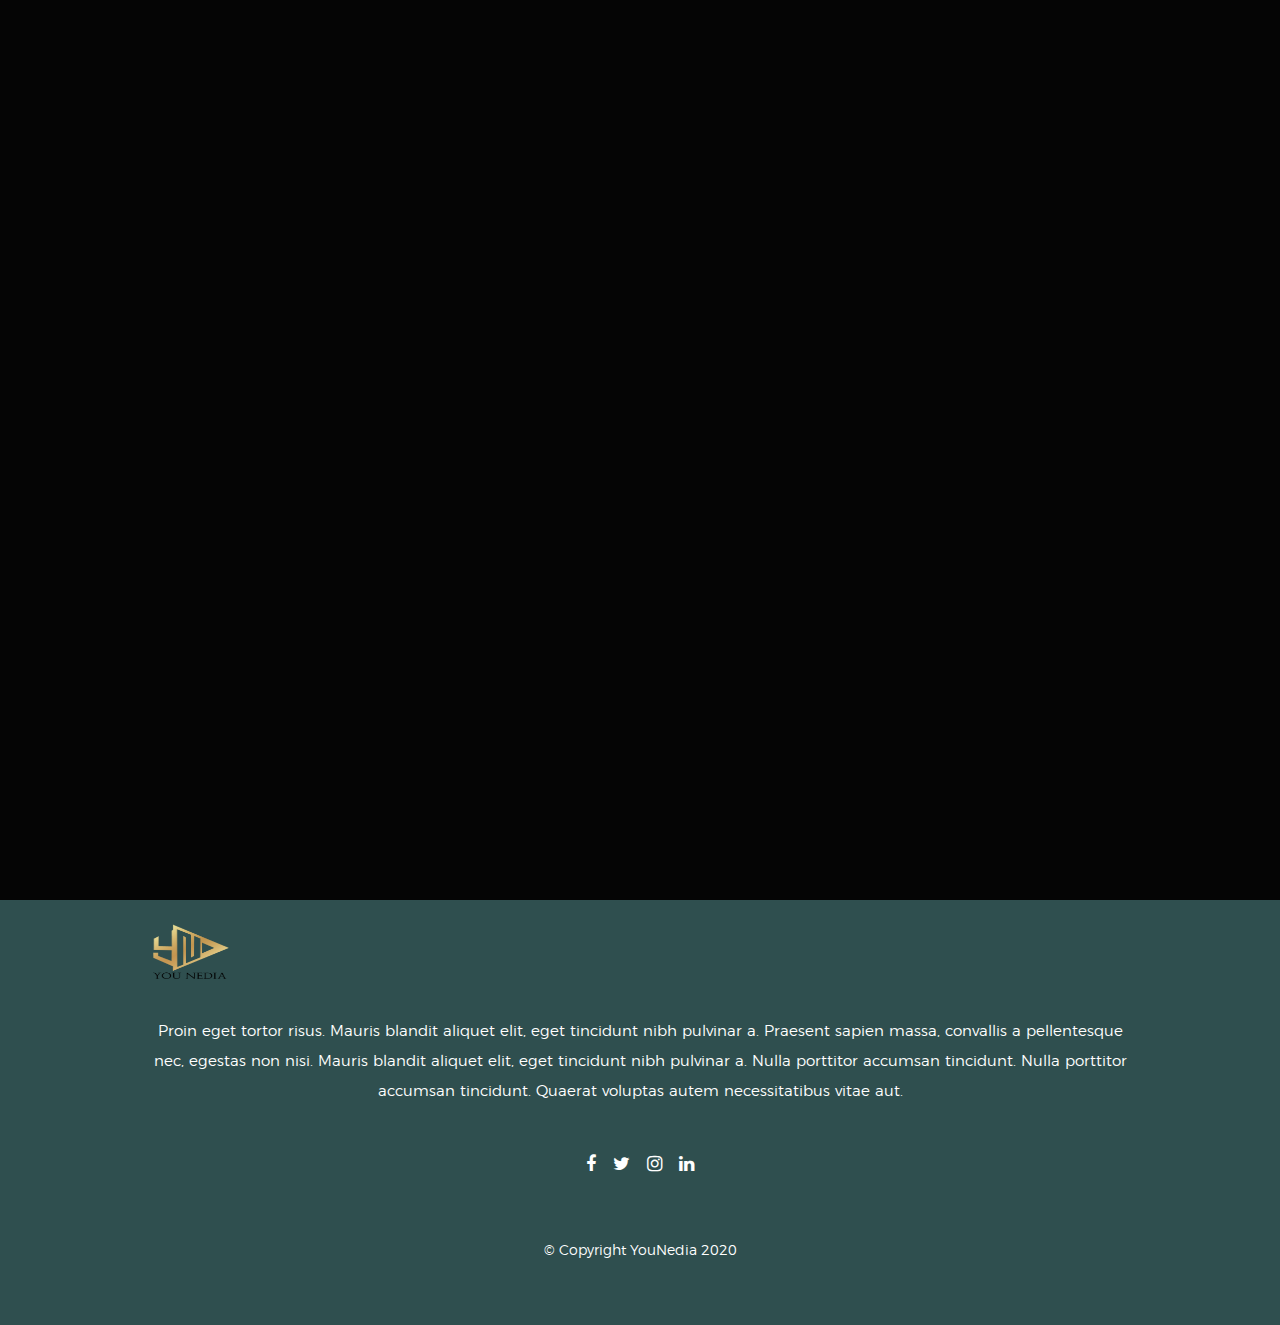
<file: reset_pass.html>
<!DOCTYPE html>
<!--[if lt IE 9 ]><html class="no-js oldie" lang="en"> <![endif]-->
<!--[if IE 9 ]><html class="no-js oldie ie9" lang="en"> <![endif]-->
<!--[if (gte IE 9)|!(IE)]><!-->
<html class="no-js" lang="en">
<!--<![endif]-->

<head>

    <!--- basic page needs
    ================================================== -->
    <meta charset="utf-8">
    <title>RESET PASSOWRD - YouNedia</title>
    <meta name="description" content="">
    <meta name="author" content="">

    <!-- mobile specific metas
    ================================================== -->
    <meta name="viewport" content="width=device-width, initial-scale=1">

    <!-- CSS
    ================================================== -->
    <link rel="stylesheet" href="css/base.css">
    <link rel="stylesheet" href="css/vendor.css">
    <link rel="stylesheet" href="css/main.css">

    <!-- script
    ================================================== -->
    <script src="js/modernizr.js"></script>
    <script src="js/pace.min.js"></script>

    <!-- favicons
    ================================================== -->
    <link rel="shortcut icon" href="favi.png" type="image/x-icon">
    <link rel="icon" href="favi.png" type="image/x-icon">

</head>

<body id="top">

    <!-- header
    ================================================== -->
    <header class="s-header">

        <div class="header-logo">
            <a class="site-logo" href="index.html">
                <img src="YouNedia.png" alt="Homepage">
            </a>
        </div>

        <nav class="header-nav">

            <a href="#0" class="header-nav__close" title="close"><span>Close</span></a>

            <div class="header-nav__content">
                <h3 style="color:#FFBA00;">Navigation</h3>

                <ul class="header-nav__list">
                    <li class="current"><a class="smoothscroll" href="index.php" title="home">Home</a></li>
                    <li><a class="smoothscroll" href="#about" title="about">Why Choose Us</a></li>
                    <li><a class="smoothscroll" href="#services" title="services">Our Services</a></li>
                    <li><a class="smoothscroll" href="#works" title="works">Works</a></li>
                    <li><a class="smoothscroll" href="#clients" title="clients">Clients</a></li>
                    <li><a class="smoothscroll" href="#contact" title="contact">Contact</a></li>
                </ul>

                <!-- <p>Perspiciatis hic praesentium nesciunt. Et neque a dolorum <a href='#0'>voluptatem</a> porro iusto
                    sequi veritatis libero enim. Iusto id suscipit veritatis neque reprehenderit.</p> -->

                <ul class="header-nav__social">
                    <li>
                        <a target="_blank" href="http://facebook.com/younedia"><i class="fa fa-facebook"></i></a>
                    </li>
                    <li>
                        <a target="_blank" href="https://twitter.com/younedia"><i class="fa fa-twitter"></i></a>
                    </li>
                    <li>
                        <a target="_blank" href="https://www.instagram.com/younedia/"><i class="fa fa-instagram"></i></a>
                    </li>
                    <li>
                        <a target="_blank" href="https://www.linkedin.com/company/younedia"><i class="fa fa-linkedin" aria-hidden="true"></i></a>
                    </li>
                    <!-- <li>
                        <a href="#"><i class="fa fa-behance"></i></a>
                    </li>
                    <li>
                        <a href="#"><i class="fa fa-dribbble"></i></a>
                    </li> -->
                </ul>
            </div> <!-- end header-nav__content -->

        </nav> <!-- end header-nav -->

        <a class="header-menu-toggle" href="#0">
            <!-- <span class="header-menu-text" style="color: #ffa800;">Menu</span> -->
            <span class="header-menu-icon"></span>
        </a>

    </header> <!-- end s-header -->


    <!-- home
    ================================================== -->
    <section id="home" class="s-home target-section" data-parallax="scroll" data-image-src="images/hero.jpg"
        data-natural-width=3000 data-natural-height=2000 data-position-y=center>

        <div class="overlay"></div>
        <div class="shadow-overlay"></div>
        <div class="home-content">
            <div class="row home-content__main">
                <div class="row contact-content loginSection" id="login" data-aos="fade-up">
                    <div class="contact-primary">
                        <h3 class="h6" >Enter Email Address To Send Password Link</h3>
                        <form id="signupform0" style="margin-top: 0px;" method="post" action="send_link.php">
                            <fieldset>
                                <div class="form-field">
                                    <input type="text" name="email" value="" required="" aria-required="true" class="full-width" placeholder="Enter Email Address To Send Password Link">
                                </div>
                                    <input type="submit" class="full-width btn--primary" style="margin-top: 15px;vertical-align:top;" id="register_btn" value="Send Link">
                                </div>
                            </fieldset>
                        </form>
                    </div>
                </div>
                <div class="home-content__buttons" style="text-align: center;">
                    <a href="index.html" class=" btn btn--stroke">
                        BACK TO HOME
                    </a>
                </div>

            </div>

            <!-- <div class="home-content__scroll">
                <a href="#about" class="scroll-link smoothscroll">
                    <span>Scroll Down</span>
                </a>
            </div>

            <div class="home-content__line"></div> -->

        </div>
        <!-- end home-content -->


        <ul class="home-social">
            <li>
                <a target="_blank" href="http://facebook.com/younedia"><i class="fa fa-facebook" aria-hidden="true"></i><span>Facebook</span></a>
            </li>
            <li>
                <a target="_blank" href="https://twitter.com/younedia"><i class="fa fa-twitter" aria-hidden="true"></i><span>Twiiter</span></a>
            </li>
            <li>
                <a target="_blank" href="https://www.instagram.com/younedia/"><i class="fa fa-instagram" aria-hidden="true"></i><span>Instagram</span></a>
            </li>
            <li>
                <a target="_blank" href="https://www.linkedin.com/company/younedia"><i class="fa fa-linkedin" aria-hidden="true"></i><span>LinkedIn</span></a>
            </li>
            <!-- <li>
                <a href="#0"><i class="fa fa-behance" aria-hidden="true"></i><span>Behance</span></a>
            </li>
            <li>
                <a href="#0"><i class="fa fa-dribbble" aria-hidden="true"></i><span>Dribbble</span></a>
            </li> -->
        </ul>
        <!-- end home-social -->

    </section> <!-- end s-home -->

  

    <!-- footer
    ================================================== -->
    <footer>

        <div class="row footer-main">

            <div class=" footer-desc">
                 <!-- class="col-six tab-full left" -->
                <div class="footer-logo"></div>
                Proin eget tortor risus. Mauris blandit aliquet elit, eget tincidunt nibh pulvinar a. Praesent sapien
                massa, convallis a pellentesque nec, egestas non nisi. Mauris blandit aliquet elit, eget tincidunt nibh
                pulvinar a. Nulla porttitor accumsan tincidunt. Nulla porttitor accumsan tincidunt. Quaerat voluptas
                autem necessitatibus vitae aut.

            </div>
            <div style="text-align: center;margin-top: 4rem;">
                <ul class="header-nav__social">
                    <li>
                        <a target="_blank" href="http://facebook.com/younedia"><i class="fa fa-facebook"></i></a>
                    </li>
                    <li>
                        <a target="_blank" href="https://twitter.com/younedia"><i class="fa fa-twitter"></i></a>
                    </li>
                    <li>
                        <a target="_blank" href="https://www.instagram.com/younedia/"><i class="fa fa-instagram"></i></a>
                    </li>
                    <li>
                        <a target="_blank" href="https://www.linkedin.com/company/younedia"><i class="fa fa-linkedin" aria-hidden="true"></i></a>
                    </li>
                    <!-- <li>
                        <a href="#"><i class="fa fa-behance"></i></a>
                    </li>
                    <li>
                        <a href="#"><i class="fa fa-dribbble"></i></a>
                    </li> -->
                </ul>
            </div>
            
            </div> 

        </div> <!-- end footer-main -->

        <div class="row footer-bottom">

            <div class="col-twelve">
                <div class="copyright">
                    <span>© Copyright YouNedia 2020</span>
                </div>

                <div class="go-top">
                    <a class="smoothscroll" title="Back to Top" href="#top"><i class="icon-arrow-up"
                            aria-hidden="true"></i></a>
                </div>
            </div>

        </div> <!-- end footer-bottom -->

    </footer> <!-- end footer -->


    <!-- photoswipe background
    ================================================== -->
    <div aria-hidden="true" class="pswp" role="dialog" tabindex="-1">

        <div class="pswp__bg"></div>
        <div class="pswp__scroll-wrap">

            <div class="pswp__container">
                <div class="pswp__item"></div>
                <div class="pswp__item"></div>
                <div class="pswp__item"></div>
            </div>

            <div class="pswp__ui pswp__ui--hidden">
                <div class="pswp__top-bar">
                    <div class="pswp__counter"></div><button class="pswp__button pswp__button--close"
                        title="Close (Esc)"></button> <button class="pswp__button pswp__button--share"
                        title="Share"></button> <button class="pswp__button pswp__button--fs"
                        title="Toggle fullscreen"></button> <button class="pswp__button pswp__button--zoom"
                        title="Zoom in/out"></button>
                    <div class="pswp__preloader">
                        <div class="pswp__preloader__icn">
                            <div class="pswp__preloader__cut">
                                <div class="pswp__preloader__donut"></div>
                            </div>
                        </div>
                    </div>
                </div>
                <div class="pswp__share-modal pswp__share-modal--hidden pswp__single-tap">
                    <div class="pswp__share-tooltip"></div>
                </div><button class="pswp__button pswp__button--arrow--left" title="Previous (arrow left)"></button>
                <button class="pswp__button pswp__button--arrow--right" title="Next (arrow right)"></button>
                <div class="pswp__caption">
                    <div class="pswp__caption__center"></div>
                </div>
            </div>

        </div>

    </div> <!-- end photoSwipe background -->


    <!-- preloader
    ================================================== -->
    <div id="preloader">
        <div id="loader">
            <div class="line-scale-pulse-out">
                <div></div>
                <div></div>
                <div></div>
                <div></div>
                <div></div>
            </div>
        </div>
    </div>


    <!-- Java Script
    ================================================== -->
    <script src="js/jquery-3.2.1.min.js"></script>
    <script src="js/plugins.js"></script>
    <script src="js/main.js"></script>

</body>

</html>
</file>
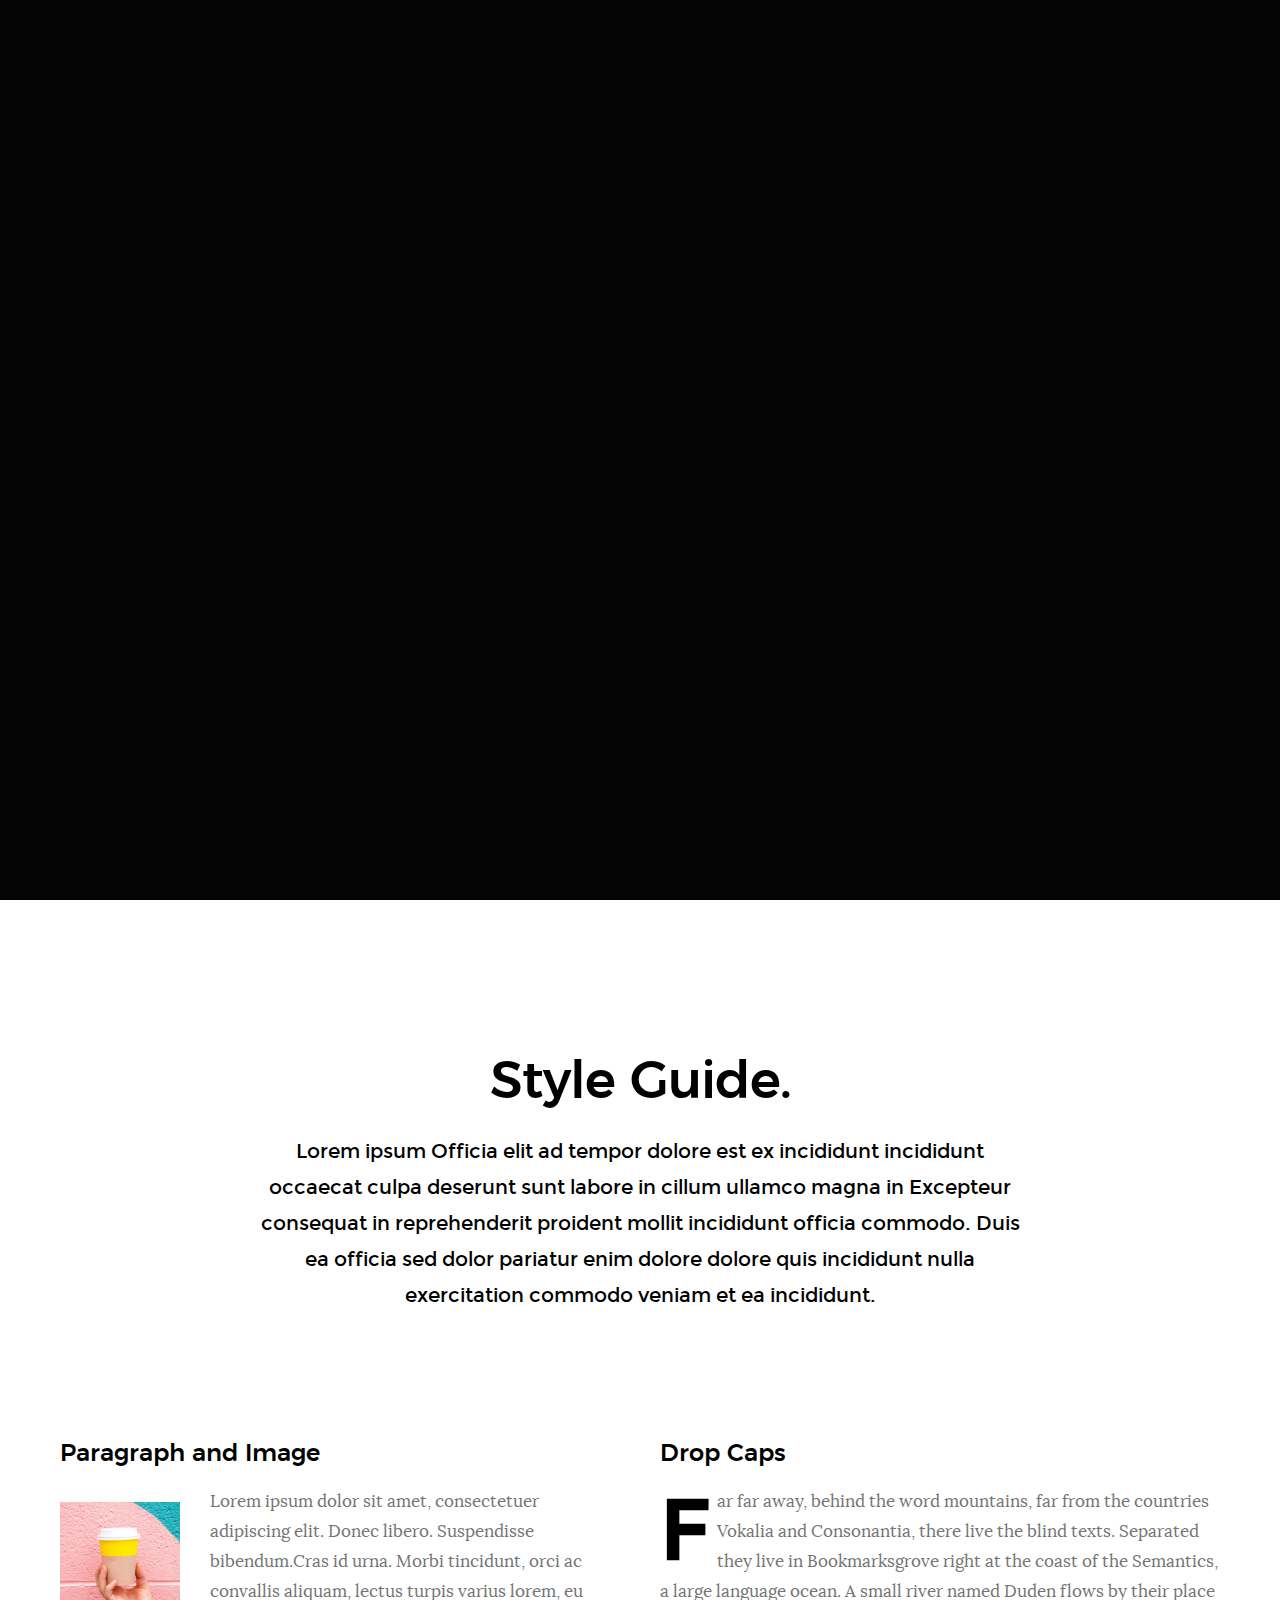
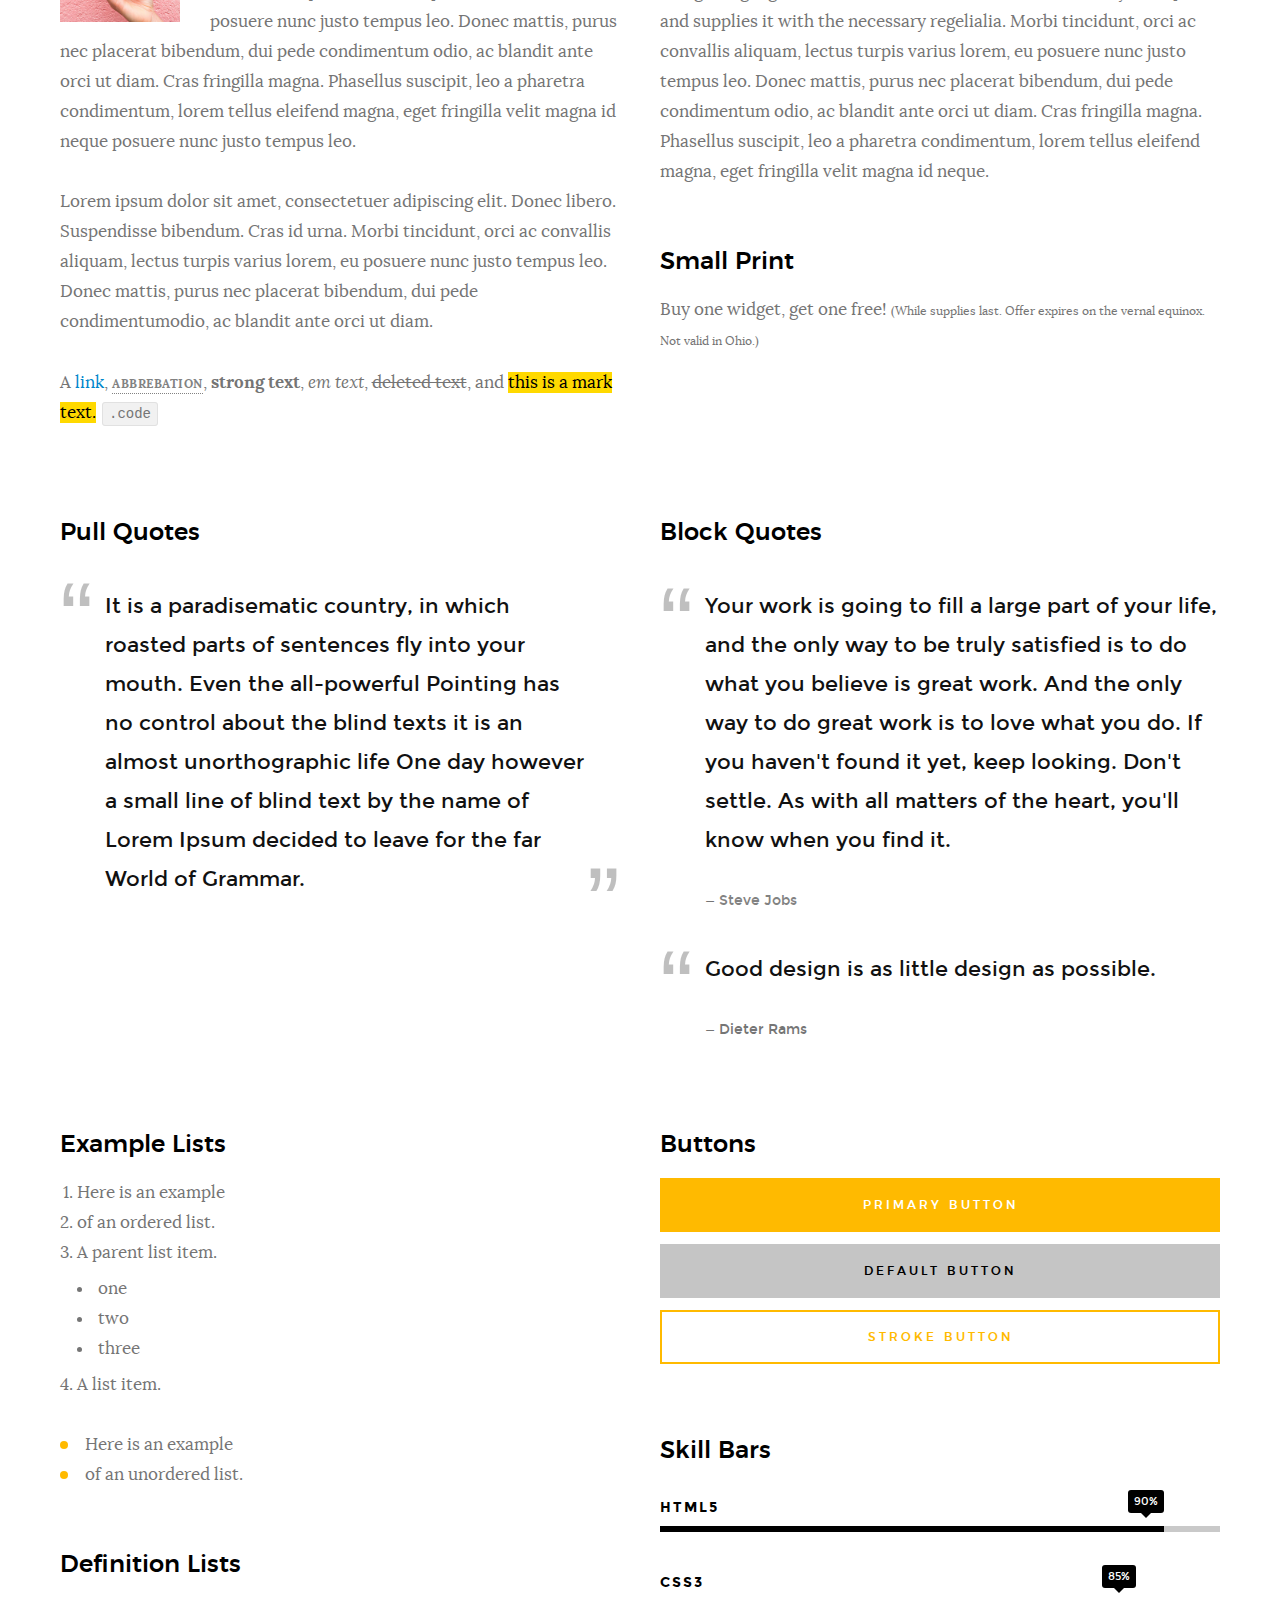
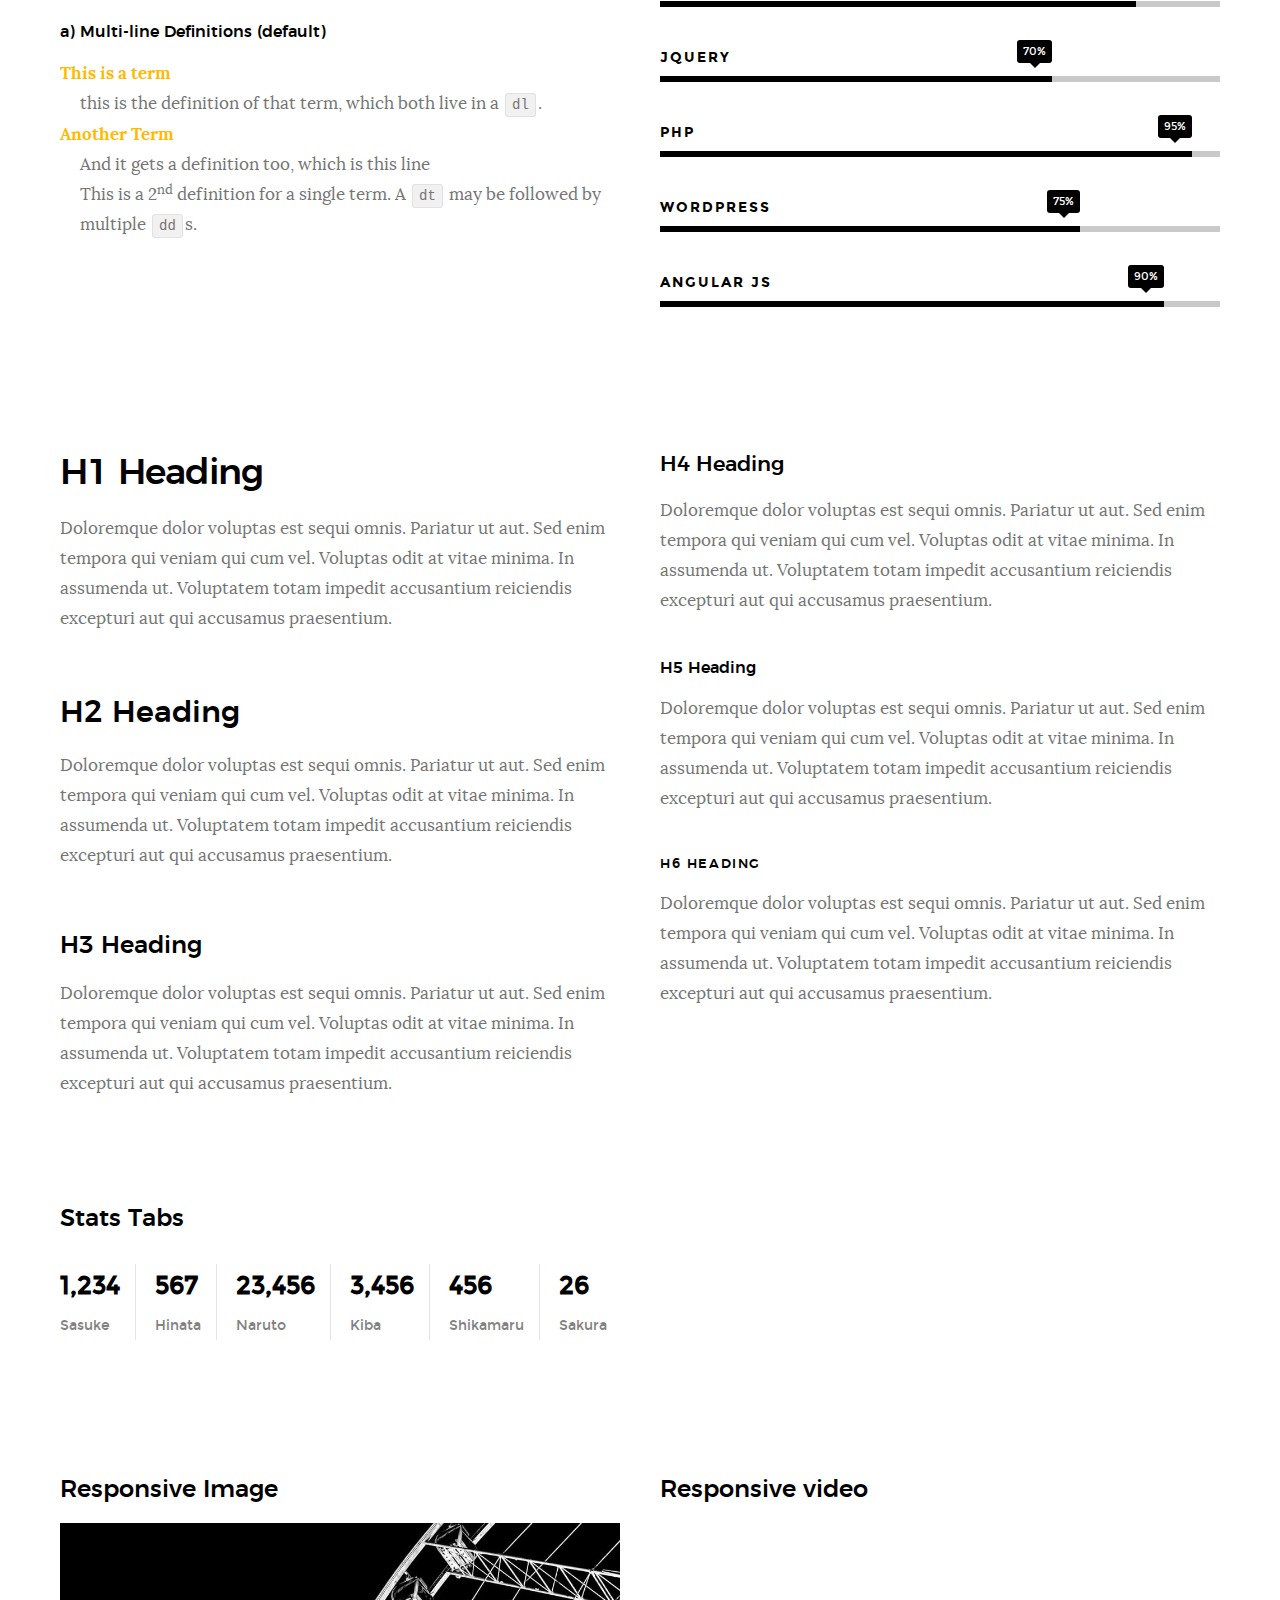
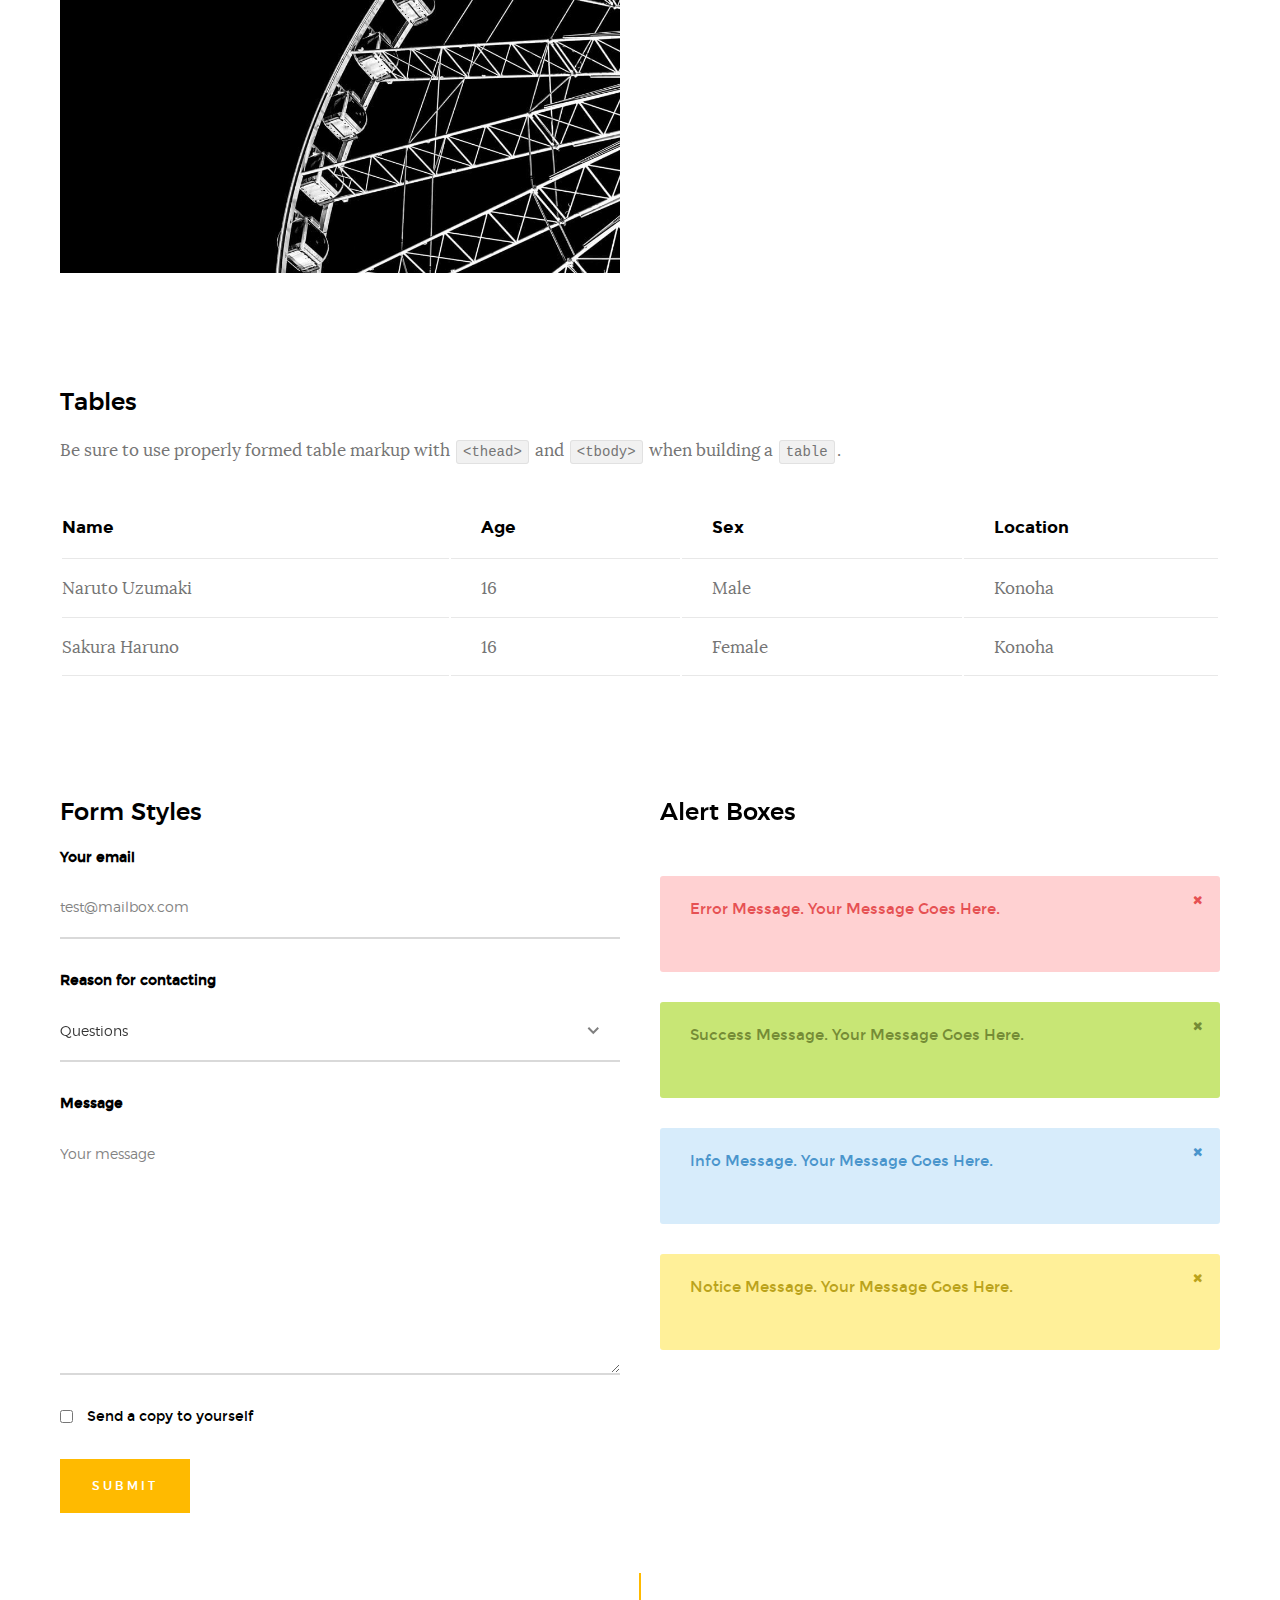
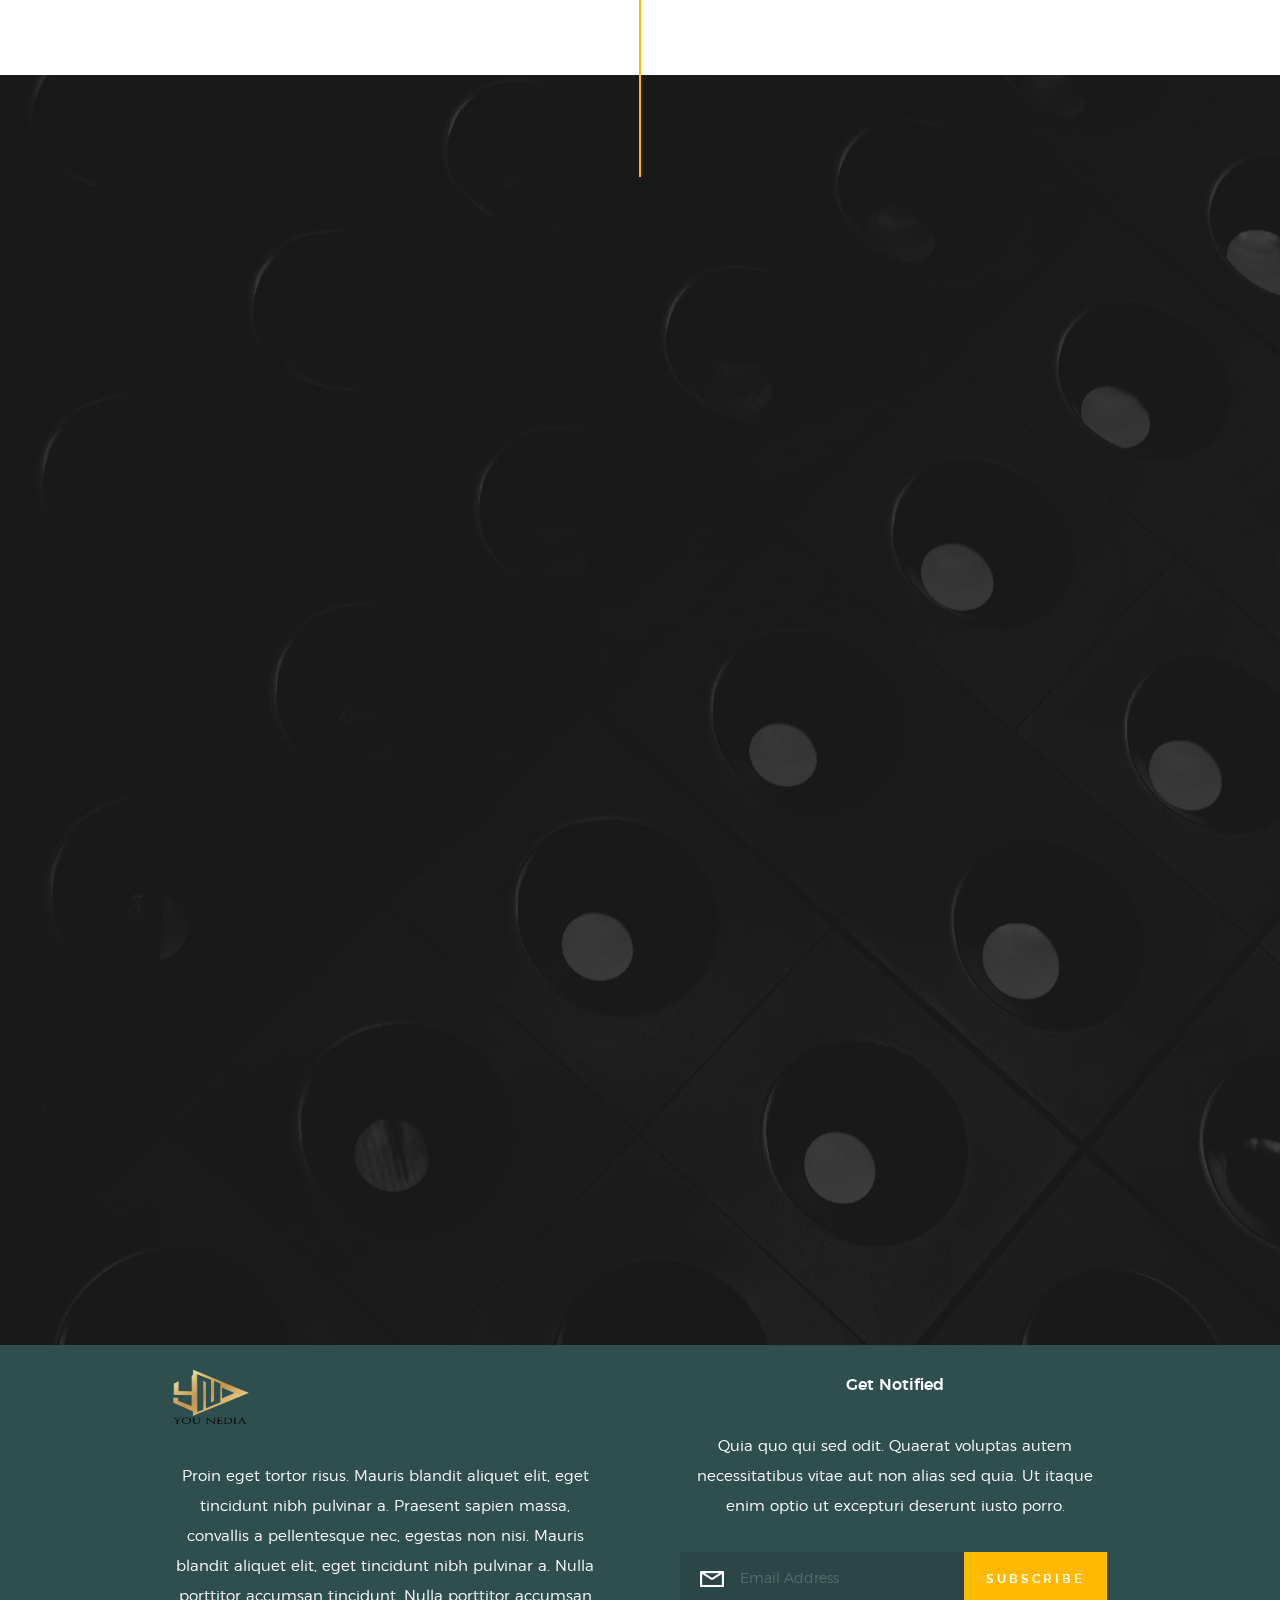
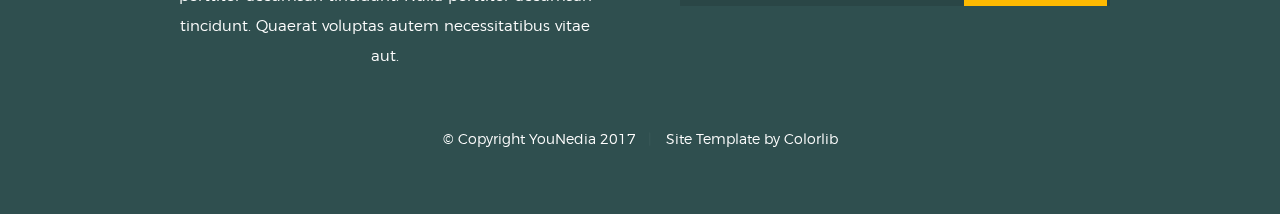
<file: styles.html>
<!DOCTYPE html>
<!--[if lt IE 9 ]><html class="no-js oldie" lang="en"> <![endif]-->
<!--[if IE 9 ]><html class="no-js oldie ie9" lang="en"> <![endif]-->
<!--[if (gte IE 9)|!(IE)]><!-->
<html class="no-js" lang="en">
<!--<![endif]-->

<head>

    <!--- basic page needs
    ================================================== -->
    <meta charset="utf-8">
    <title>YouNedia - Style Guide</title>
    <meta name="description" content="">
    <meta name="author" content="">

    <!-- mobile specific metas
    ================================================== -->
    <meta name="viewport" content="width=device-width, initial-scale=1">

    <!-- CSS
    ================================================== -->
    <link rel="stylesheet" href="css/base.css">
    <link rel="stylesheet" href="css/vendor.css">
    <link rel="stylesheet" href="css/main.css">

    <style type="text/css" media="screen">
        .s-styles { 
            background: white;
            padding-top: 15rem;
            padding-bottom: 12rem;
        }
     </style> 

    <!-- script
    ================================================== -->
    <script src="js/modernizr.js"></script>
    <script src="js/pace.min.js"></script>

    <!-- favicons
    ================================================== -->
    <link rel="shortcut icon" href="YouNedia.png" type="image/x-icon">
    <link rel="icon" href="favicon.ico" type="image/x-icon">

</head>

<body id="top">

    <!-- header
    ================================================== -->
    <header class="s-header">

        <div class="header-logo">
            <a class="site-logo" href="index.html">
                <img src="YouNedia.png" alt="Homepage">
            </a>
        </div>

        <nav class="header-nav">

            <a href="#0" class="header-nav__close" title="close"><span>Close</span></a>

            <div class="header-nav__content">
                <h3>Navigation</h3>
                
                <ul class="header-nav__list">
                    <li class="current"><a class="smoothscroll"  href="index.html" title="home">Home</a></li>
                    <li><a href="index.html#about" title="about">About</a></li>
                    <li><a href="index.html#services" title="services">Services</a></li>
                    <li><a href="index.html#works" title="works">Works</a></li>
                    <li><a href="index.html#clients" title="clients">Clients</a></li>
                    <li><a href="#contact" title="contact">Contact</a></li>
                </ul>
    
                <p>Perspiciatis hic praesentium nesciunt. Et neque a dolorum <a href='#0'>voluptatem</a> porro iusto sequi veritatis libero enim. Iusto id suscipit veritatis neque reprehenderit.</p>
    
                <ul class="header-nav__social">
                    <li>
                        <a href="#0"><i class="fa fa-facebook"></i></a>
                    </li>
                    <li>
                        <a href="#0"><i class="fa fa-twitter"></i></a>
                    </li>
                    <li>
                        <a href="#0"><i class="fa fa-instagram"></i></a>
                    </li>
                    <li>
                        <a href="#0"><i class="fa fa-behance"></i></a>
                    </li>
                    <li>
                        <a href="#0"><i class="fa fa-dribbble"></i></a>
                    </li>
                </ul>

            </div> <!-- end header-nav__content -->

        </nav>  <!-- end header-nav -->

        <a class="header-menu-toggle" href="#0">
            <!-- <span class="header-menu-text">Menu</span> -->
            <span class="header-menu-icon"></span>
        </a>

    </header> <!-- end s-header -->


    <!-- home
    ================================================== -->
    <section id="home" class="s-home target-section" data-parallax="scroll" data-image-src="images/hero-bg.jpg" data-natural-width=3000 data-natural-height=2000 data-position-y=center>

        <div class="overlay"></div>
        <div class="shadow-overlay"></div>

        <div class="home-content">

            <div class="row home-content__main">

                <h3>Welcome to YouNedia</h3>

                <h1>
                    We are a creative group <br>
                    of people who design <br>
                    influential brands and <br>
                    digital experiences.
                </h1>

                <div class="home-content__buttons">
                    <a href="#contact" class="smoothscroll btn btn--stroke">
                        Start a Project
                    </a>
                    <a href="index.html#about" class="smoothscroll btn btn--stroke">
                        More About Us
                    </a>
                </div>

            </div>

            <div class="home-content__scroll">
                <a href="#styles" class="scroll-link smoothscroll">
                    <span>Scroll Down</span>
                </a>
            </div>

            <div class="home-content__line"></div>

        </div> <!-- end home-content -->


        <ul class="home-social">
            <li>
                <a href="#0"><i class="fa fa-facebook" aria-hidden="true"></i><span>Facebook</span></a>
            </li>
            <li>
                <a href="#0"><i class="fa fa-twitter" aria-hidden="true"></i><span>Twiiter</span></a>
            </li>
            <li>
                <a href="#0"><i class="fa fa-instagram" aria-hidden="true"></i><span>Instagram</span></a>
            </li>
            <li>
                <a href="#0"><i class="fa fa-behance" aria-hidden="true"></i><span>Behance</span></a>
            </li>
            <li>
                <a href="#0"><i class="fa fa-dribbble" aria-hidden="true"></i><span>Dribbble</span></a>
            </li>
        </ul> 
        <!-- end home-social -->

    </section> <!-- end s-home -->


    <!-- styles
    ================================================== -->
    <section id="styles" class="s-styles">
        
        <div class="row narrow section-intro add-bottom text-center">

            <div class="col-twelve tab-full">

                <h1 class="display-2">Style Guide.</h1>

                <p class="lead">Lorem ipsum Officia elit ad tempor dolore est ex incididunt incididunt occaecat culpa deserunt sunt labore in cillum ullamco magna in Excepteur consequat in reprehenderit proident mollit incididunt officia commodo.
                Duis ea officia sed dolor pariatur enim dolore dolore quis incididunt nulla exercitation commodo veniam et ea incididunt.</p>

            </div>

        </div>

        <div class="row">

            <div class="col-six tab-full">

                <h3>Paragraph and Image</h3>

                <p><a href="#"><img width="120" height="120" class="pull-left" alt="sample-image" src="images/sample-image.jpg"></a>
                Lorem ipsum dolor sit amet, consectetuer adipiscing elit. Donec libero. Suspendisse bibendum.Cras id urna. Morbi tincidunt, orci ac convallis aliquam, lectus turpis varius lorem, eu posuere nunc justo tempus leo. Donec mattis, purus nec placerat bibendum, dui pede condimentum odio, ac blandit ante orci ut diam. Cras fringilla magna. Phasellus suscipit, leo a pharetra condimentum, lorem tellus eleifend magna, eget fringilla velit magna id neque posuere nunc justo tempus leo. </p>

                <p>
                Lorem ipsum dolor sit amet, consectetuer adipiscing elit. Donec libero. Suspendisse bibendum. Cras id urna. Morbi tincidunt, orci ac convallis aliquam, lectus turpis varius lorem, eu posuere nunc justo tempus leo. Donec mattis, purus nec placerat bibendum, dui pede condimentumodio, ac blandit ante orci ut diam.	
                </p>

                <p>A <a href="#">link</a>,
                <abbr title="this really isn't a very good description">abbrebation</abbr>,
                <strong>strong text</strong>,
                <em>em text</em>,
                <del>deleted text</del>, and
                <mark>this is a mark text.</mark>
                <code>.code</code>
                </p>

            </div>

            <div class="col-six tab-full">

                <h3>Drop Caps</h3>

                <p class="drop-cap">Far far away, behind the word mountains, far from the countries Vokalia and Consonantia,
                there live the blind texts. Separated they live in Bookmarksgrove right at the coast of the
                Semantics, a large language ocean. A small river named Duden flows by their place and supplies it with the necessary regelialia. Morbi tincidunt, orci ac convallis aliquam, lectus turpis varius lorem, eu	posuere nunc justo tempus leo. Donec mattis, purus nec placerat bibendum, dui pede condimentum odio, ac blandit ante orci ut diam. Cras fringilla magna. Phasellus suscipit, leo a pharetra condimentum, lorem tellus eleifend magna, eget fringilla velit magna id neque.
                </p>

                <h3>Small Print</h3>

                <p>Buy one widget, get one free!
                <small>(While supplies last. Offer expires on the vernal equinox. Not valid in Ohio.)</small>
                </p>

            </div>

        </div> <!-- end row -->

        <div class="row">

            <div class="col-six tab-full">

                <h3>Pull Quotes</h3>

                <aside class="pull-quote">
                    <blockquote>
                    <p>It is a paradisematic country, in which roasted parts of
                    sentences fly into your mouth. Even the all-powerful Pointing has no control about the blind
                    texts it is an almost unorthographic life One day however a small line of blind text by the name
                    of Lorem Ipsum decided to leave for the far World of Grammar.</p>
                    </blockquote>
                </aside>

            </div>

            <div class="col-six tab-full">

                <h3>Block Quotes</h3>

                <blockquote cite="http://where-i-got-my-info-from.com">
                <p>Your work is going to fill a large part of your life, and the only way to be truly satisfied is
                to do what you believe is great work. And the only way to do great work is to love what you do.
                If you haven't found it yet, keep looking. Don't settle. As with all matters of the heart, you'll know when you find it.
                </p>
                <cite>
                    <a href="#">Steve Jobs</a>
                </cite>
                </blockquote>

                <blockquote>
                <p>Good design is as little design as possible.</p>
                <cite>Dieter Rams</cite>
                </blockquote>

            </div>

        </div> <!-- end row -->


        <div class="row half-bottom">

            <div class="col-six tab-full">

                <h3>Example Lists</h3>

                <ol>
                    <li>Here is an example</li>
                    <li>of an ordered list.</li>
                    <li>A parent list item.
                        <ul>
                            <li>one</li>
                            <li>two</li>
                            <li>three</li>
                        </ul>
                        </li>
                        <li>A list item.</li>
                    </ol>

                <ul class="disc">
                    <li>Here is an example</li>
                    <li>of an unordered list.</li>
                </ul>

                <h3>Definition Lists</h3>

                <h5>a) Multi-line Definitions (default) </h5>

                <dl>
                    <dt><strong>This is a term</strong></dt>
                        <dd>this is the definition of that term, which both live in a <code>dl</code>.</dd>
                    <dt><strong>Another Term</strong></dt>
                        <dd>And it gets a definition too, which is this line</dd>
                        <dd>This is a 2<sup>nd</sup> definition for a single term. A <code>dt</code> may be followed by multiple <code>dd</code>s.</dd>
                </dl>

            </div>

            <div class="col-six tab-full">

                <h3>Buttons</h3>

                <p>
                    <a class="btn btn--primary full-width" href="#0">Primary Button</a>
                    <a class="btn full-width" href="#0">Default Button</a>
                    <a class="btn btn--stroke full-width" href="#0">Stroke Button</a>
                </p>

                <h3>Skill Bars</h3>
                
                <ul class="skill-bars">
                    <li>
                    <div class="progress percent90"><span>90%</span></div>
                    <strong>HTML5</strong>
                    </li>
                    <li>
                    <div class="progress percent85"><span>85%</span></div>
                    <strong>CSS3</strong>
                    </li>
                    <li>
                    <div class="progress percent70"><span>70%</span></div>
                    <strong>JQuery</strong>
                    </li>
                    <li>
                    <div class="progress percent95"><span>95%</span></div>
                    <strong>PHP</strong>
                    </li>
                    <li>
                    <div class="progress percent75"><span>75%</span></div>
                    <strong>Wordpress</strong>
                    </li>
                    <li>
                    <div class="progress percent90"><span>90%</span></div>
                    <strong>Angular JS</strong>
                    </li>
                </ul>

            </div>

        </div> <!-- end row -->

        <div class="row half-bottom">

            <div class="col-six tab-full">
                    
                <h1>H1 Heading</h1>
                <p>Doloremque dolor voluptas est sequi omnis. Pariatur ut aut. Sed enim tempora qui veniam qui cum vel. 
                Voluptas odit at vitae minima. In assumenda ut. Voluptatem totam impedit accusantium reiciendis excepturi aut qui accusamus praesentium.</p>

                <h2>H2 Heading</h2>
                <p>Doloremque dolor voluptas est sequi omnis. Pariatur ut aut. Sed enim tempora qui veniam qui cum vel. 
                Voluptas odit at vitae minima. In assumenda ut. Voluptatem totam impedit accusantium reiciendis excepturi aut qui accusamus praesentium.</p>

                <h3>H3 Heading</h3>
                <p>Doloremque dolor voluptas est sequi omnis. Pariatur ut aut. Sed enim tempora qui veniam qui cum vel. 
                Voluptas odit at vitae minima. In assumenda ut. Voluptatem totam impedit accusantium reiciendis excepturi aut qui accusamus praesentium.</p>

            </div>

            <div class="col-six tab-full">
                    
                <h4>H4 Heading</h4>
                <p>Doloremque dolor voluptas est sequi omnis. Pariatur ut aut. Sed enim tempora qui veniam qui cum vel. 
                Voluptas odit at vitae minima. In assumenda ut. Voluptatem totam impedit accusantium reiciendis excepturi aut qui accusamus praesentium.</p>

                <h5>H5 Heading</h5>
                <p>Doloremque dolor voluptas est sequi omnis. Pariatur ut aut. Sed enim tempora qui veniam qui cum vel. 
                Voluptas odit at vitae minima. In assumenda ut. Voluptatem totam impedit accusantium reiciendis excepturi aut qui accusamus praesentium.</p>

                <h6>H6 Heading</h6>
                <p>Doloremque dolor voluptas est sequi omnis. Pariatur ut aut. Sed enim tempora qui veniam qui cum vel. 
                Voluptas odit at vitae minima. In assumenda ut. Voluptatem totam impedit accusantium reiciendis excepturi aut qui accusamus praesentium.</p>

            </div>

        </div>


        <div class="row half-bottom">

            <div class="col-twelve">

                    <h3>Stats Tabs</h3>

                <ul class="stats-tabs">
                    <li><a href="#">1,234 <em>Sasuke</em></a></li>
                    <li><a href="#">567 <em>Hinata</em></a></li>
                    <li><a href="#">23,456 <em>Naruto</em></a></li>
                    <li><a href="#">3,456 <em>Kiba</em></a></li>
                    <li><a href="#">456 <em>Shikamaru</em></a></li>
                    <li><a href="#">26 <em>Sakura</em></a></li>
                    </ul>

            </div>

        </div> <!-- end row -->


        <div class="row half-bottom">

            <div class="col-six tab-full">

                <h3>Responsive Image</h3>
                <p><img src="images/wheel-500.jpg" 
                    srcset="images/wheel-1000.jpg 1000w, 
                    images/wheel-500.jpg 500w" 
                    sizes="(max-width: 1000px) 100vw, 1000px" alt=""></p>

            </div>

            <div class="col-six tab-full">

                <h3>Responsive video</h3>

                <div class="video-container">
                <iframe src="https://player.vimeo.com/video/14592941?title=0&amp;byline=0&amp;portrait=0&amp;color=F64B39" width="500" height="281" frameborder="0" webkitallowfullscreen mozallowfullscreen allowfullscreen></iframe> 
                </div>

            </div>
            
        </div> <!-- end row -->


        <div class="row add-bottom">

            <div class="col-twelve">

                <h3>Tables</h3>
                <p>Be sure to use properly formed table markup with <code>&lt;thead&gt;</code> and <code>&lt;tbody&gt;</code> when building a <code>table</code>.</p>

                <div class="table-responsive">

                    <table>
                            <thead>
                            <tr>
                                <th>Name</th>
                                <th>Age</th>
                                <th>Sex</th>
                                <th>Location</th>
                            </tr>
                            </thead>
                            <tbody>
                            <tr>
                                <td>Naruto Uzumaki</td>
                                <td>16</td>
                                <td>Male</td>
                                <td>Konoha</td>
                            </tr>
                            <tr>
                                <td>Sakura Haruno</td>
                                <td>16</td>
                                <td>Female</td>
                                <td>Konoha</td>
                            </tr>
                            </tbody>
                    </table>

                </div>

            </div>
            
        </div> <!-- end row -->
    

        <div class="row">

            <div class="col-six tab-full">

                <h3>Form Styles</h3>

                <form>
                        <div>
                            <label for="sampleInput">Your email</label>
                            <input class="full-width" type="email" placeholder="test@mailbox.com" id="sampleInput">
                    </div>
                    <div>
                            <label for="sampleRecipientInput">Reason for contacting</label>
                            <div class="cl-custom-select">
                                <select class="full-width" id="sampleRecipientInput">
                                    <option value="Option 1">Questions</option>
                                    <option value="Option 2">Report</option>
                                    <option value="Option 3">Others</option>
                                </select>
                            </div>
                    </div>
                    
                        <label for="exampleMessage">Message</label>
                        <textarea class="full-width" placeholder="Your message" id="exampleMessage"></textarea>

                        <label class="add-bottom">
                            <input type="checkbox">
                            <span class="label-text">Send a copy to yourself</span>
                        </label>
                    
                        <input class="btn--primary" type="submit" value="Submit">

                </form>

            </div>

            <div class="col-six tab-full">

                <h3>Alert Boxes</h3>

                <br>
                
                <div class="alert-box alert-box--error hideit">
                    <p>Error Message. Your Message Goes Here.</p>
                    <i class="fa fa-times alert-box__close" aria-hidden="true"></i>
                </div><!-- /error -->
                        
                <div class="alert-box alert-box--success hideit">
                    <p>Success Message. Your Message Goes Here.</p>
                    <i class="fa fa-times alert-box__close" aria-hidden="true"></i>
                </div><!-- /success -->
                        
                <div class="alert-box alert-box--info hideit">
                    <p>Info Message. Your Message Goes Here.</p>
                    <i class="fa fa-times alert-box__close" aria-hidden="true"></i>
                </div><!-- /info -->
                        
                <div class="alert-box alert-box--notice hideit">
                    <p>Notice Message. Your Message Goes Here.</p>
                    <i class="fa fa-times alert-box__close" aria-hidden="true"></i>
                </div><!-- /notice -->
            
            </div>

        </div> <!-- end row -->

    </section> <!-- end styles -->


    <!-- contact
    ================================================== -->
    <section id="contact" class="s-contact">

        <div class="overlay"></div>
        <div class="contact__line"></div>

        <div class="row section-header" data-aos="fade-up">
            <div class="col-full">
                <h3 class="subhead">Contact Us</h3>
                <h1 class="display-2 display-2--light">Reach out for a new project or just say hello</h1>
            </div>
        </div>

        <div class="row contact-content" data-aos="fade-up">
            
            <div class="contact-primary">

                <h3 class="h6">Send Us A Message</h3>

                <form name="contactForm" id="contactForm" method="post" action="" novalidate="novalidate">
                    <fieldset>
    
                    <div class="form-field">
                        <input name="contactName" type="text" id="contactName" placeholder="Your Name" value="" minlength="2" required="" aria-required="true" class="full-width">
                    </div>
                    <div class="form-field">
                        <input name="contactEmail" type="email" id="contactEmail" placeholder="Your Email" value="" required="" aria-required="true" class="full-width">
                    </div>
                    <div class="form-field">
                        <input name="contactSubject" type="text" id="contactSubject" placeholder="Subject" value="" class="full-width">
                    </div>
                    <div class="form-field">
                        <textarea name="contactMessage" id="contactMessage" placeholder="Your Message" rows="10" cols="50" required="" aria-required="true" class="full-width"></textarea>
                    </div>
                    <div class="form-field">
                        <button class="full-width btn--primary">Submit</button>
                        <div class="submit-loader">
                            <div class="text-loader">Sending...</div>
                            <div class="s-loader">
                                <div class="bounce1"></div>
                                <div class="bounce2"></div>
                                <div class="bounce3"></div>
                            </div>
                        </div>
                    </div>
    
                    </fieldset>
                </form>

                <!-- contact-warning -->
                <div class="message-warning">
                    Something went wrong. Please try again.
                </div> 
            
                <!-- contact-success -->
                <div class="message-success">
                    Your message was sent, thank you!<br>
                </div>

            </div> <!-- end contact-primary -->

            <div class="contact-secondary">
                <div class="contact-info">

                    <h3 class="h6 hide-on-fullwidth">Contact Info</h3>

                    <div class="cinfo">
                        <h5>Where to Find Us</h5>
                        <p>
                            1600 Amphitheatre Parkway<br>
                            Mountain View, CA<br>
                            94043 US
                        </p>
                    </div>

                    <div class="cinfo">
                        <h5>Email Us At</h5>
                        <p>
                            contact@YouNediasite.com<br>
                            info@YouNediasite.com
                        </p>
                    </div>

                    <div class="cinfo">
                        <h5>Call Us At</h5>
                        <p>
                            Phone: (+63) 555 1212<br>
                            Mobile: (+63) 555 0100<br>
                            Fax: (+63) 555 0101
                        </p>
                    </div>

                    <ul class="contact-social">
                        <li>
                            <a href="#"><i class="fa fa-facebook" aria-hidden="true"></i></a>
                        </li>
                        <li>
                            <a href="#"><i class="fa fa-twitter" aria-hidden="true"></i></a>
                        </li>
                        <li>
                            <a href="#"><i class="fa fa-instagram" aria-hidden="true"></i></a>
                        </li>
                        <li>
                            <a href="#"><i class="fa fa-behance" aria-hidden="true"></i></a>
                        </li>
                        <li>
                            <a href="#"><i class="fa fa-dribbble" aria-hidden="true"></i></a>
                        </li>
                    </ul> <!-- end contact-social -->

                </div> <!-- end contact-info -->
            </div> <!-- end contact-secondary -->

        </div> <!-- end contact-content -->

    </section> <!-- end s-contact -->


    <!-- footer
    ================================================== -->
    <footer>

        <div class="row footer-main">

            <div class="col-six tab-full left footer-desc">

                <div class="footer-logo"></div>
                Proin eget tortor risus. Mauris blandit aliquet elit, eget tincidunt nibh pulvinar a. Praesent sapien massa, convallis a pellentesque nec, egestas non nisi. Mauris blandit aliquet elit, eget tincidunt nibh pulvinar a. Nulla porttitor accumsan tincidunt. Nulla porttitor accumsan tincidunt. Quaerat voluptas autem necessitatibus vitae aut.

            </div>

            <div class="col-six tab-full right footer-subscribe">

                <h4>Get Notified</h4>
                <p>Quia quo qui sed odit. Quaerat voluptas autem necessitatibus vitae aut non alias sed quia. Ut itaque enim optio ut excepturi deserunt iusto porro.</p>

                <div class="subscribe-form">
                    <form id="mc-form" class="group" novalidate="true">
                        <input type="email" value="" name="EMAIL" class="email" id="mc-email" placeholder="Email Address" required="">
                        <input type="submit" name="subscribe" value="Subscribe">
                        <label for="mc-email" class="subscribe-message"></label>
                    </form>
                </div>

            </div>

        </div> <!-- end footer-main -->

        <div class="row footer-bottom">

            <div class="col-twelve">
                <div class="copyright">
                    <span>© Copyright YouNedia 2017</span> 
                    <span>Site Template by <a href="https://www.colorlib.com/">Colorlib</a></span>	
                </div>

                <div class="go-top">
                    <a class="smoothscroll" title="Back to Top" href="#top"><i class="icon-arrow-up" aria-hidden="true"></i></a>
                </div>
            </div>

        </div> <!-- end footer-bottom -->

    </footer> <!-- end footer -->


    <!-- photoswipe background
    ================================================== -->
    <div aria-hidden="true" class="pswp" role="dialog" tabindex="-1">

        <div class="pswp__bg"></div>
        <div class="pswp__scroll-wrap">

            <div class="pswp__container">
                <div class="pswp__item"></div>
                <div class="pswp__item"></div>
                <div class="pswp__item"></div>
            </div>

            <div class="pswp__ui pswp__ui--hidden">
                <div class="pswp__top-bar">
                    <div class="pswp__counter"></div><button class="pswp__button pswp__button--close" title="Close (Esc)"></button> <button class="pswp__button pswp__button--share" title=
                    "Share"></button> <button class="pswp__button pswp__button--fs" title="Toggle fullscreen"></button> <button class="pswp__button pswp__button--zoom" title=
                    "Zoom in/out"></button>
                    <div class="pswp__preloader">
                        <div class="pswp__preloader__icn">
                            <div class="pswp__preloader__cut">
                                <div class="pswp__preloader__donut"></div>
                            </div>
                        </div>
                    </div>
                </div>
                <div class="pswp__share-modal pswp__share-modal--hidden pswp__single-tap">
                    <div class="pswp__share-tooltip"></div>
                </div><button class="pswp__button pswp__button--arrow--left" title="Previous (arrow left)"></button> <button class="pswp__button pswp__button--arrow--right" title=
                "Next (arrow right)"></button>
                <div class="pswp__caption">
                    <div class="pswp__caption__center"></div>
                </div>
            </div>

        </div>

    </div> <!-- end photoSwipe background -->


    <!-- preloader
    ================================================== -->
    <div id="preloader">
        <div id="loader">
            <div class="line-scale-pulse-out">
                <div></div>
                <div></div>
                <div></div>
                <div></div>
                <div></div>
            </div>
        </div>
    </div>


    <!-- Java Script
    ================================================== -->
    <script src="js/jquery-3.2.1.min.js"></script>
    <script src="js/plugins.js"></script>
    <script src="js/main.js"></script>

</body>

</html>
</file>
<file: css/base.css>
/* =================================================================== 
 *
 *  Glint v1.0 Base Stylesheet
 *  11-20-2017
 *  ------------------------------------------------------------------
 *
 *  TOC:
 *  # imports 
 *  # normalize
 *  # basic/base setup styles
 *      ## Media
 *      ## Typography resets 
 *      ## links
 *      ## inputs
 *  # grid
 *      ## medium size devices
 *      ## tablets
 *      ## mobile devices
 *      ## small mobile devices
 *  # block grids
 *      ## medium size devices
 *      ## tablets
 *      ## mobile devices
 *      ## small mobile devices
 *  # MISC
 *
 * =================================================================== */


/* ===================================================================
 * # imports 
 *
 * ------------------------------------------------------------------- */
 @import url("font-awesome/css/font-awesome.min.css");
 @import url("micons/micons.css");
 @import url("fonts.css");
 
 
 /* ===================================================================
  * # normalize
  * normalize.css v5.0.0 | MIT License | 
  * github.com/necolas/normalize.css
  *
  * ------------------------------------------------------------------- */
 html {
     font-family: sans-serif;
     line-height: 1.15;
     -ms-text-size-adjust: 100%;
     -webkit-text-size-adjust: 100%;
 }
 
 body {
     margin: 0;
 }
 
 article,
 aside,
 footer,
 header,
 nav,
 section {
     display: block;
 }
 
 h1 {
     font-size: 2em;
     margin: 0.67em 0;
 }
 
 figcaption,
 figure,
 main {
     display: block;
 }
 
 figure {
     margin: 1em 40px;
 }
 
 hr {
     box-sizing: content-box;
     height: 0;
     overflow: visible;
 }
 
 pre {
     font-family: monospace, monospace;
     font-size: 1em;
 }
 
 a {
     background-color: transparent;
     -webkit-text-decoration-skip: objects;
 }
 
 a:active,
 a:hover {
     outline-width: 0;
 }
 
 abbr[title] {
     border-bottom: none;
     text-decoration: underline;
     text-decoration: underline dotted;
 }
 
 b,
 strong {
     font-weight: inherit;
 }
 
 b,
 strong {
     font-weight: bolder;
 }
 
 code,
 kbd,
 samp {
     font-family: monospace, monospace;
     font-size: 1em;
 }
 
 dfn {
     font-style: italic;
 }
 
 mark {
     background-color: #ff0;
     color: #000;
 }
 
 small {
     font-size: 80%;
 }
 
 sub,
 sup {
     font-size: 75%;
     line-height: 0;
     position: relative;
     vertical-align: baseline;
 }
 
 sub {
     bottom: -0.25em;
 }
 
 sup {
     top: -0.5em;
 }
 
 audio,
 video {
     display: inline-block;
 }
 
 audio:not([controls]) {
     display: none;
     height: 0;
 }
 
 img {
     border-style: none;
 }
 
 svg:not(:root) {
     overflow: hidden;
 }
 
 button,
 input,
 optgroup,
 select,
 textarea {
     font-family: sans-serif;
     font-size: 100%;
     line-height: 1.15;
     margin: 0;
 }
 
 button,
 input {
     overflow: visible;
 }
 
 button,
 select {
     text-transform: none;
 }
 
 button,
 html [type="button"],
 [type="reset"],
 [type="submit"] {
     -webkit-appearance: button;
 }
 
 button::-moz-focus-inner,
 [type="button"]::-moz-focus-inner,
 [type="reset"]::-moz-focus-inner,
 [type="submit"]::-moz-focus-inner {
     border-style: none;
     padding: 0;
 }
 
 button:-moz-focusring,
 [type="button"]:-moz-focusring,
 [type="reset"]:-moz-focusring,
 [type="submit"]:-moz-focusring {
     outline: 1px dotted ButtonText;
 }
 
 fieldset {
     border: 1px solid #c0c0c0;
     margin: 0 2px;
     padding: 0.35em 0.625em 0.75em;
 }
 
 legend {
     box-sizing: border-box;
     color: inherit;
     display: table;
     max-width: 100%;
     padding: 0;
     white-space: normal;
 }
 
 progress {
     display: inline-block;
     vertical-align: baseline;
 }
 
 textarea {
     overflow: auto;
 }
 
 [type="checkbox"],
 [type="radio"] {
     box-sizing: border-box;
     padding: 0;
 }
 
 [type="number"]::-webkit-inner-spin-button,
 [type="number"]::-webkit-outer-spin-button {
     height: auto;
 }
 
 [type="search"] {
     -webkit-appearance: textfield;
     outline-offset: -2px;
 }
 
 [type="search"]::-webkit-search-cancel-button,
 [type="search"]::-webkit-search-decoration {
     -webkit-appearance: none;
 }
 
 ::-webkit-file-upload-button {
     -webkit-appearance: button;
     font: inherit;
 }
 
 details,
 menu {
     display: block;
 }
 
 summary {
     display: list-item;
 }
 
 canvas {
     display: inline-block;
 }
 
 template {
     display: none;
 }
 
 [hidden] {
     display: none;
 }
 
 
 /* ===================================================================
  * # basic/base setup styles
  *
  * ------------------------------------------------------------------- */
 html {
     font-size: 62.5%;
     box-sizing: border-box;
 }
 
 *,
 *::before,
 *::after {
     box-sizing: inherit;
 }
 
 body {
     font-weight: normal;
     line-height: 1;
     word-wrap: break-word;
     text-rendering: optimizeLegibility;
     -webkit-overflow-scrolling: touch;
     -webkit-text-size-adjust: none;
 }
 
 body,
 input,
 button {
     -moz-osx-font-smoothing: grayscale;
     -webkit-font-smoothing: antialiased;
 }
 
 
 /* ------------------------------------------------------------------- 
  * ## Media
  * ------------------------------------------------------------------- */
 img,
 video {
     max-width: 100%;
     height: auto;
 }
 
 
 /* ------------------------------------------------------------------- 
  * ## Typography resets 
  * ------------------------------------------------------------------- */
 div,
 dl,
 dt,
 dd,
 ul,
 ol,
 li,
 h1,
 h2,
 h3,
 h4,
 h5,
 h6,
 pre,
 form,
 p,
 blockquote,
 th,
 td {
     margin: 0;
     padding: 0;
 }
 
 h1,
 h2,
 h3,
 h4,
 h5,
 h6 {
     -webkit-font-smoothing: auto;
     -webkit-font-smoothing: antialiased;
     -webkit-font-variant-ligatures: common-ligatures;
     -moz-font-variant-ligatures: common-ligatures;
     font-variant-ligatures: common-ligatures;
     text-rendering: optimizeLegibility;
 }
 
 em,
 i {
     font-style: italic;
     line-height: inherit;
 }
 
 strong,
 b {
     font-weight: bold;
     line-height: inherit;
 }
 
 small {
     font-size: 60%;
     line-height: inherit;
 }
 
 ol,
 ul {
     list-style: none;
 }
 
 li {
     display: block;
 }
 
 
 /* ------------------------------------------------------------------- 
  * ## links 
  * ------------------------------------------------------------------- */
 a {
     text-decoration: none;
     line-height: inherit;
 }
 
 a img {
     border: none;
 }
 
 
 /* ------------------------------------------------------------------- 
  * ## inputs 
  * ------------------------------------------------------------------- */
 fieldset {
     margin: 0;
     padding: 0;
 }
 
 input[type="email"],
 input[type="number"],
 input[type="search"],
 input[type="text"],
 input[type="tel"],
 input[type="url"],
 input[type="password"],
 textarea {
     -webkit-appearance: none;
     -moz-appearance: none;
     -ms-appearance: none;
     -o-appearance: none;
     appearance: none;
 }
 
 
 /* ===================================================================
  * # grid
  *
  * ------------------------------------------------------------------- */
 .row {
     width: 94%;
     max-width: 1200px;
     margin: 0 auto;
 }
 
 .row:after {
     content: "";
     display: table;
     clear: both;
 }
 
 .row .row {
     width: auto;
     max-width: none;
     margin-left: -20px;
     margin-right: -20px;
 }
 
 
 /* column blocks
  * -------------------------------------- */
 [class*="col-"] {
     float: left;
     padding: 0 20px;
 }
 
 [class*="col-"]+[class*="col-"].end {
     float: right;
 }
 
 
 /* column width classes 
  * -------------------------------------- */
 .col-one {
     width: 8.33333%;
 }
 
 .col-two,
 .col-1-6 {
     width: 16.66667%;
 }
 
 .col-three,
 .col-1-4 {
     width: 25%;
 }
 
 .col-four,
 .col-1-3 {
     width: 33.33333%;
 }
 
 .col-five {
     width: 41.66667%;
 }
 
 .col-six,
 .col-1-2 {
     width: 50%;
 }
 
 .col-seven {
     width: 58.33333%;
 }
 
 .col-eight,
 .col-2-3 {
     width: 66.66667%;
 }
 
 .col-nine,
 .col-3-4 {
     width: 75%;
 }
 
 .col-ten,
 .col-5-6 {
     width: 83.33333%;
 }
 
 .col-eleven {
     width: 91.66667%;
 }
 
 .col-twelve,
 .col-full {
     width: 100%;
 }
 
 
 /* ------------------------------------------------------------------- 
  * ## medium size devices
  * ------------------------------------------------------------------- */
 @media only screen and (max-width: 1200px) {
     .row .row {
         margin-left: -15px;
         margin-right: -15px;
     }
     [class*="col-"] {
         padding: 0 15px;
     }
     .md-two,
     .md-1-6 {
         width: 16.66667%;
     }
     .md-one {
         width: 8.33333%;
     }
     .md-three,
     .md-1-4 {
         width: 25%;
     }
     .md-four,
     .md-1-3 {
         width: 33.33333%;
     }
     .md-five {
         width: 41.66667%;
     }
     .md-six,
     .md-1-2 {
         width: 50%;
     }
     .md-seven {
         width: 58.33333%;
     }
     .md-eight,
     .md-2-3 {
         width: 66.66667%;
     }
     .md-nine,
     .md-3-4 {
         width: 75%;
     }
     .md-ten,
     .md-5-6 {
         width: 83.33333%;
     }
     .md-eleven {
         width: 91.66667%;
     }
     .md-twelve,
     .md-full {
         width: 100%;
     }
 }
 
 
 /* ------------------------------------------------------------------- 
  * ## tablets
  * ------------------------------------------------------------------- */
 @media only screen and (max-width: 800px) {
     .row {
         width: 90%;
     }
     .tab-1-4 {
         width: 25%;
     }
     .tab-1-3 {
         width: 33.33333%;
     }
     .tab-1-2 {
         width: 50%;
     }
     .tab-2-3 {
         width: 66.66667%;
     }
     .tab-3-4 {
         width: 75%;
     }
     .tab-full {
         width: 100%;
     }
 }
 
 
 /* ------------------------------------------------------------------- 
  * ## mobile devices
  * ------------------------------------------------------------------- */
 @media only screen and (max-width: 600px) {
     .row {
         width: auto;
         padding-left: 25px;
         padding-right: 25px;
     }
     .row .row {
         margin-left: -10px;
         margin-right: -10px;
     }
     [class*="col-"] {
         padding: 0 10px;
     }
     .mob-1-4 {
         width: 25%;
     }
     .mob-1-3 {
         width: 33.33333%;
     }
     .mob-1-2 {
         width: 50%;
     }
     .mob-2-3 {
         width: 66.66667%;
     }
     .mob-3-4 {
         width: 75%;
     }
     .mob-full {
         width: 100%;
     }
 }
 
 
 /* ------------------------------------------------------------------- 
  * ## small mobile devices
  * ------------------------------------------------------------------- */
 
 /* stack columns on small mobile devices
  * ------------------------------------------------------------------- */
 
 
 
 @media only screen and (max-width: 400px) {
     .row .row {
         padding-left: 0;
         padding-right: 0;
         margin-left: 0;
         margin-right: 0;
     }
   
    
     [class*="col-"] {
         width: 100% !important;
         float: none !important;
         clear: both !important;
         margin-left: 0;
         margin-right: 0;
         padding: 0;
     }
     [class*="col-"]+[class*="col-"].end {
         float: none;
     }
 }
 
 
 /* ===================================================================
  * # block grids
  * ------------------------------------------------------------------- */
 
 /*   Equally-sized columns define at row level
  * ------------------------------------------------------------------- */
 [class*="block-"]:after {
     content: "";
     display: table;
     clear: both;
 }
 
 .block-1-6 .col-block {
     width: 16.66667%;
 }
 
 .block-1-5 .col-block {
     width: 20%;
 }
 
 .block-1-4 .col-block {
     width: 25%;
 }
 
 .block-1-3 .col-block {
     width: 33.33333%;
 }
 
 .block-1-2 .col-block {
     width: 50%;
 }
 
 
 /**
  * Clearing for block grid columns. Allow columns with 
  * different heights to align properly.
  */
 
 .block-1-6 .col-block:nth-child(6n+1),
 .block-1-5 .col-block:nth-child(5n+1),
 .block-1-4 .col-block:nth-child(4n+1),
 .block-1-3 .col-block:nth-child(3n+1),
 .block-1-2 .col-block:nth-child(2n+1) {
     clear: both;
 }
 
 
 /* ------------------------------------------------------------------- 
  * ## medium size devices
  * ------------------------------------------------------------------- */
 @media only screen and (max-width: 1200px) {
     .block-m-1-6 .col-block {
         width: 16.66667%;
     }
     .block-m-1-5 .col-block {
         width: 20%;
     }
     .block-m-1-4 .col-block {
         width: 25%;
     }
     .block-m-1-3 .col-block {
         width: 33.33333%;
     }
     .block-m-1-2 .col-block {
         width: 50%;
     }
     .block-m-full .col-block {
         width: 100%;
         clear: both;
     }
     [class*="block-m-"] .col-block:nth-child(n) {
         clear: none;
     }
     .block-m-1-6 .col-block:nth-child(6n+1),
     .block-m-1-5 .col-block:nth-child(5n+1),
     .block-m-1-4 .col-block:nth-child(4n+1),
     .block-m-1-3 .col-block:nth-child(3n+1),
     .block-m-1-2 .col-block:nth-child(2n+1) {
         clear: both;
     }
 }
 
 
 /* ------------------------------------------------------------------- 
  * ## tablets
  * ------------------------------------------------------------------- */
 @media only screen and (max-width: 800px) {
     .block-tab-1-6 .col-block {
         width: 16.66667%;
     }
     .block-tab-1-5 .col-block {
         width: 20%;
     }
     .block-tab-1-4 .col-block {
         width: 25%;
     }
     .block-tab-1-3 .col-block {
         width: 33.33333%;
     }
     .block-tab-1-2 .col-block {
         width: 50%;
     }
     .block-tab-full .col-block {
         width: 100%;
         clear: both;
     }
     [class*="block-tab-"] .col-block:nth-child(n) {
         clear: none;
     }
     .block-tab-1-6 .col-block:nth-child(6n+1),
     .block-tab-1-6 .col-block:nth-child(5n+1),
     .block-tab-1-4 .col-block:nth-child(4n+1),
     .block-tab-1-3 .col-block:nth-child(3n+1),
     .block-tab-1-2 .col-block:nth-child(2n+1) {
         clear: both;
     }
 }
 
 
 /* ------------------------------------------------------------------- 
  * ## mobile devices
  * ------------------------------------------------------------------- */
 @media only screen and (max-width: 600px) {
     .block-mob-1-6 .col-block {
         width: 16.66667%;
     }
     .block-mob-1-5 .col-block {
         width: 20%;
     }
     .block-mob-1-4 .col-block {
         width: 25%;
     }
     .block-mob-1-3 .col-block {
         width: 33.33333%;
     }
     .block-mob-1-2 .col-block {
         width: 50%;
     }
     .block-mob-full .col-block {
         width: 100%;
         clear: both;
     }
     [class*="block-mob-"] .col-block:nth-child(n) {
         clear: none;
     }
     .block-mob-1-6 .col-block:nth-child(6n+1),
     .block-mob-1-5 .col-block:nth-child(5n+1),
     .block-mob-1-4 .col-block:nth-child(4n+1),
     .block-mob-1-3 .col-block:nth-child(3n+1),
     .block-mob-1-2 .col-block:nth-child(2n+1) {
         clear: both;
     }
 }
 
 
 /* ------------------------------------------------------------------- 
  * ## small mobile devices
  * ------------------------------------------------------------------- */
 
 /* stack columns on small mobile devices
  * ------------------------------------------------------------------- */
 
 @media only screen and (max-width: 400px) {
     .stack .col-block {
         width: 100% !important;
         float: none !important;
         clear: both !important;
         margin-left: 0;
         margin-right: 0;
     }
 }
 
 
 /* ===================================================================
  * # MISC
  *
  * ------------------------------------------------------------------- */
 .group:after {
     content: "";
     display: table;
     clear: both;
 }
 
 
 /* Misc Helper Styles
  * -------------------------------------- */
 .is-hidden {
     display: none;
 }
 
 .is-invisible {
     visibility: hidden;
 }
 
 .antialiased {
     -webkit-font-smoothing: antialiased;
     -moz-osx-font-smoothing: grayscale;
 }
 
 .overflow-hidden {
     overflow: hidden;
 }
 
 .remove-bottom {
     margin-bottom: 0;
 }
 
 .half-bottom {
     margin-bottom: 1.5rem !important;
 }
 
 .add-bottom {
     margin-bottom: 3rem !important;
 }
 
 .no-border {
     border: none;
 }
 
 .full-width {
     width: 100%;
 }
 
 .text-center {
     text-align: center;
 }
 
 .text-left {
     text-align: left;
 }
 
 .text-right {
     text-align: right;
 }
 
 .pull-left {
     float: left;
 }
 
 .pull-right {
     float: right;
 }
 
 .align-center {
     margin-left: auto;
     margin-right: auto;
     text-align: center;
 }
 
 .homeAllVideoCheckOut{
     margin-left: 10rem;
 }
 @media only screen and (max-width: 622px) {
     .homeAllVideoCheckOut{
         margin-left: 5rem;
     }  
 }
 @media only screen and (max-width: 400px) {
     .homeAllVideoCheckOut{
         margin-left: 2rem;
     }  
 }
 
 /*# sourceMappingURL=base.css.map */
</file>
<file: css/vendor.css>
/* =================================================================== 
 *
 *  Glint v1.0 Vendor/Third Party CSS 
 *  11-20-2017
 *  ------------------------------------------------------------------
 *
 *  TOC:
 *  # animate on scroll
 *  # slick slider
 *  # photoswipe
 *  # photoSwipe skin
 *
 * =================================================================== */


/* ===================================================================
 * # animate on scroll 
 * https://michalsnik.github.io/aos/
 *
 * ------------------------------------------------------------------- */
 [data-aos][data-aos][data-aos-duration='50'], body[data-aos-duration='50'] [data-aos] {
    transition-duration: 50ms;
}

[data-aos][data-aos][data-aos-delay='50'], body[data-aos-delay='50'] [data-aos] {
    transition-delay: 0;
}

[data-aos][data-aos][data-aos-delay='50'].aos-animate, body[data-aos-delay='50'] [data-aos].aos-animate {
    transition-delay: 50ms;
}

[data-aos][data-aos][data-aos-duration='100'], body[data-aos-duration='100'] [data-aos] {
    transition-duration: .1s;
}

[data-aos][data-aos][data-aos-delay='100'], body[data-aos-delay='100'] [data-aos] {
    transition-delay: 0;
}

[data-aos][data-aos][data-aos-delay='100'].aos-animate, body[data-aos-delay='100'] [data-aos].aos-animate {
    transition-delay: .1s;
}

[data-aos][data-aos][data-aos-duration='150'], body[data-aos-duration='150'] [data-aos] {
    transition-duration: .15s;
}

[data-aos][data-aos][data-aos-delay='150'], body[data-aos-delay='150'] [data-aos] {
    transition-delay: 0;
}

[data-aos][data-aos][data-aos-delay='150'].aos-animate, body[data-aos-delay='150'] [data-aos].aos-animate {
    transition-delay: .15s;
}

[data-aos][data-aos][data-aos-duration='200'], body[data-aos-duration='200'] [data-aos] {
    transition-duration: .2s;
}

[data-aos][data-aos][data-aos-delay='200'], body[data-aos-delay='200'] [data-aos] {
    transition-delay: 0;
}

[data-aos][data-aos][data-aos-delay='200'].aos-animate, body[data-aos-delay='200'] [data-aos].aos-animate {
    transition-delay: .2s;
}

[data-aos][data-aos][data-aos-duration='250'], body[data-aos-duration='250'] [data-aos] {
    transition-duration: .25s;
}

[data-aos][data-aos][data-aos-delay='250'], body[data-aos-delay='250'] [data-aos] {
    transition-delay: 0;
}

[data-aos][data-aos][data-aos-delay='250'].aos-animate, body[data-aos-delay='250'] [data-aos].aos-animate {
    transition-delay: .25s;
}

[data-aos][data-aos][data-aos-duration='300'], body[data-aos-duration='300'] [data-aos] {
    transition-duration: .3s;
}

[data-aos][data-aos][data-aos-delay='300'], body[data-aos-delay='300'] [data-aos] {
    transition-delay: 0;
}

[data-aos][data-aos][data-aos-delay='300'].aos-animate, body[data-aos-delay='300'] [data-aos].aos-animate {
    transition-delay: .3s;
}

[data-aos][data-aos][data-aos-duration='350'], body[data-aos-duration='350'] [data-aos] {
    transition-duration: .35s;
}

[data-aos][data-aos][data-aos-delay='350'], body[data-aos-delay='350'] [data-aos] {
    transition-delay: 0;
}

[data-aos][data-aos][data-aos-delay='350'].aos-animate, body[data-aos-delay='350'] [data-aos].aos-animate {
    transition-delay: .35s;
}

[data-aos][data-aos][data-aos-duration='400'], body[data-aos-duration='400'] [data-aos] {
    transition-duration: .4s;
}

[data-aos][data-aos][data-aos-delay='400'], body[data-aos-delay='400'] [data-aos] {
    transition-delay: 0;
}

[data-aos][data-aos][data-aos-delay='400'].aos-animate, body[data-aos-delay='400'] [data-aos].aos-animate {
    transition-delay: .4s;
}

[data-aos][data-aos][data-aos-duration='450'], body[data-aos-duration='450'] [data-aos] {
    transition-duration: .45s;
}

[data-aos][data-aos][data-aos-delay='450'], body[data-aos-delay='450'] [data-aos] {
    transition-delay: 0;
}

[data-aos][data-aos][data-aos-delay='450'].aos-animate, body[data-aos-delay='450'] [data-aos].aos-animate {
    transition-delay: .45s;
}

[data-aos][data-aos][data-aos-duration='500'], body[data-aos-duration='500'] [data-aos] {
    transition-duration: .5s;
}

[data-aos][data-aos][data-aos-delay='500'], body[data-aos-delay='500'] [data-aos] {
    transition-delay: 0;
}

[data-aos][data-aos][data-aos-delay='500'].aos-animate, body[data-aos-delay='500'] [data-aos].aos-animate {
    transition-delay: .5s;
}

[data-aos][data-aos][data-aos-duration='550'], body[data-aos-duration='550'] [data-aos] {
    transition-duration: .55s;
}

[data-aos][data-aos][data-aos-delay='550'], body[data-aos-delay='550'] [data-aos] {
    transition-delay: 0;
}

[data-aos][data-aos][data-aos-delay='550'].aos-animate, body[data-aos-delay='550'] [data-aos].aos-animate {
    transition-delay: .55s;
}

[data-aos][data-aos][data-aos-duration='600'], body[data-aos-duration='600'] [data-aos] {
    transition-duration: .6s;
}

[data-aos][data-aos][data-aos-delay='600'], body[data-aos-delay='600'] [data-aos] {
    transition-delay: 0;
}

[data-aos][data-aos][data-aos-delay='600'].aos-animate, body[data-aos-delay='600'] [data-aos].aos-animate {
    transition-delay: .6s;
}

[data-aos][data-aos][data-aos-duration='650'], body[data-aos-duration='650'] [data-aos] {
    transition-duration: .65s;
}

[data-aos][data-aos][data-aos-delay='650'], body[data-aos-delay='650'] [data-aos] {
    transition-delay: 0;
}

[data-aos][data-aos][data-aos-delay='650'].aos-animate, body[data-aos-delay='650'] [data-aos].aos-animate {
    transition-delay: .65s;
}

[data-aos][data-aos][data-aos-duration='700'], body[data-aos-duration='700'] [data-aos] {
    transition-duration: .7s;
}

[data-aos][data-aos][data-aos-delay='700'], body[data-aos-delay='700'] [data-aos] {
    transition-delay: 0;
}

[data-aos][data-aos][data-aos-delay='700'].aos-animate, body[data-aos-delay='700'] [data-aos].aos-animate {
    transition-delay: .7s;
}

[data-aos][data-aos][data-aos-duration='750'], body[data-aos-duration='750'] [data-aos] {
    transition-duration: .75s;
}

[data-aos][data-aos][data-aos-delay='750'], body[data-aos-delay='750'] [data-aos] {
    transition-delay: 0;
}

[data-aos][data-aos][data-aos-delay='750'].aos-animate, body[data-aos-delay='750'] [data-aos].aos-animate {
    transition-delay: .75s;
}

[data-aos][data-aos][data-aos-duration='800'], body[data-aos-duration='800'] [data-aos] {
    transition-duration: .8s;
}

[data-aos][data-aos][data-aos-delay='800'], body[data-aos-delay='800'] [data-aos] {
    transition-delay: 0;
}

[data-aos][data-aos][data-aos-delay='800'].aos-animate, body[data-aos-delay='800'] [data-aos].aos-animate {
    transition-delay: .8s;
}

[data-aos][data-aos][data-aos-duration='850'], body[data-aos-duration='850'] [data-aos] {
    transition-duration: .85s;
}

[data-aos][data-aos][data-aos-delay='850'], body[data-aos-delay='850'] [data-aos] {
    transition-delay: 0;
}

[data-aos][data-aos][data-aos-delay='850'].aos-animate, body[data-aos-delay='850'] [data-aos].aos-animate {
    transition-delay: .85s;
}

[data-aos][data-aos][data-aos-duration='900'], body[data-aos-duration='900'] [data-aos] {
    transition-duration: .9s;
}

[data-aos][data-aos][data-aos-delay='900'], body[data-aos-delay='900'] [data-aos] {
    transition-delay: 0;
}

[data-aos][data-aos][data-aos-delay='900'].aos-animate, body[data-aos-delay='900'] [data-aos].aos-animate {
    transition-delay: .9s;
}

[data-aos][data-aos][data-aos-duration='950'], body[data-aos-duration='950'] [data-aos] {
    transition-duration: .95s;
}

[data-aos][data-aos][data-aos-delay='950'], body[data-aos-delay='950'] [data-aos] {
    transition-delay: 0;
}

[data-aos][data-aos][data-aos-delay='950'].aos-animate, body[data-aos-delay='950'] [data-aos].aos-animate {
    transition-delay: .95s;
}

[data-aos][data-aos][data-aos-duration='1000'], body[data-aos-duration='1000'] [data-aos] {
    transition-duration: 1s;
}

[data-aos][data-aos][data-aos-delay='1000'], body[data-aos-delay='1000'] [data-aos] {
    transition-delay: 0;
}

[data-aos][data-aos][data-aos-delay='1000'].aos-animate, body[data-aos-delay='1000'] [data-aos].aos-animate {
    transition-delay: 1s;
}

[data-aos][data-aos][data-aos-duration='1050'], body[data-aos-duration='1050'] [data-aos] {
    transition-duration: 1.05s;
}

[data-aos][data-aos][data-aos-delay='1050'], body[data-aos-delay='1050'] [data-aos] {
    transition-delay: 0;
}

[data-aos][data-aos][data-aos-delay='1050'].aos-animate, body[data-aos-delay='1050'] [data-aos].aos-animate {
    transition-delay: 1.05s;
}

[data-aos][data-aos][data-aos-duration='1100'], body[data-aos-duration='1100'] [data-aos] {
    transition-duration: 1.1s;
}

[data-aos][data-aos][data-aos-delay='1100'], body[data-aos-delay='1100'] [data-aos] {
    transition-delay: 0;
}

[data-aos][data-aos][data-aos-delay='1100'].aos-animate, body[data-aos-delay='1100'] [data-aos].aos-animate {
    transition-delay: 1.1s;
}

[data-aos][data-aos][data-aos-duration='1150'], body[data-aos-duration='1150'] [data-aos] {
    transition-duration: 1.15s;
}

[data-aos][data-aos][data-aos-delay='1150'], body[data-aos-delay='1150'] [data-aos] {
    transition-delay: 0;
}

[data-aos][data-aos][data-aos-delay='1150'].aos-animate, body[data-aos-delay='1150'] [data-aos].aos-animate {
    transition-delay: 1.15s;
}

[data-aos][data-aos][data-aos-duration='1200'], body[data-aos-duration='1200'] [data-aos] {
    transition-duration: 1.2s;
}

[data-aos][data-aos][data-aos-delay='1200'], body[data-aos-delay='1200'] [data-aos] {
    transition-delay: 0;
}

[data-aos][data-aos][data-aos-delay='1200'].aos-animate, body[data-aos-delay='1200'] [data-aos].aos-animate {
    transition-delay: 1.2s;
}

[data-aos][data-aos][data-aos-duration='1250'], body[data-aos-duration='1250'] [data-aos] {
    transition-duration: 1.25s;
}

[data-aos][data-aos][data-aos-delay='1250'], body[data-aos-delay='1250'] [data-aos] {
    transition-delay: 0;
}

[data-aos][data-aos][data-aos-delay='1250'].aos-animate, body[data-aos-delay='1250'] [data-aos].aos-animate {
    transition-delay: 1.25s;
}

[data-aos][data-aos][data-aos-duration='1300'], body[data-aos-duration='1300'] [data-aos] {
    transition-duration: 1.3s;
}

[data-aos][data-aos][data-aos-delay='1300'], body[data-aos-delay='1300'] [data-aos] {
    transition-delay: 0;
}

[data-aos][data-aos][data-aos-delay='1300'].aos-animate, body[data-aos-delay='1300'] [data-aos].aos-animate {
    transition-delay: 1.3s;
}

[data-aos][data-aos][data-aos-duration='1350'], body[data-aos-duration='1350'] [data-aos] {
    transition-duration: 1.35s;
}

[data-aos][data-aos][data-aos-delay='1350'], body[data-aos-delay='1350'] [data-aos] {
    transition-delay: 0;
}

[data-aos][data-aos][data-aos-delay='1350'].aos-animate, body[data-aos-delay='1350'] [data-aos].aos-animate {
    transition-delay: 1.35s;
}

[data-aos][data-aos][data-aos-duration='1400'], body[data-aos-duration='1400'] [data-aos] {
    transition-duration: 1.4s;
}

[data-aos][data-aos][data-aos-delay='1400'], body[data-aos-delay='1400'] [data-aos] {
    transition-delay: 0;
}

[data-aos][data-aos][data-aos-delay='1400'].aos-animate, body[data-aos-delay='1400'] [data-aos].aos-animate {
    transition-delay: 1.4s;
}

[data-aos][data-aos][data-aos-duration='1450'], body[data-aos-duration='1450'] [data-aos] {
    transition-duration: 1.45s;
}

[data-aos][data-aos][data-aos-delay='1450'], body[data-aos-delay='1450'] [data-aos] {
    transition-delay: 0;
}

[data-aos][data-aos][data-aos-delay='1450'].aos-animate, body[data-aos-delay='1450'] [data-aos].aos-animate {
    transition-delay: 1.45s;
}

[data-aos][data-aos][data-aos-duration='1500'], body[data-aos-duration='1500'] [data-aos] {
    transition-duration: 1.5s;
}

[data-aos][data-aos][data-aos-delay='1500'], body[data-aos-delay='1500'] [data-aos] {
    transition-delay: 0;
}

[data-aos][data-aos][data-aos-delay='1500'].aos-animate, body[data-aos-delay='1500'] [data-aos].aos-animate {
    transition-delay: 1.5s;
}

[data-aos][data-aos][data-aos-duration='1550'], body[data-aos-duration='1550'] [data-aos] {
    transition-duration: 1.55s;
}

[data-aos][data-aos][data-aos-delay='1550'], body[data-aos-delay='1550'] [data-aos] {
    transition-delay: 0;
}

[data-aos][data-aos][data-aos-delay='1550'].aos-animate, body[data-aos-delay='1550'] [data-aos].aos-animate {
    transition-delay: 1.55s;
}

[data-aos][data-aos][data-aos-duration='1600'], body[data-aos-duration='1600'] [data-aos] {
    transition-duration: 1.6s;
}

[data-aos][data-aos][data-aos-delay='1600'], body[data-aos-delay='1600'] [data-aos] {
    transition-delay: 0;
}

[data-aos][data-aos][data-aos-delay='1600'].aos-animate, body[data-aos-delay='1600'] [data-aos].aos-animate {
    transition-delay: 1.6s;
}

[data-aos][data-aos][data-aos-duration='1650'], body[data-aos-duration='1650'] [data-aos] {
    transition-duration: 1.65s;
}

[data-aos][data-aos][data-aos-delay='1650'], body[data-aos-delay='1650'] [data-aos] {
    transition-delay: 0;
}

[data-aos][data-aos][data-aos-delay='1650'].aos-animate, body[data-aos-delay='1650'] [data-aos].aos-animate {
    transition-delay: 1.65s;
}

[data-aos][data-aos][data-aos-duration='1700'], body[data-aos-duration='1700'] [data-aos] {
    transition-duration: 1.7s;
}

[data-aos][data-aos][data-aos-delay='1700'], body[data-aos-delay='1700'] [data-aos] {
    transition-delay: 0;
}

[data-aos][data-aos][data-aos-delay='1700'].aos-animate, body[data-aos-delay='1700'] [data-aos].aos-animate {
    transition-delay: 1.7s;
}

[data-aos][data-aos][data-aos-duration='1750'], body[data-aos-duration='1750'] [data-aos] {
    transition-duration: 1.75s;
}

[data-aos][data-aos][data-aos-delay='1750'], body[data-aos-delay='1750'] [data-aos] {
    transition-delay: 0;
}

[data-aos][data-aos][data-aos-delay='1750'].aos-animate, body[data-aos-delay='1750'] [data-aos].aos-animate {
    transition-delay: 1.75s;
}

[data-aos][data-aos][data-aos-duration='1800'], body[data-aos-duration='1800'] [data-aos] {
    transition-duration: 1.8s;
}

[data-aos][data-aos][data-aos-delay='1800'], body[data-aos-delay='1800'] [data-aos] {
    transition-delay: 0;
}

[data-aos][data-aos][data-aos-delay='1800'].aos-animate, body[data-aos-delay='1800'] [data-aos].aos-animate {
    transition-delay: 1.8s;
}

[data-aos][data-aos][data-aos-duration='1850'], body[data-aos-duration='1850'] [data-aos] {
    transition-duration: 1.85s;
}

[data-aos][data-aos][data-aos-delay='1850'], body[data-aos-delay='1850'] [data-aos] {
    transition-delay: 0;
}

[data-aos][data-aos][data-aos-delay='1850'].aos-animate, body[data-aos-delay='1850'] [data-aos].aos-animate {
    transition-delay: 1.85s;
}

[data-aos][data-aos][data-aos-duration='1900'], body[data-aos-duration='1900'] [data-aos] {
    transition-duration: 1.9s;
}

[data-aos][data-aos][data-aos-delay='1900'], body[data-aos-delay='1900'] [data-aos] {
    transition-delay: 0;
}

[data-aos][data-aos][data-aos-delay='1900'].aos-animate, body[data-aos-delay='1900'] [data-aos].aos-animate {
    transition-delay: 1.9s;
}

[data-aos][data-aos][data-aos-duration='1950'], body[data-aos-duration='1950'] [data-aos] {
    transition-duration: 1.95s;
}

[data-aos][data-aos][data-aos-delay='1950'], body[data-aos-delay='1950'] [data-aos] {
    transition-delay: 0;
}

[data-aos][data-aos][data-aos-delay='1950'].aos-animate, body[data-aos-delay='1950'] [data-aos].aos-animate {
    transition-delay: 1.95s;
}

[data-aos][data-aos][data-aos-duration='2000'], body[data-aos-duration='2000'] [data-aos] {
    transition-duration: 2s;
}

[data-aos][data-aos][data-aos-delay='2000'], body[data-aos-delay='2000'] [data-aos] {
    transition-delay: 0;
}

[data-aos][data-aos][data-aos-delay='2000'].aos-animate, body[data-aos-delay='2000'] [data-aos].aos-animate {
    transition-delay: 2s;
}

[data-aos][data-aos][data-aos-duration='2050'], body[data-aos-duration='2050'] [data-aos] {
    transition-duration: 2.05s;
}

[data-aos][data-aos][data-aos-delay='2050'], body[data-aos-delay='2050'] [data-aos] {
    transition-delay: 0;
}

[data-aos][data-aos][data-aos-delay='2050'].aos-animate, body[data-aos-delay='2050'] [data-aos].aos-animate {
    transition-delay: 2.05s;
}

[data-aos][data-aos][data-aos-duration='2100'], body[data-aos-duration='2100'] [data-aos] {
    transition-duration: 2.1s;
}

[data-aos][data-aos][data-aos-delay='2100'], body[data-aos-delay='2100'] [data-aos] {
    transition-delay: 0;
}

[data-aos][data-aos][data-aos-delay='2100'].aos-animate, body[data-aos-delay='2100'] [data-aos].aos-animate {
    transition-delay: 2.1s;
}

[data-aos][data-aos][data-aos-duration='2150'], body[data-aos-duration='2150'] [data-aos] {
    transition-duration: 2.15s;
}

[data-aos][data-aos][data-aos-delay='2150'], body[data-aos-delay='2150'] [data-aos] {
    transition-delay: 0;
}

[data-aos][data-aos][data-aos-delay='2150'].aos-animate, body[data-aos-delay='2150'] [data-aos].aos-animate {
    transition-delay: 2.15s;
}

[data-aos][data-aos][data-aos-duration='2200'], body[data-aos-duration='2200'] [data-aos] {
    transition-duration: 2.2s;
}

[data-aos][data-aos][data-aos-delay='2200'], body[data-aos-delay='2200'] [data-aos] {
    transition-delay: 0;
}

[data-aos][data-aos][data-aos-delay='2200'].aos-animate, body[data-aos-delay='2200'] [data-aos].aos-animate {
    transition-delay: 2.2s;
}

[data-aos][data-aos][data-aos-duration='2250'], body[data-aos-duration='2250'] [data-aos] {
    transition-duration: 2.25s;
}

[data-aos][data-aos][data-aos-delay='2250'], body[data-aos-delay='2250'] [data-aos] {
    transition-delay: 0;
}

[data-aos][data-aos][data-aos-delay='2250'].aos-animate, body[data-aos-delay='2250'] [data-aos].aos-animate {
    transition-delay: 2.25s;
}

[data-aos][data-aos][data-aos-duration='2300'], body[data-aos-duration='2300'] [data-aos] {
    transition-duration: 2.3s;
}

[data-aos][data-aos][data-aos-delay='2300'], body[data-aos-delay='2300'] [data-aos] {
    transition-delay: 0;
}

[data-aos][data-aos][data-aos-delay='2300'].aos-animate, body[data-aos-delay='2300'] [data-aos].aos-animate {
    transition-delay: 2.3s;
}

[data-aos][data-aos][data-aos-duration='2350'], body[data-aos-duration='2350'] [data-aos] {
    transition-duration: 2.35s;
}

[data-aos][data-aos][data-aos-delay='2350'], body[data-aos-delay='2350'] [data-aos] {
    transition-delay: 0;
}

[data-aos][data-aos][data-aos-delay='2350'].aos-animate, body[data-aos-delay='2350'] [data-aos].aos-animate {
    transition-delay: 2.35s;
}

[data-aos][data-aos][data-aos-duration='2400'], body[data-aos-duration='2400'] [data-aos] {
    transition-duration: 2.4s;
}

[data-aos][data-aos][data-aos-delay='2400'], body[data-aos-delay='2400'] [data-aos] {
    transition-delay: 0;
}

[data-aos][data-aos][data-aos-delay='2400'].aos-animate, body[data-aos-delay='2400'] [data-aos].aos-animate {
    transition-delay: 2.4s;
}

[data-aos][data-aos][data-aos-duration='2450'], body[data-aos-duration='2450'] [data-aos] {
    transition-duration: 2.45s;
}

[data-aos][data-aos][data-aos-delay='2450'], body[data-aos-delay='2450'] [data-aos] {
    transition-delay: 0;
}

[data-aos][data-aos][data-aos-delay='2450'].aos-animate, body[data-aos-delay='2450'] [data-aos].aos-animate {
    transition-delay: 2.45s;
}

[data-aos][data-aos][data-aos-duration='2500'], body[data-aos-duration='2500'] [data-aos] {
    transition-duration: 2.5s;
}

[data-aos][data-aos][data-aos-delay='2500'], body[data-aos-delay='2500'] [data-aos] {
    transition-delay: 0;
}

[data-aos][data-aos][data-aos-delay='2500'].aos-animate, body[data-aos-delay='2500'] [data-aos].aos-animate {
    transition-delay: 2.5s;
}

[data-aos][data-aos][data-aos-duration='2550'], body[data-aos-duration='2550'] [data-aos] {
    transition-duration: 2.55s;
}

[data-aos][data-aos][data-aos-delay='2550'], body[data-aos-delay='2550'] [data-aos] {
    transition-delay: 0;
}

[data-aos][data-aos][data-aos-delay='2550'].aos-animate, body[data-aos-delay='2550'] [data-aos].aos-animate {
    transition-delay: 2.55s;
}

[data-aos][data-aos][data-aos-duration='2600'], body[data-aos-duration='2600'] [data-aos] {
    transition-duration: 2.6s;
}

[data-aos][data-aos][data-aos-delay='2600'], body[data-aos-delay='2600'] [data-aos] {
    transition-delay: 0;
}

[data-aos][data-aos][data-aos-delay='2600'].aos-animate, body[data-aos-delay='2600'] [data-aos].aos-animate {
    transition-delay: 2.6s;
}

[data-aos][data-aos][data-aos-duration='2650'], body[data-aos-duration='2650'] [data-aos] {
    transition-duration: 2.65s;
}

[data-aos][data-aos][data-aos-delay='2650'], body[data-aos-delay='2650'] [data-aos] {
    transition-delay: 0;
}

[data-aos][data-aos][data-aos-delay='2650'].aos-animate, body[data-aos-delay='2650'] [data-aos].aos-animate {
    transition-delay: 2.65s;
}

[data-aos][data-aos][data-aos-duration='2700'], body[data-aos-duration='2700'] [data-aos] {
    transition-duration: 2.7s;
}

[data-aos][data-aos][data-aos-delay='2700'], body[data-aos-delay='2700'] [data-aos] {
    transition-delay: 0;
}

[data-aos][data-aos][data-aos-delay='2700'].aos-animate, body[data-aos-delay='2700'] [data-aos].aos-animate {
    transition-delay: 2.7s;
}

[data-aos][data-aos][data-aos-duration='2750'], body[data-aos-duration='2750'] [data-aos] {
    transition-duration: 2.75s;
}

[data-aos][data-aos][data-aos-delay='2750'], body[data-aos-delay='2750'] [data-aos] {
    transition-delay: 0;
}

[data-aos][data-aos][data-aos-delay='2750'].aos-animate, body[data-aos-delay='2750'] [data-aos].aos-animate {
    transition-delay: 2.75s;
}

[data-aos][data-aos][data-aos-duration='2800'], body[data-aos-duration='2800'] [data-aos] {
    transition-duration: 2.8s;
}

[data-aos][data-aos][data-aos-delay='2800'], body[data-aos-delay='2800'] [data-aos] {
    transition-delay: 0;
}

[data-aos][data-aos][data-aos-delay='2800'].aos-animate, body[data-aos-delay='2800'] [data-aos].aos-animate {
    transition-delay: 2.8s;
}

[data-aos][data-aos][data-aos-duration='2850'], body[data-aos-duration='2850'] [data-aos] {
    transition-duration: 2.85s;
}

[data-aos][data-aos][data-aos-delay='2850'], body[data-aos-delay='2850'] [data-aos] {
    transition-delay: 0;
}

[data-aos][data-aos][data-aos-delay='2850'].aos-animate, body[data-aos-delay='2850'] [data-aos].aos-animate {
    transition-delay: 2.85s;
}

[data-aos][data-aos][data-aos-duration='2900'], body[data-aos-duration='2900'] [data-aos] {
    transition-duration: 2.9s;
}

[data-aos][data-aos][data-aos-delay='2900'], body[data-aos-delay='2900'] [data-aos] {
    transition-delay: 0;
}

[data-aos][data-aos][data-aos-delay='2900'].aos-animate, body[data-aos-delay='2900'] [data-aos].aos-animate {
    transition-delay: 2.9s;
}

[data-aos][data-aos][data-aos-duration='2950'], body[data-aos-duration='2950'] [data-aos] {
    transition-duration: 2.95s;
}

[data-aos][data-aos][data-aos-delay='2950'], body[data-aos-delay='2950'] [data-aos] {
    transition-delay: 0;
}

[data-aos][data-aos][data-aos-delay='2950'].aos-animate, body[data-aos-delay='2950'] [data-aos].aos-animate {
    transition-delay: 2.95s;
}

[data-aos][data-aos][data-aos-duration='3000'], body[data-aos-duration='3000'] [data-aos] {
    transition-duration: 3s;
}

[data-aos][data-aos][data-aos-delay='3000'], body[data-aos-delay='3000'] [data-aos] {
    transition-delay: 0;
}

[data-aos][data-aos][data-aos-delay='3000'].aos-animate, body[data-aos-delay='3000'] [data-aos].aos-animate {
    transition-delay: 3s;
}

[data-aos][data-aos][data-aos-easing=linear], body[data-aos-easing=linear] [data-aos] {
    transition-timing-function: cubic-bezier(0.25, 0.25, 0.75, 0.75);
}

[data-aos][data-aos][data-aos-easing=ease], body[data-aos-easing=ease] [data-aos] {
    transition-timing-function: ease;
}

[data-aos][data-aos][data-aos-easing=ease-in], body[data-aos-easing=ease-in] [data-aos] {
    transition-timing-function: ease-in;
}

[data-aos][data-aos][data-aos-easing=ease-out], body[data-aos-easing=ease-out] [data-aos] {
    transition-timing-function: ease-out;
}

[data-aos][data-aos][data-aos-easing=ease-in-out], body[data-aos-easing=ease-in-out] [data-aos] {
    transition-timing-function: ease-in-out;
}

[data-aos][data-aos][data-aos-easing=ease-in-back], body[data-aos-easing=ease-in-back] [data-aos] {
    transition-timing-function: cubic-bezier(0.6, -0.28, 0.735, 0.045);
}

[data-aos][data-aos][data-aos-easing=ease-out-back], body[data-aos-easing=ease-out-back] [data-aos] {
    transition-timing-function: cubic-bezier(0.175, 0.885, 0.32, 1.275);
}

[data-aos][data-aos][data-aos-easing=ease-in-out-back], body[data-aos-easing=ease-in-out-back] [data-aos] {
    transition-timing-function: cubic-bezier(0.68, -0.55, 0.265, 1.55);
}

[data-aos][data-aos][data-aos-easing=ease-in-sine], body[data-aos-easing=ease-in-sine] [data-aos] {
    transition-timing-function: cubic-bezier(0.47, 0, 0.745, 0.715);
}

[data-aos][data-aos][data-aos-easing=ease-out-sine], body[data-aos-easing=ease-out-sine] [data-aos] {
    transition-timing-function: cubic-bezier(0.39, 0.575, 0.565, 1);
}

[data-aos][data-aos][data-aos-easing=ease-in-out-sine], body[data-aos-easing=ease-in-out-sine] [data-aos] {
    transition-timing-function: cubic-bezier(0.445, 0.05, 0.55, 0.95);
}

[data-aos][data-aos][data-aos-easing=ease-in-quad], body[data-aos-easing=ease-in-quad] [data-aos] {
    transition-timing-function: cubic-bezier(0.55, 0.085, 0.68, 0.53);
}

[data-aos][data-aos][data-aos-easing=ease-out-quad], body[data-aos-easing=ease-out-quad] [data-aos] {
    transition-timing-function: cubic-bezier(0.25, 0.46, 0.45, 0.94);
}

[data-aos][data-aos][data-aos-easing=ease-in-out-quad], body[data-aos-easing=ease-in-out-quad] [data-aos] {
    transition-timing-function: cubic-bezier(0.455, 0.03, 0.515, 0.955);
}

[data-aos][data-aos][data-aos-easing=ease-in-cubic], body[data-aos-easing=ease-in-cubic] [data-aos] {
    transition-timing-function: cubic-bezier(0.55, 0.085, 0.68, 0.53);
}

[data-aos][data-aos][data-aos-easing=ease-out-cubic], body[data-aos-easing=ease-out-cubic] [data-aos] {
    transition-timing-function: cubic-bezier(0.25, 0.46, 0.45, 0.94);
}

[data-aos][data-aos][data-aos-easing=ease-in-out-cubic], body[data-aos-easing=ease-in-out-cubic] [data-aos] {
    transition-timing-function: cubic-bezier(0.455, 0.03, 0.515, 0.955);
}

[data-aos][data-aos][data-aos-easing=ease-in-quart], body[data-aos-easing=ease-in-quart] [data-aos] {
    transition-timing-function: cubic-bezier(0.55, 0.085, 0.68, 0.53);
}

[data-aos][data-aos][data-aos-easing=ease-out-quart], body[data-aos-easing=ease-out-quart] [data-aos] {
    transition-timing-function: cubic-bezier(0.25, 0.46, 0.45, 0.94);
}

[data-aos][data-aos][data-aos-easing=ease-in-out-quart], body[data-aos-easing=ease-in-out-quart] [data-aos] {
    transition-timing-function: cubic-bezier(0.455, 0.03, 0.515, 0.955);
}

[data-aos^=fade][data-aos^=fade] {
    opacity: 0;
    transition-property: opacity, transform;
}

[data-aos^=fade][data-aos^=fade].aos-animate {
    opacity: 1;
    transform: translate(0);
}

[data-aos=fade-up] {
    transform: translateY(100px);
}

[data-aos=fade-down] {
    transform: translateY(-100px);
}

[data-aos=fade-right] {
    transform: translate(-100px);
}

[data-aos=fade-left] {
    transform: translate(100px);
}

[data-aos=fade-up-right] {
    transform: translate(-100px, 100px);
}

[data-aos=fade-up-left] {
    transform: translate(100px, 100px);
}

[data-aos=fade-down-right] {
    transform: translate(-100px, -100px);
}

[data-aos=fade-down-left] {
    transform: translate(100px, -100px);
}

[data-aos^=zoom][data-aos^=zoom] {
    opacity: 0;
    transition-property: opacity, transform;
}

[data-aos^=zoom][data-aos^=zoom].aos-animate {
    opacity: 1;
    transform: translate(0) scale(1);
}

[data-aos=zoom-in] {
    transform: scale(0.6);
}

[data-aos=zoom-in-up] {
    transform: translateY(100px) scale(0.6);
}

[data-aos=zoom-in-down] {
    transform: translateY(-100px) scale(0.6);
}

[data-aos=zoom-in-right] {
    transform: translate(-100px) scale(0.6);
}

[data-aos=zoom-in-left] {
    transform: translate(100px) scale(0.6);
}

[data-aos=zoom-out] {
    transform: scale(1.2);
}

[data-aos=zoom-out-up] {
    transform: translateY(100px) scale(1.2);
}

[data-aos=zoom-out-down] {
    transform: translateY(-100px) scale(1.2);
}

[data-aos=zoom-out-right] {
    transform: translate(-100px) scale(1.2);
}

[data-aos=zoom-out-left] {
    transform: translate(100px) scale(1.2);
}

[data-aos^=slide][data-aos^=slide] {
    transition-property: transform;
}

[data-aos^=slide][data-aos^=slide].aos-animate {
    transform: translate(0);
}

[data-aos=slide-up] {
    transform: translateY(100%);
}

[data-aos=slide-down] {
    transform: translateY(-100%);
}

[data-aos=slide-right] {
    transform: translateX(-100%);
}

[data-aos=slide-left] {
    transform: translateX(100%);
}

[data-aos^=flip][data-aos^=flip] {
    backface-visibility: hidden;
    transition-property: transform;
}

[data-aos=flip-left] {
    transform: perspective(2500px) rotateY(-100deg);
}

[data-aos=flip-left].aos-animate {
    transform: perspective(2500px) rotateY(0);
}

[data-aos=flip-right] {
    transform: perspective(2500px) rotateY(100deg);
}

[data-aos=flip-right].aos-animate {
    transform: perspective(2500px) rotateY(0);
}

[data-aos=flip-up] {
    transform: perspective(2500px) rotateX(-100deg);
}

[data-aos=flip-up].aos-animate {
    transform: perspective(2500px) rotateX(0);
}

[data-aos=flip-down] {
    transform: perspective(2500px) rotateX(100deg);
}

[data-aos=flip-down].aos-animate {
    transform: perspective(2500px) rotateX(0);
}


/*# sourceMappingURL=aos.css.map*/



/* ===================================================================
 * # slick slider
 *
 * ------------------------------------------------------------------- */
.slick-slider {
    position: relative;
    display: block;
    box-sizing: border-box;
    -webkit-touch-callout: none;
    -webkit-user-select: none;
    -khtml-user-select: none;
    -moz-user-select: none;
    -ms-user-select: none;
    user-select: none;
    -ms-touch-action: pan-y;
    touch-action: pan-y;
    -webkit-tap-highlight-color: transparent;
}

.slick-list {
    position: relative;
    overflow: hidden;
    display: block;
    margin: 0;
    padding: 0;
}

.slick-list:focus {
    outline: none;
}

.slick-list.dragging {
    cursor: pointer;
    cursor: hand;
}

.slick-slider .slick-track, .slick-slider .slick-list {
    -webkit-transform: translate3d(0, 0, 0);
    -moz-transform: translate3d(0, 0, 0);
    -ms-transform: translate3d(0, 0, 0);
    -o-transform: translate3d(0, 0, 0);
    transform: translate3d(0, 0, 0);
}

.slick-track {
    position: relative;
    left: 0;
    top: 0;
    display: block;
}

.slick-track:before, .slick-track:after {
    content: "";
    display: table;
}

.slick-track:after {
    clear: both;
}

.slick-loading .slick-track {
    visibility: hidden;
}

.slick-slide {
    float: left;
    height: 100%;
    min-height: 1px;
    display: none;
}

[dir="rtl"] .slick-slide {
    float: right;
}

.slick-slide img {
    display: block;
}

.slick-slide.slick-loading img {
    display: none;
}

.slick-slide.dragging img {
    pointer-events: none;
}

.slick-initialized .slick-slide {
    display: block;
}

.slick-loading .slick-slide {
    visibility: hidden;
}

.slick-vertical .slick-slide {
    display: block;
    height: auto;
    border: 1px solid transparent;
}

.slick-arrow.slick-hidden {
    display: none;
}



/* ===================================================================
 * # photoswipe
 *   PhotoSwipe main CSS by Dmitry Semenov 
 *   photoswipe.com | MIT license
 *
 * ------------------------------------------------------------------- */
/*! 
  # photoswipe
  PhotoSwipe main CSS by Dmitry Semenov | photoswipe.com | MIT license */

/*
	Styles for basic PhotoSwipe functionality (sliding area, open/close transitions)
*/

/* pswp = photoswipe */

.pswp {
    display: none;
    position: absolute;
    width: 100%;
    height: 100%;
    left: 0;
    top: 0;
    overflow: hidden;
    -ms-touch-action: none;
    touch-action: none;
    z-index: 1500;
    -webkit-text-size-adjust: 100%;
    /* create separate layer, to avoid paint on window.onscroll in webkit/blink */
    -webkit-backface-visibility: hidden;
    outline: none;
}

.pswp * {
    -webkit-box-sizing: border-box;
    box-sizing: border-box;
}

.pswp img {
    max-width: none;
}


/* style is added when JS option showHideOpacity is set to true */

.pswp--animate_opacity {
    /* 0.001, because opacity:0 doesn't trigger Paint action, which causes lag at start of transition */
    opacity: 0.001;
    will-change: opacity;
    /* for open/close transition */
    -webkit-transition: opacity 333ms cubic-bezier(0.4, 0, 0.22, 1);
    transition: opacity 333ms cubic-bezier(0.4, 0, 0.22, 1);
}

.pswp--open {
    display: block;
}

.pswp--zoom-allowed .pswp__img {
    /* autoprefixer: off */
    cursor: -webkit-zoom-in;
    cursor: -moz-zoom-in;
    cursor: zoom-in;
}

.pswp--zoomed-in .pswp__img {
    /* autoprefixer: off */
    cursor: -webkit-grab;
    cursor: -moz-grab;
    cursor: grab;
}

.pswp--dragging .pswp__img {
    /* autoprefixer: off */
    cursor: -webkit-grabbing;
    cursor: -moz-grabbing;
    cursor: grabbing;
}


/*
	Background is added as a separate element.
	As animating opacity is much faster than animating rgba() background-color.
*/

.pswp__bg {
    position: absolute;
    left: 0;
    top: 0;
    width: 100%;
    height: 100%;
    background: #000;
    opacity: 0;
    -webkit-transform: translateZ(0);
    transform: translateZ(0);
    -webkit-backface-visibility: hidden;
    will-change: opacity;
}

.pswp__scroll-wrap {
    position: absolute;
    left: 0;
    top: 0;
    width: 100%;
    height: 100%;
    overflow: hidden;
}

.pswp__container, .pswp__zoom-wrap {
    -ms-touch-action: none;
    touch-action: none;
    position: absolute;
    left: 0;
    right: 0;
    top: 0;
    bottom: 0;
}


/* Prevent selection and tap highlights */

.pswp__container, .pswp__img {
    -webkit-user-select: none;
    -moz-user-select: none;
    -ms-user-select: none;
    user-select: none;
    -webkit-tap-highlight-color: transparent;
    -webkit-touch-callout: none;
}

.pswp__zoom-wrap {
    position: absolute;
    width: 100%;
    -webkit-transform-origin: left top;
    -ms-transform-origin: left top;
    transform-origin: left top;
    /* for open/close transition */
    -webkit-transition: -webkit-transform 333ms cubic-bezier(0.4, 0, 0.22, 1);
    transition: transform 333ms cubic-bezier(0.4, 0, 0.22, 1);
}

.pswp__bg {
    will-change: opacity;
    /* for open/close transition */
    -webkit-transition: opacity 333ms cubic-bezier(0.4, 0, 0.22, 1);
    transition: opacity 333ms cubic-bezier(0.4, 0, 0.22, 1);
}

.pswp--animated-in .pswp__bg, .pswp--animated-in .pswp__zoom-wrap {
    -webkit-transition: none;
    transition: none;
}

.pswp__container, .pswp__zoom-wrap {
    -webkit-backface-visibility: hidden;
}

.pswp__item {
    position: absolute;
    left: 0;
    right: 0;
    top: 0;
    bottom: 0;
    overflow: hidden;
}

.pswp__img {
    position: absolute;
    width: auto;
    height: auto;
    top: 0;
    left: 0;
}


/*
	stretched thumbnail or div placeholder element (see below)
	style is added to avoid flickering in webkit/blink when layers overlap
*/

.pswp__img--placeholder {
    -webkit-backface-visibility: hidden;
}


/*
	div element that matches size of large image
	large image loads on top of it
*/

.pswp__img--placeholder--blank {
    background: #222;
}

.pswp--ie .pswp__img {
    width: 100% !important;
    height: auto !important;
    left: 0;
    top: 0;
}


/*
	Error message appears when image is not loaded
	(JS option errorMsg controls markup)
*/

.pswp__error-msg {
    position: absolute;
    left: 0;
    top: 50%;
    width: 100%;
    text-align: center;
    font-size: 14px;
    line-height: 16px;
    margin-top: -8px;
    color: #CCC;
}

.pswp__error-msg a {
    color: #CCC;
    text-decoration: underline;
}


/* ===================================================================
 * # photoSwipe skin
 *
 * ------------------------------------------------------------------- */

/*
    Contents:

    1. Buttons
    2. Share modal and links
    3. Index indicator ("1 of X" counter)
    4. Caption
    5. Loading indicator
    6. Additional styles (root element, top bar, idle state, hidden state, etc.)
*/


/* -------------------------------------------------------------------
 * ## 1. buttons
 * ------------------------------------------------------------------- */


/* <button> css reset */

.pswp__button {
    width: 44px;
    height: 44px;
    line-height: 1;
    position: relative;
    background: none;
    cursor: pointer;
    overflow: visible;
    -webkit-appearance: none;
    display: block;
    border: 0;
    padding: 0;
    margin: 0;
    float: right;
    opacity: 0.6;
    -webkit-transition: opacity 0.2s;
    transition: opacity 0.2s;
    -webkit-box-shadow: none;
    box-shadow: none;
}

.pswp__button:focus, .pswp__button:hover {
    opacity: 1;
    background-color: transparent;
}

.pswp__button:active {
    outline: none;
    opacity: 0.9;
}

.pswp__button::-moz-focus-inner {
    padding: 0;
    border: 0;
}


/* 
pswp__ui--over-close class it added when mouse is 
over element that should close gallery 
*/

.pswp__ui--over-close .pswp__button--close {
    opacity: 1;
}

.pswp__button, .pswp__button--arrow--left:before, .pswp__button--arrow--right:before {
    background: url(../images/photoswipe/default-skin.png) 0 0 no-repeat;
    background-size: 264px 88px;
    width: 44px;
    height: 44px;
}

@media (-webkit-min-device-pixel-ratio: 1.1), (-webkit-min-device-pixel-ratio: 1.09375), (min-resolution: 105dpi), (min-resolution: 1.1dppx) {
    /* Serve SVG sprite if browser supports SVG and resolution is more than 105dpi */
    .pswp--svg .pswp__button, .pswp--svg .pswp__button--arrow--left:before, .pswp--svg .pswp__button--arrow--right:before {
        /* background-image: url(images/photoswipe/default-skin.svg); */
    }
    .pswp--svg .pswp__button--arrow--left, .pswp--svg .pswp__button--arrow--right {
        background: none;
    }
}

.pswp__button--close {
    background-position: 0 -44px;
}

.pswp__button--share {
    background-position: -44px -44px;
}

.pswp__button--fs {
    display: none;
}

.pswp--supports-fs .pswp__button--fs {
    display: block;
}

.pswp--fs .pswp__button--fs {
    background-position: -44px 0;
}

.pswp__button--zoom {
    display: none;
    background-position: -88px 0;
}

.pswp--zoom-allowed .pswp__button--zoom {
    display: block;
}

.pswp--zoomed-in .pswp__button--zoom {
    background-position: -132px 0;
}


/* no arrows on touch screens */

.pswp--touch .pswp__button--arrow--left, .pswp--touch .pswp__button--arrow--right {
    visibility: hidden;
}


/*
Arrow buttons hit area
(icon is added to :before pseudo-element)
*/

.pswp__button--arrow--left, .pswp__button--arrow--right {
    background: none;
    top: 50%;
    margin-top: -22px;
    width: 30px;
    height: 32px;
    position: absolute;
}

.pswp__button--arrow--left {
    left: 12px;
}

.pswp__button--arrow--right {
    right: 12px;
}

.pswp__button--arrow--left:before, .pswp__button--arrow--right:before {
    content: '';
    top: 0;
    background-color: rgba(0, 0, 0, 0.3);
    height: 30px;
    width: 32px;
    position: absolute;
    border-radius: 3px;
}

.pswp__button--arrow--left:before {
    left: 6px;
    background-position: -138px -44px;
}

.pswp__button--arrow--right:before {
    right: 6px;
    background-position: -94px -44px;
}


/* -------------------------------------------------------------------
 * ## 2. Share modal/popup and links
 * ------------------------------------------------------------------- */

.pswp__counter, .pswp__share-modal {
    -webkit-user-select: none;
    -moz-user-select: none;
    -ms-user-select: none;
    user-select: none;
}

.pswp__share-modal {
    display: block;
    background: rgba(0, 0, 0, 0.5);
    width: 100%;
    height: 100%;
    top: 0;
    left: 0;
    padding: 10px;
    position: absolute;
    z-index: 1600;
    opacity: 0;
    -webkit-transition: opacity 0.25s ease-out;
    transition: opacity 0.25s ease-out;
    -webkit-backface-visibility: hidden;
    will-change: opacity;
}

.pswp__share-modal--hidden {
    display: none;
}

.pswp__share-tooltip {
    z-index: 1620;
    position: absolute;
    background: #FFF;
    top: 56px;
    border-radius: 3px;
    display: block;
    width: auto;
    right: 44px;
    -webkit-box-shadow: 0 2px 5px rgba(0, 0, 0, 0.25);
    box-shadow: 0 2px 5px rgba(0, 0, 0, 0.25);
    -webkit-transform: translateY(6px);
    -ms-transform: translateY(6px);
    transform: translateY(6px);
    -webkit-transition: -webkit-transform 0.25s;
    transition: transform 0.25s;
    -webkit-backface-visibility: hidden;
    will-change: transform;
}

.pswp__share-tooltip a {
    display: block;
    padding: 9px 15px;
    color: #000;
    text-decoration: none;
    font-size: 13px;
    line-height: 18px;
}

.pswp__share-tooltip a:hover {
    text-decoration: none;
    color: #000;
}

.pswp__share-tooltip a:first-child {
    /* round corners on the first/last list item */
    border-radius: 3px 3px 0 0;
}

.pswp__share-tooltip a:last-child {
    border-radius: 0 0 3px 3px;
}

.pswp__share-modal--fade-in {
    opacity: 1;
}

.pswp__share-modal--fade-in .pswp__share-tooltip {
    -webkit-transform: translateY(0);
    -ms-transform: translateY(0);
    transform: translateY(0);
}


/* increase size of share links on touch devices */

.pswp--touch .pswp__share-tooltip a {
    padding: 16px 12px;
}

a.pswp__share--facebook:before {
    content: '';
    display: block;
    width: 0;
    height: 0;
    position: absolute;
    top: -12px;
    right: 15px;
    border: 6px solid transparent;
    border-bottom-color: #FFF;
    -webkit-pointer-events: none;
    -moz-pointer-events: none;
    pointer-events: none;
}

a.pswp__share--facebook:hover {
    background: #3E5C9A;
    color: #FFF;
}

a.pswp__share--facebook:hover:before {
    border-bottom-color: #3E5C9A;
}

a.pswp__share--twitter:hover {
    background: #55ACEE;
    color: #FFF;
}

a.pswp__share--pinterest:hover {
    background: #CCC;
    color: #CE272D;
}

a.pswp__share--download:hover {
    background: #DDD;
}


/* -------------------------------------------------------------------
 * ## 3. Index indicator ("1 of X" counter)
 * ------------------------------------------------------------------- */

.pswp__counter {
    position: absolute;
    left: 6px;
    top: 0;
    height: 44px;
    font-size: 13px;
    line-height: 44px;
    color: #FFF;
    opacity: 0.75;
    padding: 0 10px;
}


/* -------------------------------------------------------------------
 * ## 4. Caption
 * ------------------------------------------------------------------- */

.pswp__caption {
    position: absolute;
    left: 0;
    bottom: 0;
    width: 100%;
    min-height: 45px;
}

.pswp__caption h4 {
    font-size: 1.8rem;
    line-height: 1.333;
    margin: 0 0 .6rem;
    color: #FFFFFF;
}

.pswp__caption small {
    font-size: 11px;
    color: rgba(255, 255, 255, 0.5);
}

.pswp__caption__center {
    text-align: center;
    max-width: 900px;
    margin: 0 auto;
    font-size: 13px;
    padding: 10px;
    line-height: 20px;
    color: rgba(255, 255, 255, 0.5);
}

.pswp__caption--empty {
    display: none;
}


/* Fake caption element, used to calculate height of next/prev image */

.pswp__caption--fake {
    visibility: hidden;
}


/* -------------------------------------------------------------------
 * ## 5. Loading indicator (preloader)
 * You can play with it here - http://codepen.io/dimsemenov/pen/yyBWoR
 * ------------------------------------------------------------------- */

.pswp__preloader {
    width: 44px;
    height: 44px;
    position: absolute;
    top: 0;
    left: 50%;
    margin-left: -22px;
    opacity: 0;
    -webkit-transition: opacity 0.25s ease-out;
    transition: opacity 0.25s ease-out;
    will-change: opacity;
    direction: ltr;
}

.pswp__preloader__icn {
    width: 20px;
    height: 20px;
    margin: 12px;
}

.pswp__preloader--active {
    opacity: 1;
}

.pswp__preloader--active .pswp__preloader__icn {
    /* We use .gif in browsers that don't support CSS animation */
    background: url(..images/photoswipe/preloader.gif) 0 0 no-repeat;
}

.pswp--css_animation .pswp__preloader--active {
    opacity: 1;
}

.pswp--css_animation .pswp__preloader--active .pswp__preloader__icn {
    -webkit-animation: clockwise 500ms linear infinite;
    animation: clockwise 500ms linear infinite;
}

.pswp--css_animation .pswp__preloader--active .pswp__preloader__donut {
    -webkit-animation: donut-rotate 1000ms cubic-bezier(0.4, 0, 0.22, 1) infinite;
    animation: donut-rotate 1000ms cubic-bezier(0.4, 0, 0.22, 1) infinite;
}

.pswp--css_animation .pswp__preloader__icn {
    background: none;
    opacity: 0.75;
    width: 14px;
    height: 14px;
    position: absolute;
    left: 15px;
    top: 15px;
    margin: 0;
}

.pswp--css_animation .pswp__preloader__cut {
    /* 
			The idea of animating inner circle is based on Polymer ("material") loading indicator 
			 by Keanu Lee https://blog.keanulee.com/2014/10/20/the-tale-of-three-spinners.html
		*/
    position: relative;
    width: 7px;
    height: 14px;
    overflow: hidden;
}

.pswp--css_animation .pswp__preloader__donut {
    -webkit-box-sizing: border-box;
    box-sizing: border-box;
    width: 14px;
    height: 14px;
    border: 2px solid #FFF;
    border-radius: 50%;
    border-left-color: transparent;
    border-bottom-color: transparent;
    position: absolute;
    top: 0;
    left: 0;
    background: none;
    margin: 0;
}

@media screen and (max-width: 1024px) {
    .pswp__preloader {
        position: relative;
        left: auto;
        top: auto;
        margin: 0;
        float: right;
    }
}

@-webkit-keyframes clockwise {
    0% {
        -webkit-transform: rotate(0deg);
        transform: rotate(0deg);
    }
    100% {
        -webkit-transform: rotate(360deg);
        transform: rotate(360deg);
    }
}

@keyframes clockwise {
    0% {
        -webkit-transform: rotate(0deg);
        transform: rotate(0deg);
    }
    100% {
        -webkit-transform: rotate(360deg);
        transform: rotate(360deg);
    }
}

@-webkit-keyframes donut-rotate {
    0% {
        -webkit-transform: rotate(0);
        transform: rotate(0);
    }
    50% {
        -webkit-transform: rotate(-140deg);
        transform: rotate(-140deg);
    }
    100% {
        -webkit-transform: rotate(0);
        transform: rotate(0);
    }
}

@keyframes donut-rotate {
    0% {
        -webkit-transform: rotate(0);
        transform: rotate(0);
    }
    50% {
        -webkit-transform: rotate(-140deg);
        transform: rotate(-140deg);
    }
    100% {
        -webkit-transform: rotate(0);
        transform: rotate(0);
    }
}


/* -------------------------------------------------------------------
 * ## 6. additional styles
 * ------------------------------------------------------------------- */


/* root element of UI */

.pswp {
    font-family: "montserrat-regular", sans-serif;
}

.pswp__ui {
    -webkit-font-smoothing: auto;
    visibility: visible;
    opacity: 1;
    z-index: 1550;
}


/* top black bar with buttons and "1 of X" indicator */

.pswp__top-bar {
    position: absolute;
    left: 0;
    top: 0;
    height: 44px;
    width: 100%;
    padding: 0 6px;
}

.pswp__caption, .pswp__top-bar, .pswp--has_mouse .pswp__button--arrow--left, .pswp--has_mouse .pswp__button--arrow--right {
    -webkit-backface-visibility: hidden;
    will-change: opacity;
    -webkit-transition: opacity 333ms cubic-bezier(0.4, 0, 0.22, 1);
    transition: opacity 333ms cubic-bezier(0.4, 0, 0.22, 1);
}


/* pswp--has_mouse class is added only when two subsequent mousemove events occur */

.pswp--has_mouse .pswp__button--arrow--left, .pswp--has_mouse .pswp__button--arrow--right {
    visibility: visible;
}

.pswp__top-bar, .pswp__caption {
    background-color: rgba(0, 0, 0, 0.5);
}


/* pswp__ui--fit class is added when main image "fits" between top bar and bottom bar (caption) */

.pswp__ui--fit .pswp__top-bar, .pswp__ui--fit .pswp__caption {
    background-color: rgba(0, 0, 0, 0.3);
}


/* pswp__ui--idle class is added when mouse isn't moving for several seconds (JS option timeToIdle) */

.pswp__ui--idle .pswp__top-bar {
    opacity: 0;
}

.pswp__ui--idle .pswp__button--arrow--left, .pswp__ui--idle .pswp__button--arrow--right {
    opacity: 0;
}


/*
	pswp__ui--hidden class is added when controls are hidden
	e.g. when user taps to toggle visibility of controls
*/

.pswp__ui--hidden .pswp__top-bar, .pswp__ui--hidden .pswp__caption, .pswp__ui--hidden .pswp__button--arrow--left, .pswp__ui--hidden .pswp__button--arrow--right {
    /* Force paint & create composition layer for controls. */
    opacity: 0.001;
}


/* pswp__ui--one-slide class is added when there is just one item in gallery */

.pswp__ui--one-slide .pswp__button--arrow--left, .pswp__ui--one-slide .pswp__button--arrow--right, .pswp__ui--one-slide .pswp__counter {
    display: none;
}

.pswp__element--disabled {
    display: none !important;
}

.pswp--minimal--dark .pswp__top-bar {
    background: none;
}


/*# sourceMappingURL=vendor.css.map */
</file>
<file: css/main.css>
/* #ffba00    = green color*/

/* =================================================================== 
 *
 *  Glint v1.0 Main Stylesheet
 *  11-20-2017
 *  ------------------------------------------------------------------
 *
 *  TOC:
 *  # base style overrides
 *      ## links
 *  # typography & general theme styles
 *      ## Lists
 *      ## responsive video container
 *      ## floated image
 *      ## tables
 *      ## Spacing
 *      ## pace.js styles - minimal
 *  # preloader
 *  # forms
 *      ## style placeholder text
 *      ## change autocomplete styles in chrome
 *  # buttons
 *  # additional components
 *      ## alert box
 *      ## additional typo styles
 *      ## skillbars 
 *  # reusable and common theme styles
 *      ## display headings
 *      ## section header
 *      ## slick slider
 *  # header styles
 *      ## header logo
 *      ## main navigation 
 *      ## mobile menu toggle 
 *  # home 
 *      ## home content
 *      ## home social 
 *      ## home animations
 *  # about
 *      ## about stats
 *  # services
 *      ## services list
 *  # works
 *      ## bricks/masonry
 *  # clients
 *      ## slider
 *      ## testimonials
 *  # contact
 *      ## loader animation
 *  # footer
 *      ## footer main
 *      ## footer bottom
 *      ## go to top
 *
 *
 * =================================================================== */


/* ===================================================================
 * # base style overrides
 *
 * ------------------------------------------------------------------- */
 html {
    font-size: 10px;
}

@media only screen and (max-width: 400px) {
    html {
        font-size: 9.411764705882353px;
    }
}

html, body {
    height: 100%;
    
}

body {
    background: #111111;
    font-family: "lora-regular", serif;
    font-size: 1.7rem;
    font-style: normal;
    font-weight: normal;
    line-height: 1.765;
    color: #757575;
    margin: 0;
    padding: 0;
}


/* ------------------------------------------------------------------- 
 * ## links
 * ------------------------------------------------------------------- */
a {
    color: #0087cc;
    -webkit-transition: all 0.3s ease-in-out;
    transition: all 0.3s ease-in-out;
}

a:hover, a:focus, a:active {
    color: #ffba00;
}

a:hover, a:active {
    outline: 0;
}



/* ===================================================================
 * # typography & general theme styles
 * 
 * ------------------------------------------------------------------- */
h1, h2, h3, h4, h5, h6, 
.h1, .h2, .h3, .h4, .h5, .h6 {
    font-family: "montserrat-medium", sans-serif;
    color: #000000;
    font-style: normal;
    font-weight: normal;
    text-rendering: optimizeLegibility;
}

h1, .h1, h2, .h2, h3, .h3, h4, .h4 {
    margin-top: 6rem;
    margin-bottom: 1.8rem;
}

@media only screen and (max-width: 600px) {
    h1, .h1, h2, .h2, h3, .h3, h4, .h4 {
        margin-top: 5.1rem;
    }
}

h5, .h5, h6, .h6 {
    margin-top: 4.2rem;
    margin-bottom: 1.5rem;
}

@media only screen and (max-width: 600px) {
    h5, .h5, h6, .h6 {
        margin-top: 3.6rem;
        margin-bottom: 0.9rem;
    }
}

h1, .h1 {
    font-size: 3.6rem;
    line-height: 1.25;
    letter-spacing: -.1rem;
}

@media only screen and (max-width: 600px) {
    h1, .h1 {
        font-size: 3.3rem;
        letter-spacing: -.07rem;
    }
}

h2, .h2 {
    font-size: 3rem;
    line-height: 1.3;
}

h3, .h3 {
    font-size: 2.4rem;
    line-height: 1.25;
}

h4, .h4 {
    font-size: 2.1rem;
    line-height: 1.286;
}

h5, .h5 {
    font-size: 1.6rem;
    line-height: 1.313;
}

h6, .h6 {
    font-size: 1.3rem;
    line-height: 1.385;
    text-transform: uppercase;
    letter-spacing: .16rem;
}

p img {
    margin: 0;
}

p.lead {
    font-family: "montserrat-regular", sans-serif;
    font-size: 2rem;
    font-weight: 300;
    line-height: 1.8;
    margin-bottom: 3.6rem;
    color: #000000;
}

@media only screen and (max-width: 800px) {
    p.lead {
        font-size: 1.8rem;
    }
}

em, i, strong, b {
    font-size: inherit;
    line-height: inherit;
    font-style: normal;
    font-weight: normal;
}

em, i {
    font-family: "lora-italic", serif;
}

strong, b {
    font-family: "lora-bold", serif;
}

small {
    font-size: 1.2rem;
    line-height: inherit;
}

blockquote {
    margin: 3.9rem 0;
    padding-left: 4.5rem;
    position: relative;
}

blockquote:before {
    content: "\201C";
    font-size: 10rem;
    line-height: 0px;
    margin: 0;
    color: rgba(0, 0, 0, 0.25);
    font-family: arial, sans-serif;
    position: absolute;
    top: 3.6rem;
    left: 0;
}

blockquote p {
    font-family: "montserrat-regular", sans-serif;
    padding: 0;
    font-size: 2.1rem;
    line-height: 1.857;
    color: #111111;
}

blockquote cite {
    display: block;
    font-family: "montserrat-regular", sans-serif;
    font-size: 1.4rem;
    font-style: normal;
    line-height: 1.5;
}

blockquote cite:before {
    content: "\2014 \0020";
}

blockquote cite a, blockquote cite a:visited {
    color: #828282;
    border: none;
}

abbr {
    font-family: "lora-bold", serif;
    font-variant: small-caps;
    text-transform: lowercase;
    letter-spacing: .05rem;
    color: #828282;
}

var, kbd, samp, code, pre {
    font-family: Consolas, "Andale Mono", Courier, "Courier New", monospace;
}

pre {
    padding: 2.4rem 3rem 3rem;
    background: #F1F1F1;
    overflow-x: auto;
}

code {
    font-size: 1.4rem;
    margin: 0 .2rem;
    padding: .3rem .6rem;
    white-space: nowrap;
    background: #F1F1F1;
    border: 1px solid #E1E1E1;
    border-radius: 3px;
}

pre > code {
    display: block;
    white-space: pre;
    line-height: 2;
    padding: 0;
    margin: 0;
}

pre.prettyprint > code {
    border: none;
}

del {
    text-decoration: line-through;
}

abbr[title], dfn[title] {
    border-bottom: 1px dotted;
    cursor: help;
    text-decoration: none;
}

mark {
    background: #ffd900;
    color: #000000;
}

hr {
    border: solid rgba(0, 0, 0, 0.1);
    border-width: 1px 0 0;
    clear: both;
    margin: 2.4rem 0 1.5rem;
    height: 0;
}


/* ------------------------------------------------------------------- 
 * ## Lists
 * ------------------------------------------------------------------- */
ol {
    list-style: decimal;
}

ul {
    list-style: disc;
}

li {
    display: list-item;
}

ol, ul {
    margin-left: 1.7rem;
}

ul li {
    padding-left: .4rem;
}

ul ul, ul ol, ol ol, ol ul {
    margin: .6rem 0 .6rem 1.7rem;
}

ul.disc li {
    display: list-item;
    list-style: none;
    padding: 0 0 0 .8rem;
    position: relative;
}

ul.disc li::before {
    content: "";
    display: inline-block;
    width: 8px;
    height: 8px;
    border-radius: 50%;
    background: #ffba00;
    position: absolute;
    left: -17px;
    top: 11px;
    vertical-align: middle;
}

dt {
    margin: 0;
    color: #ffba00;
}

dd {
    margin: 0 0 0 2rem;
}


/* ------------------------------------------------------------------- 
 * ## responsive video container
 * ------------------------------------------------------------------- */
.video-container {
    position: relative;
    padding-bottom: 56.25%;
    height: 0;
    overflow: hidden;
}

.video-container iframe,
.video-container object,
.video-container embed,
.video-container video {
    position: absolute;
    top: 0;
    left: 0;
    width: 100%;
    height: 100%;
}


/* ------------------------------------------------------------------- 
 * ## floated image
 * ------------------------------------------------------------------- */
img.pull-right {
    margin: 1.5rem 0 0 3rem;
}

img.pull-left {
    margin: 1.5rem 3rem 0 0;
}


/* ------------------------------------------------------------------- 
 * ## tables
 * ------------------------------------------------------------------- */
table {
    border-width: 0;
    width: 100%;
    max-width: 100%;
    font-family: "lora-regular", serif;
}

th, td {
    padding: 1.5rem 3rem;
    text-align: left;
    border-bottom: 1px solid #E8E8E8;
}

th {
    color: #000000;
    font-family: "montserrat-bold", sans-serif;
}

td {
    line-height: 1.5;
}

th:first-child, td:first-child {
    padding-left: 0;
}

th:last-child, td:last-child {
    padding-right: 0;
}

.table-responsive {
    overflow-x: auto;
    -webkit-overflow-scrolling: touch;
}


/* ------------------------------------------------------------------- 
 * ## Spacing 
 * ------------------------------------------------------------------- */
button, .btn {
    margin-bottom: 1.2rem;
}

fieldset {
    margin-bottom: 1.5rem;
}

input,
textarea,
select,
pre,
blockquote,
figure,
table,
p,
ul,
ol,
dl,
form,
.video-container,
.cl-custom-select {
    margin-bottom: 3rem;
}


/* ------------------------------------------------------------------- 
 * ## pace.js styles - minimal
 * ------------------------------------------------------------------- */
.pace {
    -webkit-pointer-events: none;
    pointer-events: none;
    -webkit-user-select: none;
    -moz-user-select: none;
    user-select: none;
}

.pace-inactive {
    display: none;
}

.pace .pace-progress {
    background: #ffba00;
    position: fixed;
    z-index: 900;
    top: 0;
    right: 100%;
    width: 100%;
    height: 4px;
}

.oldie .pace {
    display: none;
}



/* ===================================================================
 * # preloader
 *
 * ------------------------------------------------------------------- */
#preloader {
    position: fixed;
    top: 0;
    left: 0;
    right: 0;
    bottom: 0;
    background: #050505;
    z-index: 800;
    height: 100%;
    width: 100%;
    display: table;
}

.no-js #preloader, .oldie #preloader {
    display: none;
}

#loader {
    display: table-cell;
    text-align: center;
    vertical-align: middle;
}

.line-scale-pulse-out > div {
    background-color: #ffba00;
    width: 4px;
    height: 35px;
    border-radius: 2px;
    margin: 2px;
    -webkit-animation-fill-mode: both;
    animation-fill-mode: both;
    display: inline-block;
    -webkit-animation: line-scale-pulse-out 0.9s -0.6s infinite cubic-bezier(0.85, 0.25, 0.37, 0.85);
    animation: line-scale-pulse-out 0.9s -0.6s infinite cubic-bezier(0.85, 0.25, 0.37, 0.85);
}

.line-scale-pulse-out > div:nth-child(2), .line-scale-pulse-out > div:nth-child(4) {
    -webkit-animation-delay: -0.4s !important;
    animation-delay: -0.4s !important;
}

.line-scale-pulse-out > div:nth-child(1), .line-scale-pulse-out > div:nth-child(5) {
    -webkit-animation-delay: -0.2s !important;
    animation-delay: -0.2s !important;
}

@-webkit-keyframes line-scale-pulse-out {
    0% {
        -webkit-transform: scaley(1);
        transform: scaley(1);
    }
    50% {
        -webkit-transform: scaley(0.4);
        transform: scaley(0.4);
    }
    100% {
        -webkit-transform: scaley(1);
        transform: scaley(1);
    }
}

@keyframes line-scale-pulse-out {
    0% {
        -webkit-transform: scaley(1);
        transform: scaley(1);
    }
    50% {
        -webkit-transform: scaley(0.4);
        transform: scaley(0.4);
    }
    100% {
        -webkit-transform: scaley(1);
        transform: scaley(1);
    }
}



/* ===================================================================
 * # forms
 *
 * ------------------------------------------------------------------- */
fieldset {
    border: none;
}



input[type="email"],
input[type="number"],
input[type="search"],
input[type="text"],
input[type="tel"],
input[type="url"],
input[type="password"],
textarea,
select {
    display: block;
    height: 6rem;
    padding: 1.5rem 0;
    border: 0;
    outline: none;
    color: #333333;
    font-family: "montserrat-light", sans-serif;
    font-size: 1.4rem;
    line-height: 3rem;
    max-width: 100%;
    background: transparent;
    border-bottom: 2px solid rgba(0, 0, 0, 0.15);
    -webkit-transition: all 0.3s ease-in-out;
    transition: all 0.3s ease-in-out;
}

.cl-custom-select {
    position: relative;
    padding: 0;
}

.cl-custom-select select {
    -webkit-appearance: none;
    -moz-appearance: none;
    -ms-appearance: none;
    -o-appearance: none;
    appearance: none;
    text-indent: 0.01px;
    text-overflow: '';
    margin: 0;
    line-height: 3rem;
    vertical-align: middle;
}

.cl-custom-select select option {
    padding-left: 2rem;
    padding-right: 2rem;
}

.cl-custom-select select::-ms-expand {
    display: none;
}

.cl-custom-select::after {
    border-bottom: 2px solid rgba(0, 0, 0, 0.5);
    border-right: 2px solid rgba(0, 0, 0, 0.5);
    content: '';
    display: block;
    height: 8px;
    width: 8px;
    margin-top: -7px;
    pointer-events: none;
    position: absolute;
    right: 2.4rem;
    top: 50%;
    -webkit-transform-origin: 66% 66%;
    -ms-transform-origin: 66% 66%;
    transform-origin: 66% 66%;
    -webkit-transform: rotate(45deg);
    -ms-transform: rotate(45deg);
    transform: rotate(45deg);
    -webkit-transition: all 0.15s ease-in-out;
    transition: all 0.15s ease-in-out;
}


/* IE9 and below */

.oldie .cl-custom-select::after {
    display: none;
}

textarea {
    min-height: 25rem;
}
input{
    color: black;
}

input[type="email"]:focus,
input[type="number"]:focus,
input[type="search"]:focus,
input[type="text"]:focus,
input[type="tel"]:focus,
input[type="url"]:focus,
input[type="password"]:focus,
textarea:focus,
select:focus {
    color: #000000;
    border-bottom: 2px solid black;
}

label, legend {
    font-family: "montserrat-regular", sans-serif;
    font-size: 1.4rem;
    font-weight: bold;
    margin-bottom: .9rem;
    line-height: 1.714;
    color: #000000;
    display: block;
}

input[type="checkbox"], input[type="radio"] {
    display: inline;
}

label > .label-text {
    display: inline-block;
    margin-left: 1rem;
    font-family: "montserrat-regular", sans-serif;
    font-weight: normal;
    line-height: inherit;
}

label > input[type="checkbox"], 
label > input[type="radio"] {
    margin: 0;
    position: relative;
    top: .15rem;
}


/* ------------------------------------------------------------------- 
 * ## style placeholder text
 * ------------------------------------------------------------------- */
::-webkit-input-placeholder {
    color: #828282;
}

:-moz-placeholder {
    color: #828282;
    /* Firefox 18- */
}

::-moz-placeholder {
    color: #828282;
    /* Firefox 19+ */
}

:-ms-input-placeholder {
    color: #828282;
}

.placeholder {
    color: #828282 !important;
}


/* ------------------------------------------------------------------- 
 * ## change autocomplete styles in chrome
 * ------------------------------------------------------------------- */
input:-webkit-autofill,
input:-webkit-autofill:hover,
input:-webkit-autofill:focus input:-webkit-autofill,
textarea:-webkit-autofill,
textarea:-webkit-autofill:hover textarea:-webkit-autofill:focus,
select:-webkit-autofill,
select:-webkit-autofill:hover,
select:-webkit-autofill:focus {
    -webkit-text-fill-color: #ffba00;
    transition: background-color 5000s ease-in-out 0s;
}



/* ===================================================================
 * # buttons
 *
 * ------------------------------------------------------------------- */
.btn,
button,
input[type="submit"],
input[type="reset"],
input[type="button"] {
    display: inline-block;
    font-family: "montserrat-medium", sans-serif;
    font-size: 1.2rem;
    text-transform: uppercase;
    letter-spacing: .3rem;
    height: 5.4rem;
    line-height: calc(5.4rem - .4rem);
    padding: 0 3rem;
    margin: 0 .3rem 1.2rem 0;
    color: #000000;
    text-decoration: none;
    text-align: center;
    white-space: nowrap;
    cursor: pointer;
    -webkit-transition: all 0.3s ease-in-out;
    transition: all 0.3s ease-in-out;
    background-color: #c5c5c5;
    border: .2rem solid #c5c5c5;
}

.btn:hover,
button:hover,
input[type="submit"]:hover,
input[type="reset"]:hover,
input[type="button"]:hover,
.btn:focus,
button:focus,
input[type="submit"]:focus,
input[type="reset"]:focus,
input[type="button"]:focus {
    background-color: #b8b8b8;
    border-color: #b8b8b8;
    color: #000000;
    outline: 0;
}


/* button primary
 * ------------------------------------------------- */

.btn.btn--primary,
button.btn--primary,
input[type="submit"].btn--primary,
input[type="reset"].btn--primary,
input[type="button"].btn--primary {
    background: #FFBA00;
    border-color: #FFBA00;
    color: #FFFFFF;
}

.btn.btn--primary:hover,
button.btn--primary:hover,
input[type="submit"].btn--primary:hover,
input[type="reset"].btn--primary:hover,
input[type="button"].btn--primary:hover,
.btn.btn--primary:focus,
button.btn--primary:focus,
input[type="submit"].btn--primary:focus,
input[type="reset"].btn--primary:focus,
input[type="button"].btn--primary:focus {
    background: transparent;
    border-color: #fff;
}


/* button modifiers
 * ------------------------------------------------- */

.btn.full-width, button.full-width {
    width: 100%;
    margin-right: 0;
}

.btn--medium, button.btn--medium {
    height: 5.7rem !important;
    line-height: calc(5.7rem - .4rem) !important;
}

.btn--large, button.btn--large {
    height: 6rem !important;
    line-height: calc(6rem - .4rem) !important;
}

.btn--stroke, button.btn--stroke {
    background: transparent !important;
    border: 0.2rem solid #ffba00;
    color: #ffba00;
}

.btn--stroke:hover, button.btn--stroke:hover {
    border: 0.2rem solid #000000;
    color: #000000;
}

.btn--pill, button.btn--pill {
    padding-left: 3rem !important;
    padding-right: 3rem !important;
    border-radius: 1000px !important;
}

button::-moz-focus-inner, input::-moz-focus-inner {
    border: 0;
    padding: 0;
}


/* =================================================================== 
 * # additional components
 *
 * ------------------------------------------------------------------- */


/* ------------------------------------------------------------------- 
 * ## alert box
 * ------------------------------------------------------------------- */
.alert-box {
    padding: 2.1rem 4rem 2.1rem 3rem;
    position: relative;
    margin-bottom: 3rem;
    border-radius: 3px;
    font-family: "montserrat-regular", sans-serif;
    font-size: 1.5rem;
    line-height: 1.6;
}

.alert-box__close {
    position: absolute;
    right: 1.8rem;
    top: 1.8rem;
    cursor: pointer;
}

.alert-box__close.fa {
    font-size: 12px;
}

.alert-box--error {
    background-color: #ffd1d2;
    color: #e65153;
}

.alert-box--success {
    background-color: #c8e675;
    color: #758c36;
}

.alert-box--info {
    background-color: #d7ecfb;
    color: #4a95cc;
}

.alert-box--notice {
    background-color: #fff099;
    color: #bba31b;
}


/* ------------------------------------------------------------------- 
 * ## additional typo styles 
 * ------------------------------------------------------------------- */


/* drop cap 
 * ----------------------------------------------- */
.drop-cap:first-letter {
    float: left;
    margin: 0;
    padding: 1.5rem .6rem 0 0;
    font-size: 8.4rem;
    font-family: "montserrat-regular", sans-serif;
    font-weight: bold;
    line-height: 6rem;
    text-indent: 0;
    background: transparent;
    color: #000000;
}


/* line definition style 
 * ----------------------------------------------- */
.lining dt, .lining dd {
    display: inline;
    margin: 0;
}

.lining dt + dt:before, .lining dd + dt:before {
    content: "\A";
    white-space: pre;
}

.lining dd + dd:before {
    content: ", ";
}

.lining dd + dd:before {
    content: ", ";
}

.lining dd:before {
    content: ": ";
    margin-left: -0.2em;
}


/* dictionary definition style 
 * ----------------------------------------------- */
.dictionary-style dt {
    display: inline;
    counter-reset: definitions;
}

.dictionary-style dt + dt:before {
    content: ", ";
    margin-left: -0.2em;
}

.dictionary-style dd {
    display: block;
    counter-increment: definitions;
}

.dictionary-style dd:before {
    content: counter(definitions, decimal) ". ";
}


/** 
 * Pull Quotes
 * -----------
 * markup:
 *
 * <aside class="pull-quote">
 *		<blockquote>
 *			<p></p>
 *		</blockquote>
 *	</aside>
 *
 * --------------------------------------------------------------------- */

.pull-quote {
    position: relative;
    padding: 2.1rem 3rem 2.1rem 0px;
}

.pull-quote:before, .pull-quote:after {
    height: 1em;
    position: absolute;
    font-size: 10rem;
    font-family: Arial, Sans-Serif;
    color: rgba(0, 0, 0, 0.25);
}

.pull-quote:before {
    content: "\201C";
    top: -3.6rem;
    left: 0;
}

.pull-quote:after {
    content: '\201D';
    bottom: 3.6rem;
    right: 0;
}

.pull-quote blockquote {
    margin: 0;
}

.pull-quote blockquote:before {
    content: none;
}


/** 
 * Stats Tab
 * ---------
 * markup:
 *
 * <ul class="stats-tabs">
 *		<li><a href="#">[value]<em>[name]</em></a></li>
 *	</ul>
 *
 * Extend this object into your markup.
 *
 * --------------------------------------------------------------------- */

.stats-tabs {
    padding: 0;
    margin: 3rem 0;
}

.stats-tabs li {
    display: inline-block;
    margin: 0 1.5rem 3rem 0;
    padding: 0 1.5rem 0 0;
    border-right: 1px solid rgba(0, 0, 0, 0.1);
}

.stats-tabs li:last-child {
    margin: 0;
    padding: 0;
    border: none;
}

.stats-tabs li a {
    display: inline-block;
    font-size: 2.5rem;
    font-family: "montserrat-regular", sans-serif;
    font-weight: bold;
    border: none;
    color: #000000;
}

.stats-tabs li a:hover {
    color: #ffba00;
}

.stats-tabs li a em {
    display: block;
    margin: .6rem 0 0 0;
    font-size: 1.4rem;
    font-family: "montserrat-regular", sans-serif;
    color: #828282;
}


/* ------------------------------------------------------------------- 
 * ## skillbars 
 * ------------------------------------------------------------------- */
.skill-bars {
    list-style: none;
    margin: 6rem 0 3rem;
}

.skill-bars li {
    height: .6rem;
    background: #c9c9c9;
    width: 100%;
    margin-bottom: 6.9rem;
    padding: 0;
    position: relative;
}

.skill-bars li strong {
    position: absolute;
    left: 0;
    top: -3rem;
    font-family: "montserrat-bold", sans-serif;
    color: #000000;
    text-transform: uppercase;
    letter-spacing: .2rem;
    font-size: 1.4rem;
    line-height: 2.4rem;
}

.skill-bars li .progress {
    background: #000000;
    position: relative;
    height: 100%;
}

.skill-bars li .progress span {
    position: absolute;
    right: 0;
    top: -3.6rem;
    display: block;
    font-family: "montserrat-regular", sans-serif;
    color: #FFFFFF;
    font-size: 1.1rem;
    line-height: 1;
    background: #000000;
    padding: .6rem .6rem;
    border-radius: 3px;
}

.skill-bars li .progress span::after {
    position: absolute;
    left: 50%;
    bottom: -5px;
    margin-left: -5px;
    border-right: 5px solid transparent;
    border-left: 5px solid transparent;
    border-top: 5px solid #000000;
    content: "";
}

.skill-bars li .percent5  { width: 5%; }
.skill-bars li .percent10 { width: 10%; }
.skill-bars li .percent15 { width: 15%; }
.skill-bars li .percent20 { width: 20%; }
.skill-bars li .percent25 { width: 25%; }
.skill-bars li .percent30 { width: 30%; }
.skill-bars li .percent35 { width: 35%; }
.skill-bars li .percent40 { width: 40%; }
.skill-bars li .percent45 { width: 45%; }
.skill-bars li .percent50 { width: 50%; }
.skill-bars li .percent55 { width: 55%; }
.skill-bars li .percent60 { width: 60%; }
.skill-bars li .percent65 { width: 65%; }
.skill-bars li .percent70 { width: 70%; }
.skill-bars li .percent75 { width: 75%; }
.skill-bars li .percent80 { width: 80%; }
.skill-bars li .percent85 { width: 85%; }
.skill-bars li .percent90 { width: 90%; }
.skill-bars li .percent95 { width: 95%; }
.skill-bars li .percent100 { width: 100%; }



/* ===================================================================
 * # reusable and common theme styles
 *
 * ------------------------------------------------------------------- */
.wide {
    max-width: 1400px;
}

.narrow {
    max-width: 800px;
}


/* ------------------------------------------------------------------- 
 * ## display headings
 * ------------------------------------------------------------------- */
.display-1 {
    font-family: "montserrat-medium", sans-serif;
    font-size: 7.8rem;
    line-height: 1.25;
    color: #000000;
    margin-top: 0;
}

.display-1--light {
    color: #FFFFFF;
}

.display-2 {
    font-family: "montserrat-medium", sans-serif;
    font-size: 5.2rem;
    line-height: 1.255;
    color: #000000;
    margin-top: 0;
}

.display-2--light {
    color: #FFFFFF;
}

.subhead + .display-2 {
    margin-top: .6rem;
}

.subhead {
    font-family: "montserrat-bold", sans-serif;
    font-size: 1.7rem;
    line-height: 1.333;
    text-transform: uppercase;
    letter-spacing: .25rem;
    color: #FFBA00;
    margin-top: 0;
    margin-bottom: 0;
}

.subhead--dark {
    color: #000000;
}


/* ------------------------------------------------------------------- 
 * responsive:
 * display headings
 * ------------------------------------------------------------------- */
@media only screen and (max-width: 1200px) {
    .display-1 {
        font-size: 7.2rem;
    }
    .display-2 {
        font-size: 4.4rem;
    }
}

@media only screen and (max-width: 800px) {
    .display-1 {
        font-size: 6.5rem;
    }
    .display-2 {
        font-size: 4rem;
    }
}

@media only screen and (max-width: 600px) {
    .display-1 {
        font-size: 5rem;
    }
    .display-2 {
        font-size: 3.3rem;
    }
    .subhead {
        font-size: 1.5rem;
    }
}

@media only screen and (max-width: 400px) {
    .display-1 {
        font-size: 4.2rem;
    }
    .display-2 {
        font-size: 3rem;
    }
}


/* ------------------------------------------------------------------- 
 * ## section header
 * ------------------------------------------------------------------- */
.section-header {
    text-align: center;
    position: relative;
    margin-bottom: 3.6rem;
    max-width: 960px;
}

.section-header.has-bottom-sep {
    padding-bottom: 2.1rem;
    position: relative;
}

.section-header.has-bottom-sep::before {
    content: "";
    display: inline-block;
    height: 1px;
    width: 550px;
    background-color: rgba(0, 0, 0, 0.1);
    position: absolute;
    bottom: 0;
    left: 50%;
    -webkit-transform: translateX(-50%);
    -ms-transform: translateX(-50%);
    transform: translateX(-50%);
}

.section-header.has-bottom-sep.light-sep::before {
    background-color: rgba(255, 255, 255, 0.05);
}


/* ------------------------------------------------------------------- 
 * responsive:
 * section-header
 * ------------------------------------------------------------------- */
@media only screen and (max-width: 1200px) {
    .section-header {
        max-width: 800px;
    }
}

@media only screen and (max-width: 900px) {
    .section-header {
        max-width: 700px;
    }
}

@media only screen and (max-width: 800px) {
    .s-clients {
        padding-bottom: 17.4rem;
    }
    .section-header.has-bottom-sep::before {
        width: 400px;
    }
}

@media only screen and (max-width: 600px) {
    .section-header.has-bottom-sep {
        padding-bottom: 0;
    }
    .section-header.has-bottom-sep::before {
        width: 250px;
    }
}


/* ------------------------------------------------------------------- 
 * ## slick slider 
 * ------------------------------------------------------------------- */
.slick-slider .slick-slide {
    outline: none;
}

.slick-slider .slick-dots {
    display: block;
    list-style: none;
    width: 100%;
    padding: 0;
    margin: 3rem 0 0 0;
    text-align: center;
    position: absolute;
    top: 100%;
    left: 0;
}

.slick-slider .slick-dots li {
    display: inline-block;
    width: 27px;
    height: 27px;
    margin: 0;
    padding: 9px;
    cursor: pointer;
}

.slick-slider .slick-dots li button {
    display: block;
    width: 10px;
    height: 10px;
    border-radius: 50%;
    background: #959595;
    border: none;
    line-height: 10px;
    padding: 0;
    margin: 0;
    cursor: pointer;
    font: 0/0 a;
    text-shadow: none;
    color: transparent;
}

.slick-slider .slick-dots li button:hover,
.slick-slider .slick-dots li button:focus {
    outline: none;
}

.slick-slider .slick-dots li.slick-active button,
.slick-slider .slick-dots li:hover button {
    background: #FFBA00;
}



/* ===================================================================
 * # header styles
 *
 * ------------------------------------------------------------------- */
.s-header {
    width: 100%;
    height: 96px;
    background-color: transparent;
    position: absolute;
    top: 0;
    z-index: 500;
}


/* -------------------------------------------------------------------
 * ## header logo
 * ------------------------------------------------------------------- */
.header-logo {
    display: inline-block;
    position: absolute;
    margin: 0;
    padding: 0;
    left: 40px;
    top: 50%;
    -webkit-transform: translateY(-50%);
    -ms-transform: translateY(-50%);
    transform: translateY(-50%);
    z-index: 501;
}

.header-logo a {
    display: block;
    margin: 35px 0 0 0;
    padding: 0;
    outline: 0;
    border: none;
    width: 80px;
    -webkit-transition: all 0.3s ease-in-out;
    transition: all 0.3s ease-in-out;
}


/* ------------------------------------------------------------------- 
 * ## main navigation 
 * ------------------------------------------------------------------- */
.header-nav {
    background: #fff;
    /* background: #0C0C0C; */
    color: #000;
    /* color: rgba(255, 255, 255, 0.25); */
    font-family: "montserrat-light", sans-serif;
    font-size: 1.3rem;
    line-height: 1.846;
    padding: 3.6rem 3rem 3.6rem 3.6rem;
    height: 100%;
    width: 280px;
    position: fixed;
    right: 0;
    top: 0;
    z-index: 700;
    overflow-y: auto;
    overflow-x: hidden;
    -webkit-transition: all 0.5s ease;
    transition: all 0.5s ease;
    -webkit-transform: translateZ(0);
    -webkit-backface-visibility: hidden;
    -webkit-transform: translateX(100%);
    -ms-transform: translateX(100%);
    transform: translateX(100%);
    visibility: hidden;
}

.header-nav a, .header-nav a:visited {
    color: rgba(255, 255, 255, 0.5);
}

.header-nav a:hover,
.header-nav a:focus,
.header-nav a:active {
    color: white;
}

.header-nav h3 {
    font-family: "montserrat-semibold", sans-serif;
    font-size: 11px;
    line-height: 1.5;
    text-transform: uppercase;
    letter-spacing: .25rem;
    margin-bottom: 4.8rem;
    margin-top: .9rem;
    color: #ffba00;
}

.header-nav p {
    margin-bottom: 2.7rem;
}

.header-nav__content {
    position: relative;
    left: 50px;
    opacity: 0;
    visibility: hidden;
}

.header-nav__list {
    font-family: "montserrat-regular", sans-serif;
    font-size: 1.8rem;
    margin: 3.6rem 0 3rem 0;
    padding: 0 0 1.8rem 0;
    list-style: none;
}

.header-nav__list li {
    padding-left: 0;
    line-height: 4.5rem;
}
.header-nav__list li a:hover{
    color: #FFBA00;
}
.header-nav__list a,
.header-nav__list a:visited {
    color: #FFFFFF;
    color: #000000;
}

.header-nav__social {
    list-style: none;
    display: inline-block;
    margin: 0;
    font-size: 1.8rem;
}

.header-nav__social li {
    margin-right: 12px;
    padding-left: 0;
    display: inline-block;
    color: #000000;
}

.header-nav__social li a {
    color: #fff;
    /* color: rgba(255, 255, 255, 0.15); */
}

.header-nav__social li a:hover,
.header-nav__social li a:focus {
    color: #FFBA00;
}

.header-nav__social li:last-child {
    margin: 0;
}

.header-nav__close {
    display: block;
    height: 30px;
    width: 30px;
    border-radius: 3px;
    background-color: rgba(0, 0, 0, 0.3);
    position: absolute;
    top: 36px;
    right: 30px;
    font: 0/0 a;
    text-shadow: none;
    color: transparent;
    z-index: 800;
}

.header-nav__close span::before, 
.header-nav__close span::after {
    content: "";
    display: block;
    height: 2px;
    width: 12px;
    background-color: #FFFFFF;
    position: absolute;
    top: 50%;
    left: 9px;
    margin-top: -1px;
}

.header-nav__close span::before {
    -webkit-transform: rotate(-45deg);
    -ms-transform: rotate(-45deg);
    transform: rotate(-45deg);
}

.header-nav__close span::after {
    -webkit-transform: rotate(45deg);
    -ms-transform: rotate(45deg);
    transform: rotate(45deg);
}


/* menu is open
 * ----------------------------------------------- */
.menu-is-open .header-nav {
    -webkit-transform: translateX(0);
    -ms-transform: translateX(0);
    transform: translateX(0);
    visibility: visible;
    -webkit-overflow-scrolling: touch;
}

.menu-is-open .header-nav .header-nav__content {
    opacity: 1;
    visibility: visible;
    -webkit-transition-property: all;
    transition-property: all;
    -webkit-transition-duration: 0.5s;
    transition-duration: 0.5s;
    -webkit-transition-timing-function: ease-in-out;
    transition-timing-function: ease-in-out;
    -webkit-transition-delay: 0.3s;
    transition-delay: 0.3s;
    left: 0;
}


/* ------------------------------------------------------------------- 
 * ## mobile menu toggle 
 * ------------------------------------------------------------------- */
.header-menu-toggle {
    position: fixed;
    right: 38px;
    top: 24px;
    height: 42px;
    width: 42px;
    line-height: 42px;
    font-family: "montserrat-medium", sans-serif;
    font-size: 1.3rem;
    text-transform: uppercase;
    letter-spacing: .3rem;
    color: #ffba00;
    -webkit-transition: all 0.5s ease-in-out;
    transition: all 0.5s ease-in-out;
}

.header-menu-toggle.opaque {
    background-color: #000000;
}

.header-menu-toggle.opaque .header-menu-text {
    background-color: #000000;
}

.header-menu-toggle:hover, .header-menu-toggle:focus {
    color: #FFFFFF;
}

.header-menu-text {
    display: block;
    position: absolute;
    top: 0;
    left: -70px;
    width: 70px;
    padding-left: 12px;
}

.header-menu-icon {
    display: block;
    width: 22px;
    height: 2px;
    margin-top: -1px;
    position: absolute;
    left: 10px;
    top: 50%;
    right: auto;
    bottom: auto;
    background-color: white;
    -webkit-transition: all 0.5s ease-in-out;
    transition: all 0.5s ease-in-out;
}

.header-menu-icon::before, .header-menu-icon::after {
    content: '';
    width: 100%;
    height: 100%;
    background-color: inherit;
    position: absolute;
    left: 0;
    -webkit-transition: all 0.5s ease-in-out;
    transition: all 0.5s ease-in-out;
}

.header-menu-icon::before {
    top: -9px;
}

.header-menu-icon::after {
    bottom: -9px;
}


/* ------------------------------------------------------------------- 
 * responsive:
 * header
 * ------------------------------------------------------------------- */
@media only screen and (max-width: 600px) {
    .s-header {
        height: 90px;
    }
    .header-logo {
        left: 30px;
    }
    .header-menu-toggle {
        right: 25px;
    }
}

@media only screen and (max-width: 400px) {
    .header-menu-text {
        display: none;
    }
}



/* ===================================================================
 * # home 
 *
 * ------------------------------------------------------------------- */
.s-home {
    width: 100%;
    height: 100%;
    min-height: 786px;
    background-color: transparent;
    position: relative;
    display: table;
}

.s-home .shadow-overlay {
    position: absolute;
    top: 0;
    left: 0;
    width: 100%;
    height: 100%;
    opacity: .4;
    background: -moz-linear-gradient(top, transparent 0%, rgba(0, 0, 0, 0.8) 100%);
    background: -webkit-linear-gradient(top, transparent 0%, rgba(0, 0, 0, 0.8) 100%);
    background: linear-gradient(to bottom, transparent 0%, rgba(0, 0, 0, 0.8) 100%);
    filter: progid: DXImageTransform.Microsoft.gradient( startColorstr='#00000000', endColorstr='#cc000000', GradientType=0);
}

.s-home .overlay {
    position: absolute;
    top: 0;
    left: 0;
    width: 100%;
    height: 100%;
    opacity: .5;
    background-color: #000000;
}

.no-js .s-home {
    background: #000000;
}


/* ------------------------------------------------------------------- 
 * ## home content
 * ------------------------------------------------------------------- */
.home-content {
    display: table-cell;
    width: 100%;
    height: 100%;
    vertical-align: middle;
    padding-bottom: 15.6rem;
    position: relative;
    overflow: hidden;
}

.home-content h3 {
    font-family: "montserrat-medium", sans-serif;
    font-size: 1.6rem;
    color: rgba(255, 255, 255, 0.5);
    text-transform: uppercase;
    letter-spacing: .3rem;
    position: relative;
    margin-top: 0;
    margin-bottom: 1.2rem;
    margin-left: 6px;
}

.home-content h1 {
    font-family: "montserrat-medium", sans-serif;
    font-size: 6.3rem;
    line-height: 1.333;
    margin-top: 0;
    color: #FFFFFF;
}

.home-content__main {
    padding-top: 12rem;
    position: relative;
}

.home-content__buttons {
    padding-top: 6rem;
    text-align: left;
}

.home-content__buttons .btn {
    width: 215px;
    border-color: #FFFFFF;
    color: #FFFFFF;
    margin: 1.5rem 1.5rem 0 0;
    letter-spacing: .25rem;
    -webkit-transition: all 0.5s ease-in-out;
    transition: all 0.5s ease-in-out;
}

.home-content__buttons .btn:last-child {
    margin-right: 0;
}

.home-content__buttons .btn:hover, 
.home-content__buttons .btn:focus {
    background: #FFFFFF !important;
    color: #000000;
}

.home-content__scroll {
    position: absolute;
    right: 9.5rem;
    bottom: 8.4rem;
}

.home-content__scroll a {
    font-family: "montserrat-semibold", sans-serif;
    font-size: 1rem;
    text-transform: uppercase;
    letter-spacing: .3rem;
    color: #FFFFFF;
    position: relative;
    display: inline-block;
    line-height: 3rem;
    padding-left: 2.5rem;
}

.home-content__scroll a::before {
    border-bottom: 2px solid #ffba00;
    border-right: 2px solid #ffba00;
    content: '';
    display: block;
    height: 8px;
    width: 8px;
    margin-top: -6px;
    pointer-events: none;
    position: absolute;
    left: 0;
    top: 50%;
    -webkit-transform-origin: 66% 66%;
    -ms-transform-origin: 66% 66%;
    transform-origin: 66% 66%;
    -webkit-transform: rotate(45deg);
    -ms-transform: rotate(45deg);
    transform: rotate(45deg);
    -webkit-transition: all 0.15s ease-in-out;
    transition: all 0.15s ease-in-out;
}

.home-content__line {
    display: block;
    width: 2px;
    height: 10.2rem;
    background-color: #ffba00;
    position: absolute;
    right: 7.2rem;
    bottom: 0;
}


/* ------------------------------------------------------------------- 
 * ## home social 
 * ------------------------------------------------------------------- */
.home-social {
    font-family: "montserrat-regular", sans-serif;
    list-style: none;
    margin: 0;
    position: absolute;
    top: 50%;
    right: 5.4rem;
    -webkit-transform: translate3d(0, -50%, 0);
    -ms-transform: translate3d(0, -50%, 0);
    transform: translate3d(0, -50%, 0);
}

.home-social a {
    color: white;
    -webkit-transition: all 0.5s ease-in-out;
    transition: all 0.5s ease-in-out;
}

.home-social li {
    position: relative;
    padding: .9rem 0;
}

.home-social li a {
    display: block;
    width: 33px;
    height: 33px;
}

.home-social i, .home-social span {
    position: absolute;
    top: 0;
    line-height: 33px;
    -webkit-transition: all 0.5s ease-in-out;
    transition: all 0.5s ease-in-out;
}

.home-social i {
    font-size: 14px;
    right: 0;
    text-align: center;
    display: inline-block;
    width: 33px;
    height: 33px;
    line-height: calc(33px - 4px);
    border: 2px solid #FFFFFF;
    border-radius: 50%;
}

.home-social span {
    color: blue;
    /* color: #ffba00; */
    right: 4.5rem;
    font-size: 1.3rem;
    opacity: 0;
    /* background: #fff; */
    background: #fff;
    visibility: hidden;
    border-radius: 5px;
    padding: 0 5px;
    -webkit-transform: scale(0);
    -ms-transform: scale(0);
    transform: scale(0);
    -webkit-transform-origin: 100% 50%;
    -ms-transform-origin: 100% 50%;
    transform-origin: 100% 50%;
}

.home-social li:hover span {
    opacity: 1;
    visibility: visible;
    -webkit-transform: scale(1);
    -ms-transform: scale(1);
    transform: scale(1);
}


/* animate .home-content__main
 * ------------------------------------------------------------------- */
html.cl-preload .home-content__main {
    opacity: 0;
}

html.cl-loaded .home-content__main {
    animation-duration: 2s;
    -webkit-animation-name: fadeIn;
    animation-name: fadeIn;
}

html.no-csstransitions .home-content__main {
    opacity: 1;
}


/* ------------------------------------------------------------------- 
 * ## home animations
 * ------------------------------------------------------------------- */


/* fade in */

@-webkit-keyframes fadeIn {
    from {
        opacity: 0;
        -webkit-transform: translate3d(0, 150%, 0);
        -ms-transform: translate3d(0, 150%, 0);
        transform: translate3d(0, 150%, 0);
    }
    to {
        opacity: 1;
        -webkit-transform: translate3d(0, 0, 0);
        -ms-transform: translate3d(0, 0, 0);
        transform: translate3d(0, 0, 0);
    }
}

@keyframes fadeIn {
    from {
        opacity: 0;
        -webkit-transform: translate3d(0, 150%, 0);
        -ms-transform: translate3d(0, 150%, 0);
        transform: translate3d(0, 150%, 0);
    }
    to {
        opacity: 1;
        -webkit-transform: translate3d(0, 0, 0);
        -ms-transform: translate3d(0, 0, 0);
        transform: translate3d(0, 0, 0);
    }
}


/* fade out */

@-webkit-keyframes fadeOut {
    from {
        opacity: 1;
    }
    to {
        opacity: 0;
        -webkit-transform: translate3d(0, -150%, 0);
        -ms-transform: translate3d(0, -150%, 0);
        transform: translate3d(0, -150%, 0);
    }
}

@keyframes fadeOut {
    from {
        opacity: 1;
    }
    to {
        opacity: 0;
        -webkit-transform: translate3d(0, -150%, 0);
        -ms-transform: translate3d(0, -150%, 0);
        transform: translate3d(0, -150%, 0);
    }
}


/* ------------------------------------------------------------------- 
 * responsive:
 * home
 * ------------------------------------------------------------------- */
@media only screen and (max-width: 1500px) {
    .home-content h1 {
        font-size: 6rem;
    }
    .home-content__main {
        max-width: 1000px;
    }
}

@media only screen and (max-width: 1200px) {
    .home-content h1 {
        font-size: 5.5rem;
    }
    .home-content__main {
        max-width: 800px;
    }
}

@media only screen and (max-width: 1000px) {
    .home-content h1 {
        font-size: 4.6rem;
    }
    .home-content br {
        display: none;
    }
    .home-content__main {
        padding-top: 21rem;
        padding-right: 80px;
        max-width: 680px;
    }
}

@media only screen and (max-width: 800px) {
    .home-content h3 {
        font-size: 1.5rem;
    }
    .home-content h1 {
        font-size: 4rem;
    }
    .home-content__main {
        padding-right: 70px;
        max-width: 550px;
    }
}

@media only screen and (max-width: 700px) {
    .home-content__main {
        max-width: 490px;
    }
    .home-content__buttons {
        padding-top: 1.2rem;
        text-align: center;
    }
    .home-content__buttons .btn {
        display: block;
        width: 70%;
        margin: 1.5rem 0 0 0;
    }
    .home-social {
        right: 4rem;
    }
    .home-content__scroll {
        right: 7.5rem;
    }
    .home-content__line {
        right: 5.5rem;
    }
}

@media only screen and (max-width: 600px) {
    .home-content h1 {
        font-size: 3.8rem;
    }
    .home-social {
        right: 2rem;
    }
    .home-social li {
        padding: .6rem 0;
    }
    .home-social i {
        font-size: 17px;
        border: none;
    }
    .home-social span {
        display: none;
    }
    .home-content__scroll {
        bottom: 5.4rem;
    }
    .home-content__line {
        height: 7.2rem;
    }
}

@media only screen and (max-width: 500px) {
    .s-home {
        min-height: 642px;
    }
    .home-content h1 {
        font-size: 3.5rem;
    }
    .home-content__main {
        text-align: center;
        /* max-width: none; */
        padding-top: 15rem;
        padding-right: 25px;
        width: 85%;
    }
    .home-content__buttons {
        padding-top: 1.2rem;
    }
    .home-content__buttons .btn {
        width: auto;
        margin: 1.5rem 0 0 0;
    }
    .home-social {
        display: none;
    }
}
@media only screen and (max-width: 484px){
    .home-content__main {
        /* text-align: center; */
        max-width: none;
        /* padding-top: 15rem;
        padding-right: 25px;
        width: 85%; */
    }
}
@media only screen and (max-width: 450px) {
    .home-content h1 {
        font-size: 3.3rem;
    }
}

@media only screen and (max-width: 400px) {
    .s-home {
        min-height: 630px;
    }
    .home-content h1 {
        font-size: 3.2rem;
    }
    .home-content__main {
        padding-top: 16.2rem;
        width: auto;
    }
}



/* ===================================================================
 * # about
 *
 * ------------------------------------------------------------------- */
.s-about {
    padding-top: 16.2rem;
    padding-bottom: 9rem;
    background-color: #ffba50;
    color: #010507;
    position: relative;
}

.s-about .section-header.has-bottom-sep::before {
    background-color: rgba(255, 255, 255, 0.25);
}

.about-desc {
    font-size: 2.4rem;
    line-height: 1.75;
    text-align: center;
    max-width: 1024px;
}


/* ------------------------------------------------------------------- 
 * ## about stats
 * ------------------------------------------------------------------- */
.about-stats {
    text-align: center;
}

.stats__col {
    margin: 5.4rem 0;
    padding: 0 2rem;
    position: relative;
    overflow: hidden;
    white-space: nowrap;
    border-right: 1px solid rgba(255, 255, 255, 0.25);
}

.stats__col:last-child {
    border-right: none;
}

.stats__count {
    font-family: "montserrat-bold", sans-serif;
    font-size: 5.4rem;
    line-height: 1;
    color: #FFFFFF;
    position: relative;
    overflow: hidden;
    text-overflow: ellipsis;
    white-space: nowrap;
}

.stats__count__span{
    font-size: 6rem;
    color: #fff;
}

.stats h5 {
    font-family: "montserrat-semibold", sans-serif;
    margin-top: 1.8rem;
    color: #000000;
    font-size: 1.8rem;
    line-height: 1.333;
    position: relative;
}

.about__line {
    display: block;
    width: 2px;
    height: 10.2rem;
    background-color: #FFFFFF;
    position: absolute;
    right: 7.2rem;
    top: 0;
}


/* ------------------------------------------------------------------- 
 * responsive:
 * about
 * ------------------------------------------------------------------- */
@media only screen and (max-width: 1200px) {
    .about-desc {
        font-size: 2.2rem;
        max-width: 940px;
    }
    .about-stats {
        padding-top: 3rem;
        padding-bottom: 3.9rem;
    }
    .about-stats {
        max-width: 800px;
    }
    .stats__col {
        margin: 1.5rem 0;
    }
    .stats__col:nth-child(n) {
        border: none;
    }
    .stats__col:nth-child(2n+1) {
        border-right: 1px solid rgba(255, 255, 255, 0.25);
    }
}

@media only screen and (max-width: 800px) {
    .about-desc {
        font-size: 2rem;
        max-width: 600px;
    }
    .stats__count {
        font-size: 8rem;
    }
    .stats h5 {
        margin-top: 1.2rem;
    }
}

@media only screen and (max-width: 700px) {
    .about__line {
        right: 5.5rem;
    }
}

@media only screen and (max-width: 600px) {
    .s-about {
        padding-top: 12rem;
    }
    .about-desc {
        font-size: 1.9rem;
    }
    .about-stats {
        padding-top: 0;
    }
    .stats__col {
        margin: 0;
        padding-top: 3rem;
        padding-bottom: 3rem;
        position: relative;
    }
    .stats__col::after {
        content: "";
        display: block;
        height: 1px;
        width: 250px;
        background-color: rgba(255, 255, 255, 0.25);
        position: absolute;
        bottom: 0;
        left: 50%;
        margin-left: -125px;
    }
    .stats__col:last-child::after {
        display: none;
    }
    .stats__col:nth-child(n) {
        border: none;
    }
    .about__line {
        height: 7.2rem;
    }
}

@media only screen and (max-width: 400px) {
    .about-desc {
        font-size: 1.8rem;
    }
    .stats__count {
        font-size: 7.8rem;
    }
}



/* ===================================================================
 * # services
 *
 * ------------------------------------------------------------------- */
.s-services {
    padding-top: 16.2rem;
    padding-bottom: 13.2rem;
    background-color: #FFFFFF;
    color: #757575;
    position: relative;
}


/* ------------------------------------------------------------------- 
 * ## services list
 * ------------------------------------------------------------------- */
.services-list {
    margin-top: 6rem;
}

.services-list .service-item {
    margin-bottom: .9rem;
}

.services-list .service-item h3 {
    margin-top: 0;
}

.services-list .service-item:nth-child(2n+1) {
    padding-right: 50px;
}

.services-list .service-item:nth-child(2n+2) {
    padding-left: 50px;
}

.services-list .service-text {
    margin-left: 7.8rem;
}

.services-list .service-icon {
    float: left;
    color: #ffba00;
    font-size: 4.8rem;
    margin-top: -.6rem;
}


/* ------------------------------------------------------------------- 
 * responsive:
 * services
 * ------------------------------------------------------------------- */
@media only screen and (max-width: 1200px) {
    .services-list {
        max-width: 1000px;
    }
    .services-list .service-item:nth-child(2n+1) {
        padding-right: 30px;
    }
    .services-list .service-item:nth-child(2n+2) {
        padding-left: 30px;
    }
}

@media only screen and (max-width: 1000px) {
    .services-list h3 {
        font-size: 2.5rem;
    }
    .services-list .service-item:nth-child(2n+1) {
        padding-right: 20px;
    }
    .services-list .service-item:nth-child(2n+2) {
        padding-left: 20px;
    }
}

@media only screen and (max-width: 800px) {
    .services-list {
        margin-top: 4.2rem;
        max-width: 500px;
        text-align: center;
    }
    .services-list .service-item:nth-child(n) {
        padding-right: 15px;
        padding-left: 15px;
    }
    .services-list h3 {
        font-size: 3rem;
    }
    .services-list .service-text {
        margin-left: 0;
    }
    .services-list .service-icon {
        font-size: 4.5rem;
        float: none;
        margin-top: 0;
    }
}

@media only screen and (max-width: 600px) {
    .s-services {
        padding-top: 12rem;
    }
    .services-list .service-item:nth-child(n) {
        padding-right: 10px;
        padding-left: 10px;
    }
    .services-list h3 {
        font-size: 2.5rem;
    }
}

@media only screen and (max-width: 400px) {
    .services-list .service-item:nth-child(n) {
        padding-right: 0;
        padding-left: 0;
    }
    .services-list h3 {
        font-size: 2.5rem;
    }
}



/* ===================================================================
 * # works
 *
 * ------------------------------------------------------------------- */
.s-works {
    background: #FFFFFF;
    padding: 0 0 15rem 0;
    min-height: 800px;
    position: relative;
}

.s-works .intro-wrap {
    padding: 15rem 0 25.2rem;
    background: #111111;
}

.works-content {
    max-width: 1160px;
    margin-top: -23.4rem;
}


/* ------------------------------------------------------------------- 
 * ## bricks/masonry
 * ------------------------------------------------------------------- */
.masonry:after {
    content: "";
    display: table;
    clear: both;
}

.masonry .grid-sizer, .masonry__brick {
    width: 50%;
}

.masonry__brick {
    float: left;
    padding: 0;
}

.item-folio {
    position: relative;
    overflow: hidden;
}

.item-folio__thumb img {
    vertical-align: bottom;
    width: 100%;
    height: 100%;
    -webkit-transition: all 0.5s ease-in-out;
    transition: all 0.5s ease-in-out;
}

.item-folio__thumb a {
    display: block;
}

.item-folio__thumb a::before {
    display: block;
    background-color: rgba(0, 0, 0, 0.8);
    content: "";
    opacity: 0;
    visibility: hidden;
    position: absolute;
    top: 0;
    left: 0;
    width: 100%;
    height: 100%;
    -webkit-transition: all 0.5s ease-in-out;
    transition: all 0.5s ease-in-out;
    z-index: 1;
}

.item-folio__thumb a::after {
    /* content: "+"; */
    font-family: georgia, serif;
    font-size: 2.7rem;
    display: block;
    height: 30px;
    width: 30px;
    line-height: 30px;
    margin-left: -15px;
    margin-top: -15px;
    position: absolute;
    left: 50%;
    top: 50%;
    text-align: center;
    color: rgba(255, 255, 255, 0.8);
    opacity: 0;
    visibility: hidden;
    -webkit-transition: all 0.5s ease-in-out;
    transition: all 0.5s ease-in-out;
    -webkit-transform: scale(0.5);
    -ms-transform: scale(0.5);
    transform: scale(0.5);
    z-index: 1;
}

.item-folio__text {
    position: absolute;
    left: 0;
    bottom: 3.6rem;
    padding: 0 3.3rem;
    z-index: 2;
    opacity: 0;
    visibility: hidden;
    -webkit-transform: translate3d(0, 100%, 0);
    -ms-transform: translate3d(0, 100%, 0);
    transform: translate3d(0, 100%, 0);
    -webkit-transition: all 0.3s ease-in-out;
    transition: all 0.3s ease-in-out;
}

.item-folio__title {
    font-family: "montserrat-semibold", sans-serif;
    font-size: 1.4rem;
    line-height: 1.286;
    color: #FFFFFF;
    text-transform: uppercase;
    letter-spacing: .2rem;
    margin: 0 0 .3rem 0;
}

.item-folio__cat {
    color: rgba(255, 255, 255, 0.5);
    font-family: "montserrat-light", sans-serif;
    font-size: 1.4rem;
    line-height: 1.714;
    margin-bottom: 0;
}

.item-folio__caption {
    display: none;
}

.item-folio__project-link {
    display: block;
    color: #FFFFFF;
    box-shadow: 0 0 0 1px #FFFFFF;
    border-radius: 50%;
    height: 4.2rem;
    width: 4.2rem;
    text-align: center;
    z-index: 500;
    position: absolute;
    top: 3rem;
    left: 3rem;
    opacity: 0;
    visibility: hidden;
    -webkit-transform: translate3d(0, -100%, 0);
    -ms-transform: translate3d(0, -100%, 0);
    transform: translate3d(0, -100%, 0);
}

.item-folio__project-link i {
    font-size: 1.8rem;
    line-height: 4.2rem;
}

.item-folio__project-link::before {
    display: block;
    content: "";
    height: 3rem;
    width: 1px;
    background-color: rgba(255, 255, 255, 0.1);
    position: absolute;
    top: -3rem;
    left: 50%;
}

.item-folio__project-link:hover,
.item-folio__project-link:focus,
.item-folio__project-link:active {
    background-color: #FFFFFF;
    color: #000000;
}


/* on hover 
 * ----------------------------------------------- */
.item-folio:hover .item-folio__thumb a::before {
    opacity: 1;
    visibility: visible;
}

.item-folio:hover .item-folio__thumb a::after {
    opacity: 1;
    visibility: visible;
    -webkit-transform: scale(1);
    -ms-transform: scale(1);
    transform: scale(1);
}

.item-folio:hover .item-folio__thumb img {
    -webkit-transform: scale(1.05);
    -ms-transform: scale(1.05);
    transform: scale(1.05);
}

.item-folio:hover .item-folio__project-link,
.item-folio:hover .item-folio__text {
    opacity: 1;
    visibility: visible;
    -webkit-transform: translate3d(0, 0, 0);
    -ms-transform: translate3d(0, 0, 0);
    transform: translate3d(0, 0, 0);
}


/* ------------------------------------------------------------------- 
 * responsive:
 * works
 * ------------------------------------------------------------------- */
@media only screen and (max-width: 800px) {
    .item-folio__title, .item-folio__cat {
        font-size: 1.3rem;
    }
}

@media only screen and (max-width: 600px) {
    .s-works {
        padding-bottom: 12rem;
    }
    .s-works .intro-wrap {
        padding: 12rem 0 25.2rem;
    }
    .works-content {
        margin-top: -25.2rem;
    }
    .masonry__brick {
        float: none;
        width: 100%;
    }
    .item-folio__title, .item-folio__cat {
        font-size: 1.4rem;
    }
}



/* ===================================================================
 * # clients
 *
 * ------------------------------------------------------------------- */
.s-clients {
    padding-top: 16.2rem;
    padding-bottom: 16.8rem;
    background-color: #e6e6e6;
    color: #757575;
    position: relative;
}


/* ------------------------------------------------------------------- 
 * ## slider
 * ------------------------------------------------------------------- */
.clients-outer {
    margin-top: 3.6rem;
    padding-bottom: 9rem;
    text-align: center;
    position: relative;
}

.clients__slide {
    display: block;
    opacity: .8;
    padding: 1.5rem 2.8rem;
    -webkit-transition: opacity 0.5s ease-in-out;
    transition: opacity 0.5s ease-in-out;
}

.clients__slide:hover, .clients__slide:focus {
    opacity: 1;
}
.clients__slide img{
    border-radius: 50%;
}

/* ------------------------------------------------------------------- 
 * ## testimonials
 * ------------------------------------------------------------------- */
.clients-testimonials {
    margin-top: 4.2rem;
    padding-top: 7.2rem;
    text-align: center;
    position: relative;
}

.clients-testimonials::before {
    content: "";
    display: block;
    height: 1px;
    width: 550px;
    background-color: rgba(0, 0, 0, 0.1);
    text-align: center;
    position: absolute;
    top: 0;
    left: 50%;
    -webkit-transform: translateX(-50%);
    -ms-transform: translateX(-50%);
    transform: translateX(-50%);
}

.clients-testimonials .testimonials {
    margin: 0 10%;
}

.clients-testimonials .testimonials p {
    font-family: "lora-regular", serif;
    font-size: 3rem;
    line-height: 1.8;
    color: #555555;
    margin-bottom: 6rem;
}

.clients-testimonials .testimonials__slide {
    padding: 0 0 3rem 0;
}

.clients-testimonials .testimonials__avatar {
    height: 8.4rem;
    width: 8.4rem;
    border-radius: 50%;
    margin: 0 auto 1.2rem auto;
}

.clients-testimonials .testimonials__name, 
.clients-testimonials .testimonials__pos {
    display: block;
}

.clients-testimonials .testimonials__name {
    font-family: "montserrat-semibold", sans-serif;
    color: #000000;
}

.clients-testimonials .testimonials__pos {
    font-family: "montserrat-light", sans-serif;
    font-size: 1.4rem;
}

.clients-testimonials .testimonials .slick-arrow {
    position: absolute;
    top: 7.2rem;
    width: 66px;
    height: 66px;
    margin: 0;
    padding: 0;
    background-color: transparent;
    background-repeat: no-repeat;
    background-size: 22px 15px;
    background-position: center;
    border: none;
    cursor: pointer;
    -webkit-transition: all 0.3s ease-in-out;
    transition: all 0.3s ease-in-out;
    font: 0/0 a;
    text-shadow: none;
    color: transparent;
    z-index: 2;
}

.clients-testimonials .testimonials .slick-prev {
    left: -130px;
    background-image: url("../images/left-arrow.png");
}

.clients-testimonials .testimonials .slick-next {
    right: -130px;
    background-image: url("../images/right-arrow.png");
}

.clients-testimonials .testimonials .slick-dots {
    margin-top: -0.6px;
}

/* ------------------------------------------------------------------- 
 * responsive:
 * clients
 * ------------------------------------------------------------------- */
@media only screen and (max-width: 1200px) {
    .clients-testimonials .testimonials {
        margin: 0 12%;
    }
    .clients-testimonials .testimonials p {
        font-size: 2.6rem;
    }
    .clients-testimonials .testimonials .slick-prev {
        left: -100px;
    }
    .clients-testimonials .testimonials .slick-next {
        right: -100px;
    }
}

@media only screen and (max-width: 1000px) {
    .clients-testimonials .testimonials p {
        font-size: 2.2rem;
    }
}

@media only screen and (max-width: 800px) {
    .clients-testimonials::before {
        width: 400px;
    }
    .clients-testimonials .testimonials {
        margin: 0 2rem;
    }
    .clients-testimonials .testimonials .slick-arrow {
        top: auto;
        bottom: 3rem;
    }
    .clients-testimonials .testimonials .slick-prev {
        left: 0;
    }
    .clients-testimonials .testimonials .slick-next {
        right: 0;
    }
}

@media only screen and (max-width: 600px) {
    .s-clients {
        padding-top: 12rem;
    }
    .clients-testimonials::before {
        width: 250px;
    }
    .clients-testimonials .testimonials {
        margin: 0;
    }
    .clients-testimonials .testimonials p {
        font-size: 2rem;
    }
}

@media only screen and (max-width: 400px) {
    .clients-testimonials .testimonials p {
        font-size: 1.9rem;
    }
}



/* ===================================================================
 * # contact 
 *
 * ------------------------------------------------------------------- */
.s-contact {
    background-color: #151515;
    background-image: url("../images/contact-bg.jpg");
    background-repeat: no-repeat;
    background-position: center, center;
    padding-top: 15rem;
    padding-bottom: 12rem;
    color: rgba(255, 255, 255, 0.5);
    position: relative;
}

.s-contact .overlay {
    position: absolute;
    top: 0;
    left: 0;
    width: 100%;
    height: 100%;
    opacity: .8;
    background-color: #151515;
}

.s-contact .form-field {
    position: relative;
}

.s-contact .form-field:after {
    content: "";
    display: table;
    clear: both;
}

.s-contact .form-field label {
    font-family: "montserrat-light", sans-serif;
    font-size: 1rem;
    line-height: 2.4rem;
    position: absolute;
    bottom: -0.3rem;
    right: .6rem;
    text-transform: uppercase;
    letter-spacing: .1rem;
    padding: 0 2rem;
    margin: 0;
    /* color: #FFFFFF; */
    color: #000000; 
    background: #FFBA00;
}

.s-contact .form-field label::after {
    content: "";
    position: absolute;
    left: -5px;
    top: 50%;
    margin-top: -6px;
    border-top: 5px solid transparent;
    border-bottom: 5px solid transparent;
    border-right: 5px solid #FFBA00;
}

.contact__line {
    display: block;
    width: 2px;
    height: 20.4rem;
    /* background-color: #ffba00; */
    background-color: #FFBA00;
    position: absolute;
    left: 50%;
    top: -10.2rem;
    margin-left: -1px;
}

.contact-content {
    max-width: 1000px;
    background-color: rgba(0, 0, 0, 0.2);
    color: rgba(255, 255, 255, 0.4);
    padding-top: 6rem;
    padding-bottom: 6rem;
    font-family: "montserrat-light", sans-serif;
    font-size: 1.5rem;
    line-height: 2;
    position: relative;
}
.loginSection{
    /* width: 50%; */
    margin-bottom: 10rem;
}
.contact-content h3 {
    margin-top: 0;
    margin-bottom: 6.6rem;
    color: #FFFFFF;
}

.contact-content h5 {
    margin-top: 0;
    color: #FFBA00;
}

.contact-content input[type="email"],
.contact-content input[type="number"],
.contact-content input[type="search"],
.contact-content input[type="text"],
.contact-content input[type="tel"],
.contact-content input[type="url"],
.contact-content input[type="password"],
.contact-content textarea,
.contact-content select {
    color: rgba(255, 255, 255, 0.6);
    border-bottom: 1px solid #000;
    /* border-bottom: 1px solid rgba(255, 255, 255, 0.07); */
    margin-bottom: .9rem;
}

.contact-content input[type="email"]:focus,
.contact-content input[type="number"]:focus,
.contact-content input[type="search"]:focus,
.contact-content input[type="text"]:focus,
.contact-content input[type="tel"]:focus,
.contact-content input[type="url"]:focus,
.contact-content input[type="password"]:focus,
.contact-content textarea:focus,
.contact-content select:focus {
    color: #FFFFFF;
    border-bottom: 1px solid #ffba00;
}

.contact-content button,
.contact-content .btn {
    margin-top: 3.6rem;
}
.contact-content input::-webkit-input-placeholder,
.contact-content select::-webkit-input-placeholder,
.contact-content textarea::-webkit-input-placeholder {
    color: #4f4f4f;
}

.contact-content input:-moz-placeholder,
.contact-content select:-moz-placeholder,
.contact-content textarea:-moz-placeholder {
    color: #4f4f4f;    /* Firefox 18- */
}

.contact-content input::-moz-placeholder,
.contact-content select::-moz-placeholder,
.contact-content textarea::-moz-placeholder {
    color: #4f4f4f;    /* Firefox 19+ */
}

.contact-content input:-ms-input-placeholder,
.contact-content select:-ms-input-placeholder,
.contact-content textarea:-ms-input-placeholder {
    color: #4f4f4f;
}

.contact-content input.placeholder,
.contact-content select.placeholder,
.contact-content textarea.placeholder {
    color: #4f4f4f !important;
}
.contact-primary, .contact-secondary {
    float: left;
    padding: 0 5rem;
}

.contact-primary {
    width: 65%;
}

.contact-primary #contactForm {
    margin-top: -1.5rem;
}

.contact-secondary {
    width: 35%;
}

.contact-secondary::before {
    content: "";
    display: block;
    width: 35%;
    position: absolute;
    top: 0;
    bottom: 0;
    right: 0;
    background-color: #121212;
}

.contact-secondary .contact-info {
    position: relative;
}

.contact-secondary .cinfo {
    margin-bottom: 4.8rem;
}

.contact-social {
    list-style: none;
    display: inline-block;
    margin: 0;
    font-size: 2rem;
}

.contact-social li {
    margin-right: 15px;
    padding-left: 0;
    display: inline-block;
}

.contact-social li a {
    color: white;
}

.contact-social li a:hover, 
.contact-social li a:focus {
    color: #ffba00;
}

.contact-social li:last-child {
    margin: 0;
}

.message-warning, 
.message-success {
    display: none;
    background: #111111;
    font-size: 1.5rem;
    line-height: 2;
    padding: 3rem;
    margin-bottom: 3.6rem;
    width: 100%;
}

.message-warning {
    color: #ff6163;
}

.message-success {
    color: #ffba00;
}

.message-warning i, .message-success i {
    margin-right: 10px;
    font-size: 1.2rem;
}


/* form loader
 * ----------------------------------------------- */
.submit-loader {
    display: none;
    position: relative;
    left: 0;
    top: 1.8rem;
    width: 100%;
    text-align: center;
    margin-bottom: 3rem;
}

.submit-loader .text-loader {
    display: none;
    font-family: "montserrat-regular", sans-serif;
    font-size: 1.3rem;
    font-weight: bold;
    line-height: 1.846;
    color: #FFFFFF;
    letter-spacing: .2rem;
    text-transform: uppercase;
}

.oldie .submit-loader .s-loader {
    display: none;
}

.oldie .submit-loader .text-loader {
    display: block;
}


/* --------------------------------------------------------------- 
 * ## loader animation 
 * --------------------------------------------------------------- */
.s-loader {
    margin: 1.2rem auto 3rem;
    width: 70px;
    text-align: center;
    -webkit-transform: translateX(0.45rem);
    -ms-transform: translateX(0.45rem);
    transform: translateX(0.45rem);
}

.s-loader > div {
    width: 9px;
    height: 9px;
    background-color: #FFFFFF;
    border-radius: 100%;
    display: inline-block;
    margin-right: .9rem;
    -webkit-animation: bouncedelay 1.4s infinite ease-in-out both;
    animation: bouncedelay 1.4s infinite ease-in-out both;
}

.s-loader .bounce1 {
    -webkit-animation-delay: -0.32s;
    animation-delay: -0.32s;
}

.s-loader .bounce2 {
    -webkit-animation-delay: -0.16s;
    animation-delay: -0.16s;
}

@-webkit-keyframes bouncedelay {
    0%, 80%, 100% {
        -webkit-transform: scale(0);
        -ms-transform: scale(0);
        transform: scale(0);
    }
    40% {
        -webkit-transform: scale(1);
        -ms-transform: scale(1);
        transform: scale(1);
    }
}

@keyframes bouncedelay {
    0%, 80%, 100% {
        -webkit-transform: scale(0);
        -ms-transform: scale(0);
        transform: scale(0);
    }
    40% {
        -webkit-transform: scale(1);
        -ms-transform: scale(1);
        transform: scale(1);
    }
}


/* ------------------------------------------------------------------- 
 * responsive:
 * contact
 * ------------------------------------------------------------------- */
@media only screen and (max-width: 1200px) {
    .contact-content {
        max-width: 900px;
    }
}

@media only screen and (max-width: 1000px) {
    .contact-content {
        max-width: 700px;
    }
    .contact-primary, .contact-secondary {
        float: none;
        width: 100%;
    }
    .contact-primary #contactForm {
        margin-top: -1.5rem;
        margin-bottom: 7.2rem;
    }
    .contact-secondary .hide-on-fullwidth {
        display: none;
    }
    .contact-secondary::before {
        display: none;
    }
    .message-warning, .message-success {
        margin-bottom: 6rem;
    }
}

@media only screen and (max-width: 800px) {
    .contact-content h3 {
        text-align: center;
    }
}

@media only screen and (max-width: 600px) {
    .s-contact {
        padding-top: 12rem;
        padding-bottom: 0;
    }
    .contact__line {
        height: 14.4rem;
        top: -7.2rem;
    }
    .contact-content {
        padding-bottom: 12rem;
        text-align: left;
        /* text-align: center; */
    }
    .contact-primary, .contact-secondary {
        padding: 0 20px;
    }
}

@media only screen and (max-width: 400px) {
    .contact-primary, .contact-secondary {
        padding: 0 5px;
    }
}



/* ===================================================================
 * # footer
 *
 * ------------------------------------------------------------------- */
footer {
    background: darkslategrey;
    padding: 3rem 0 6rem;
    font-family: "montserrat-light", sans-serif;
    font-size: 15px;
    line-height: 2;
    text-align: center;
    color: #fff; 
    /* color: rgba(255, 255, 255, 0.3);      */
}
footer h1{
    color: #fff;
}

footer h4 {
    color: #FFFFFF;
    font-size: 1.6rem;
    line-height: 1.313;
    margin-top: 0;
    margin-bottom: 3.6rem;
}

footer a {
    color: #FFFFFF;
}

footer a:hover, footer a:focus, footer a:active {
    color: #ffba00;
}

footer .row {
    max-width: 980px;
}


/* --------------------------------------------------------------- 
 * ## footer main
 * --------------------------------------------------------------- */
.footer-main {
    text-align: center;
}

.footer-main .left {
    padding-right: 40px;
}

.footer-main .right {
    padding-left: 40px;
}

.footer-logo {
    display: block;
    margin: -.6rem 0 3.6rem 0;
    padding: 0;
    outline: 0;
    border: none;
    width: 85px;
    height: 57px;
    background: url("../YouNedia.png") no-repeat center;
    background-size: 85px 57px;
    font: 0/0 a;
    text-shadow: none;
    color: transparent;
    -webkit-transition: all 0.3s ease-in-out;
    transition: all 0.3s ease-in-out;
}

.footer-subscribe .subscribe-form {
    margin: 0;
    padding: 0;
    position: relative;
}

.footer-subscribe #mc-form {
    width: 100%;
}

.footer-subscribe #mc-form input[type="email"] {
    width: 100%;
    height: 5.4rem;
    padding: 1.2rem 160px 1.2rem 60px;
    background: url(../images/email-icon.png) 20px center no-repeat, rgba(0, 0, 0, 0.1);
    background-size: 24px 16px, auto;
    border: none;
    margin-bottom: 1.8rem;
    color: rgba(255, 255, 255, 0.5);
}

.footer-subscribe #mc-form input[type="email"]:focus {
    color: #FFFFFF;
}

.footer-subscribe #mc-form input[type="email"]::-webkit-input-placeholder {
    color: rgba(255, 255, 255, 0.2);
}

.footer-subscribe #mc-form input[type="email"]:-moz-placeholder {
    color: rgba(255, 255, 255, 0.2);
    /* Firefox 18- */
}

.footer-subscribe #mc-form input[type="email"]::-moz-placeholder {
    color: rgba(255, 255, 255, 0.2);
    /* Firefox 19+ */
}

.footer-subscribe #mc-form input[type="email"]:-ms-input-placeholder {
    color: rgba(255, 255, 255, 0.2);
}

.footer-subscribe #mc-form input[type="email"].placeholder {
    color: rgba(255, 255, 255, 0.2) !important;
}

.footer-subscribe #mc-form input[type=submit] {
    position: absolute;
    top: 0;
    right: 0;
    color: #FFFFFF;
    background: #ffba00;
    border-color: #ffba00;
    padding: 0 20px;
}

.footer-subscribe #mc-form label {
    color: #FFFFFF;
    font-family: "montserrat-regular", sans-serif;
    font-size: 1.3rem;
    padding: 0 2rem;
}

.footer-subscribe #mc-form label i {
    padding-right: 6px;
}


/* ---------------------------------------------------------------
 * ## footer bottom
 * --------------------------------------------------------------- */
.footer-bottom {
    margin-top: 5.4rem;
    text-align: center;
    font-size: 14px;
}

.footer-bottom .copyright span {
    display: inline-block;
}

.footer-bottom .copyright span::after {
    content: "|";
    display: inline-block;
    padding: 0 1rem 0 1.2rem;
    color: rgba(255, 255, 255, 0.05);
}

.footer-bottom .copyright span:last-child::after {
    display: none;
}


/* ------------------------------------------------------------------- 
 * ## go to top
 * ------------------------------------------------------------------- */
.go-top {
    position: fixed;
    bottom: 30px;
    right: 30px;
    z-index: 600;
    display: none;
}

.go-top a, .go-top a:visited {
    text-decoration: none;
    border: 0 none;
    display: block;
    height: 60px;
    width: 60px;
    line-height: 60px;
    text-align: center;
    background: black;
    color: rgba(255, 255, 255, 0.5);
    text-align: center;
    text-transform: uppercase;
    -webkit-transition: all 0.3s ease-in-out;
    transition: all 0.3s ease-in-out;
}

.go-top a i, .go-top a:visited i {
    font-size: 18px;
    line-height: inherit;
}

.go-top a:hover, .go-top a:focus {
    color: #FFFFFF;
}


/* ------------------------------------------------------------------- 
 * responsive:
 * footer
 * ------------------------------------------------------------------- */
@media only screen and (max-width: 900px) {
    .footer-main .left {
        padding-right: 20px;
    }
    .footer-main .right {
        padding-left: 20px;
    }
}

@media only screen and (max-width: 800px) {
    footer .row {
        max-width: 600px;
    }
    .footer-main .left {
        padding-right: 15px;
        margin-bottom: 4.2rem;
    }
    .footer-main .right {
        padding-left: 15px;
    }
}

@media only screen and (max-width: 600px) {
    .footer-main .left {
        padding-right: 10px;
    }
    .footer-main .right {
        padding-left: 10px;
    }
    .footer-logo {
        margin: -.6rem auto 3.6rem;
    }
    .footer-bottom {
        padding-bottom: .6rem;
    }
    .footer-bottom .copyright span {
        display: block;
    }
    .footer-bottom .copyright span::after {
        display: none;
    }
    .go-top {
        right: 0;
        bottom: 0;
    }
}

@media only screen and (max-width: 500px) {
    .footer-subscribe #mc-form input[type="email"] {
        padding: 1.2rem 20px 1.2rem;
        background: rgba(0, 0, 0, 0.1);
        text-align: center;
    }
    .footer-subscribe #mc-form input[type=submit] {
        position: static;
        width: 100%;
        margin-bottom: 1.8rem;
    }
    .footer-subscribe #mc-form label {
        text-align: center;
    }
}

@media only screen and (max-width: 400px) {
    .footer-main .left {
        padding-right: 0;
    }
    .footer-main .right {
        padding-left: 0;
    }
}

@media only screen and (max-width: 1150px) {
.dashboardLabel{
    display: block;
    max-width: 40rem;
}
}
/*# sourceMappingURL=main.css.map */
</file>
